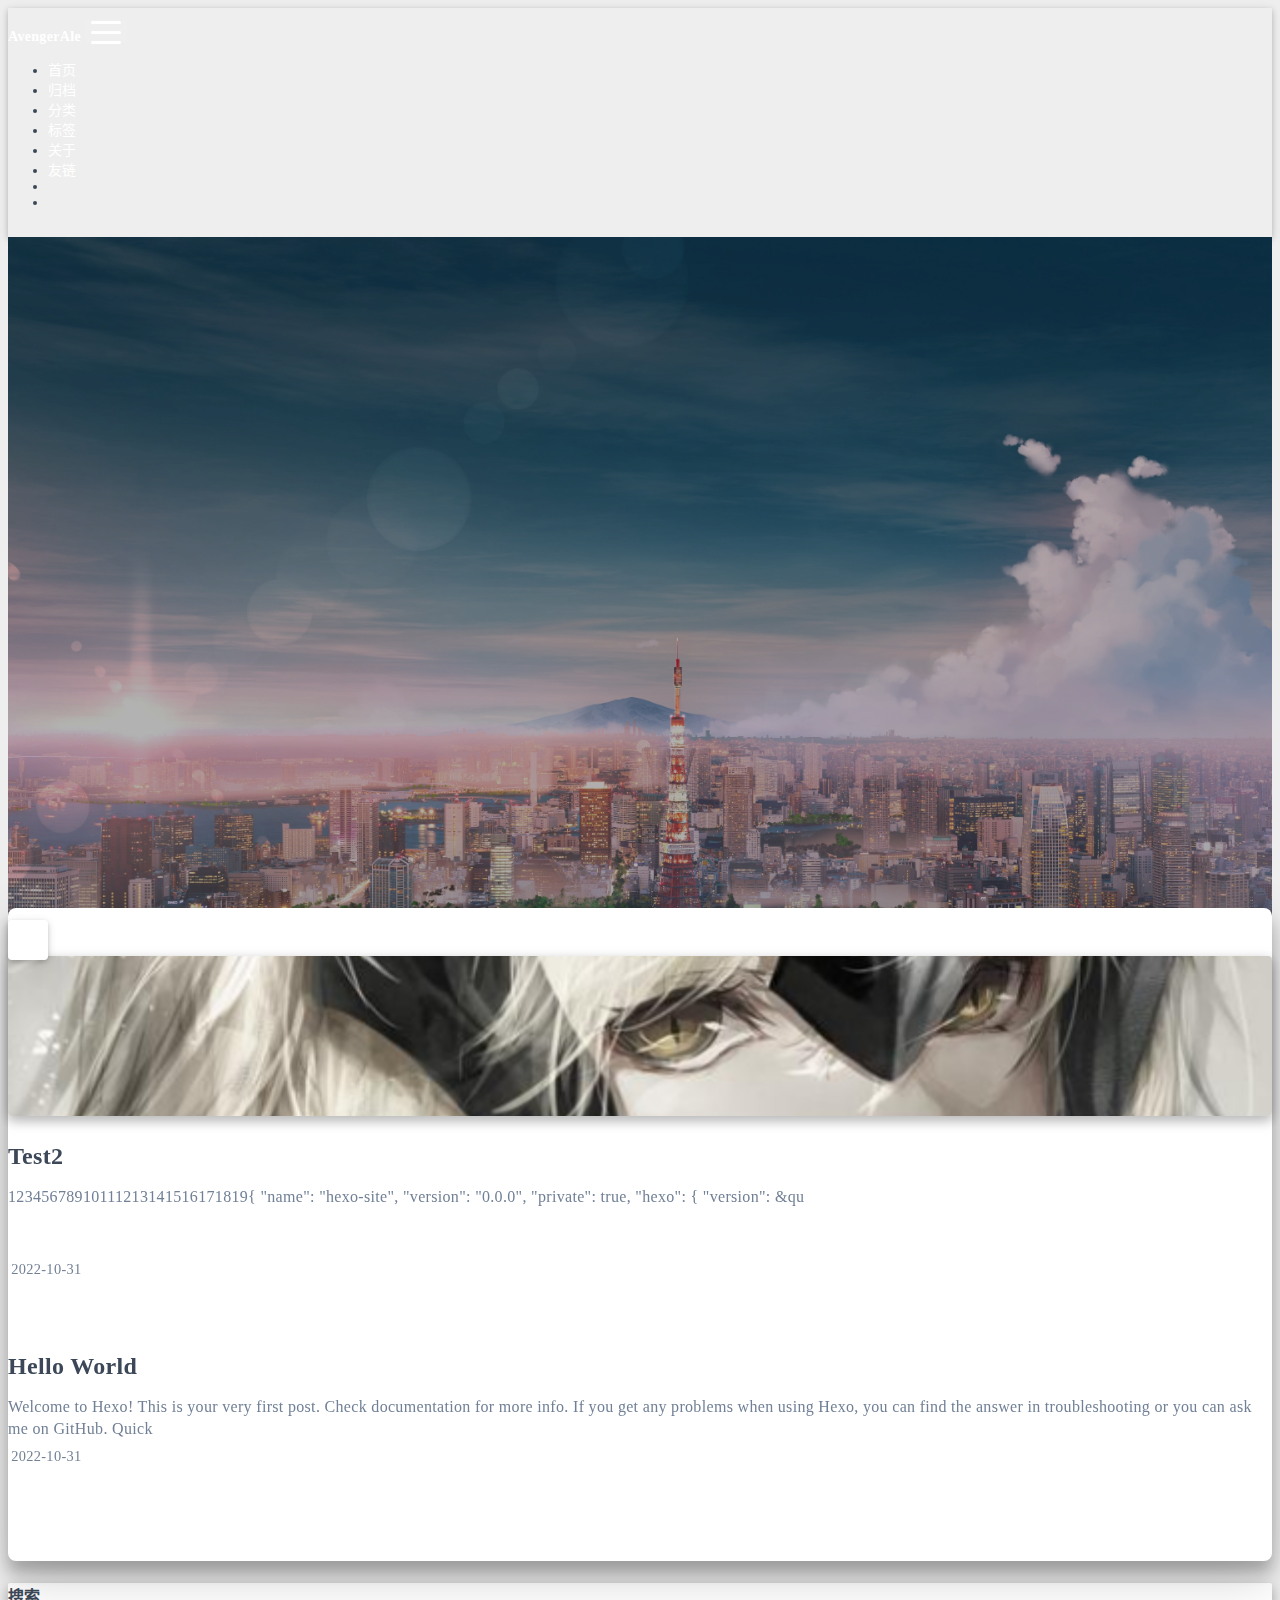
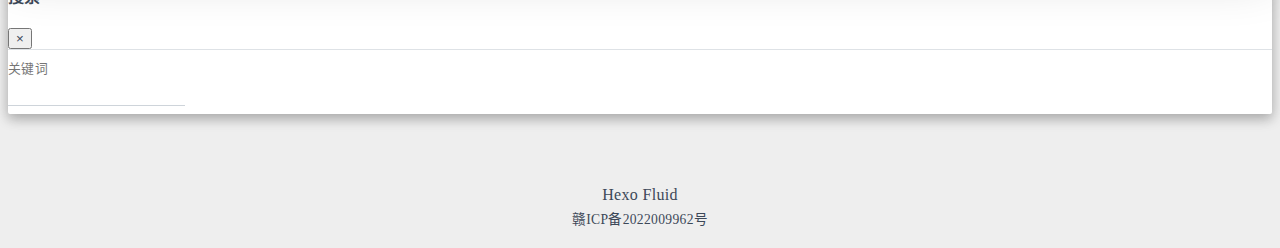
<file: index.html>
<!DOCTYPE html>
<html lang="zh-CN" data-default-color-scheme=auto>



<head>
  <meta charset="UTF-8">
  <link rel="apple-touch-icon" sizes="76x76" href="/img/icon_black.ico">
  <link rel="icon" href="/img/icon_black.ico">
  <meta name="viewport" content="width=device-width, initial-scale=1.0, maximum-scale=5.0, shrink-to-fit=no">
  <meta http-equiv="x-ua-compatible" content="ie=edge">
  
  <meta name="theme-color" content="#2f4154">
  <meta name="author" content="AvengerAle">
  <meta name="keywords" content="">
  
    <meta property="og:type" content="website">
<meta property="og:title" content="AvengerAle-BLOG">
<meta property="og:url" content="https://avenger-ale.github.io/index.html">
<meta property="og:site_name" content="AvengerAle-BLOG">
<meta property="og:locale" content="zh_CN">
<meta property="article:author" content="AvengerAle">
<meta name="twitter:card" content="summary_large_image">
  
  
  
  <title>AvengerAle-BLOG</title>

  <link  rel="stylesheet" href="https://lib.baomitu.com/twitter-bootstrap/4.6.1/css/bootstrap.min.css" />





<!-- 主题依赖的图标库，不要自行修改 -->
<!-- Do not modify the link that theme dependent icons -->

<link rel="stylesheet" href="//at.alicdn.com/t/font_1749284_hj8rtnfg7um.css">



<link rel="stylesheet" href="//at.alicdn.com/t/font_1736178_lbnruvf0jn.css">


<link  rel="stylesheet" href="/css/main.css" />


  <link id="highlight-css" rel="stylesheet" href="/css/highlight.css" />
  
    <link id="highlight-css-dark" rel="stylesheet" href="/css/highlight-dark.css" />
  




  <script id="fluid-configs">
    var Fluid = window.Fluid || {};
    Fluid.ctx = Object.assign({}, Fluid.ctx)
    var CONFIG = {"hostname":"avenger-ale.github.io","root":"/","version":"1.9.3","typing":{"enable":true,"typeSpeed":70,"cursorChar":"_","loop":false,"scope":[]},"anchorjs":{"enable":true,"element":"h1,h2,h3,h4,h5,h6","placement":"left","visible":"hover","icon":""},"progressbar":{"enable":true,"height_px":3,"color":"#29d","options":{"showSpinner":false,"trickleSpeed":100}},"code_language":{"enable":true,"default":"TEXT"},"copy_btn":true,"image_caption":{"enable":true},"image_zoom":{"enable":true,"img_url_replace":["",""]},"toc":{"enable":true,"placement":"right","headingSelector":"h1,h2,h3,h4,h5,h6","collapseDepth":0},"lazyload":{"enable":true,"loading_img":"/img/loading.gif","onlypost":false,"offset_factor":2},"web_analytics":{"enable":false,"follow_dnt":true,"baidu":null,"google":null,"gtag":null,"tencent":{"sid":null,"cid":null},"woyaola":null,"cnzz":null,"leancloud":{"app_id":null,"app_key":null,"server_url":null,"path":"window.location.pathname","ignore_local":false}},"search_path":"/local-search.xml"};

    if (CONFIG.web_analytics.follow_dnt) {
      var dntVal = navigator.doNotTrack || window.doNotTrack || navigator.msDoNotTrack;
      Fluid.ctx.dnt = dntVal && (dntVal.startsWith('1') || dntVal.startsWith('yes') || dntVal.startsWith('on'));
    }
  </script>
  <script  src="/js/utils.js" ></script>
  <script  src="/js/color-schema.js" ></script>
  


  
<meta name="generator" content="Hexo 5.4.2"></head>


<body>
  

  <header>
    

<div class="header-inner" style="height: 100vh;">
  <nav id="navbar" class="navbar fixed-top  navbar-expand-lg navbar-dark scrolling-navbar">
  <div class="container">
    <a class="navbar-brand" href="/">
      <strong>AvengerAle</strong>
    </a>

    <button id="navbar-toggler-btn" class="navbar-toggler" type="button" data-toggle="collapse"
            data-target="#navbarSupportedContent"
            aria-controls="navbarSupportedContent" aria-expanded="false" aria-label="Toggle navigation">
      <div class="animated-icon"><span></span><span></span><span></span></div>
    </button>

    <!-- Collapsible content -->
    <div class="collapse navbar-collapse" id="navbarSupportedContent">
      <ul class="navbar-nav ml-auto text-center">
        
          
          
          
          
            <li class="nav-item">
              <a class="nav-link" href="/">
                <i class="iconfont icon-home-fill"></i>
                首页
              </a>
            </li>
          
        
          
          
          
          
            <li class="nav-item">
              <a class="nav-link" href="/archives/">
                <i class="iconfont icon-archive-fill"></i>
                归档
              </a>
            </li>
          
        
          
          
          
          
            <li class="nav-item">
              <a class="nav-link" href="/categories/">
                <i class="iconfont icon-category-fill"></i>
                分类
              </a>
            </li>
          
        
          
          
          
          
            <li class="nav-item">
              <a class="nav-link" href="/tags/">
                <i class="iconfont icon-tags-fill"></i>
                标签
              </a>
            </li>
          
        
          
          
          
          
            <li class="nav-item">
              <a class="nav-link" href="/about/">
                <i class="iconfont icon-user-fill"></i>
                关于
              </a>
            </li>
          
        
          
          
          
          
            <li class="nav-item">
              <a class="nav-link" href="/links/">
                <i class="iconfont icon-link-fill"></i>
                友链
              </a>
            </li>
          
        
        
          <li class="nav-item" id="search-btn">
            <a class="nav-link" target="_self" href="javascript:;" data-toggle="modal" data-target="#modalSearch" aria-label="Search">
              &nbsp;<i class="iconfont icon-search"></i>&nbsp;
            </a>
          </li>
          
        
        
          <li class="nav-item" id="color-toggle-btn">
            <a class="nav-link" target="_self" href="javascript:;" aria-label="Color Toggle">&nbsp;<i
                class="iconfont icon-dark" id="color-toggle-icon"></i>&nbsp;</a>
          </li>
        
      </ul>
    </div>
  </div>
</nav>

  

<div id="banner" class="banner" parallax=true
     style="background: url('/img/f1.jpg') no-repeat center center; background-size: cover;">
  <div class="full-bg-img">
    <div class="mask flex-center" style="background-color: rgba(0, 0, 0, 0.3)">
      <div class="banner-text text-center fade-in-up">
        <div class="h2">
          
            <span id="subtitle" data-typed-text="如果难受，就看看天空，至少眼泪不容易流下"></span>
          
        </div>

        
      </div>

      
        <div class="scroll-down-bar">
          <i class="iconfont icon-arrowdown"></i>
        </div>
      
    </div>
  </div>
</div>

</div>

  </header>

  <main>
    
      <div class="container nopadding-x-md">
        <div id="board"
          style="margin-top: 0">
          
          <div class="container">
            <div class="row">
              <div class="col-12 col-md-10 m-auto">
                


  <div class="row mx-auto index-card">
    
    
      <div class="col-12 col-md-4 m-auto index-img">
        <a href="/2022/10/31/test1/" target="_self">
          <img src="/img/avenger.png" srcset="/img/loading.gif" lazyload alt="Test2">
        </a>
      </div>
    
    <article class="col-12 col-md-8 mx-auto index-info">
      <h1 class="index-header">
        
        <a href="/2022/10/31/test1/" target="_self">
          Test2
        </a>
      </h1>

      
      <a class="index-excerpt " href="/2022/10/31/test1/" target="_self">
        <div>
          12345678910111213141516171819&#123;  &quot;name&quot;: &quot;hexo-site&quot;,  &quot;version&quot;: &quot;0.0.0&quot;,  &quot;private&quot;: true,  &quot;hexo&quot;: &#123;    &quot;version&quot;: &qu
        </div>
      </a>

      <div class="index-btm post-metas">
        
          <div class="post-meta mr-3">
            <i class="iconfont icon-date"></i>
            <time datetime="2022-10-31 16:25" pubdate>
              2022-10-31
            </time>
          </div>
        
        
        
      </div>
    </article>
  </div>

  <div class="row mx-auto index-card">
    
    
    <article class="col-12 col-md-12 mx-auto index-info">
      <h1 class="index-header">
        
        <a href="/2022/10/31/hello-world/" target="_self">
          Hello World
        </a>
      </h1>

      
      <a class="index-excerpt index-excerpt__noimg" href="/2022/10/31/hello-world/" target="_self">
        <div>
          Welcome to Hexo! This is your very first post. Check documentation for more info. If you get any problems when using Hexo, you can find the answer in troubleshooting or you can ask me on GitHub. Quick
        </div>
      </a>

      <div class="index-btm post-metas">
        
          <div class="post-meta mr-3">
            <i class="iconfont icon-date"></i>
            <time datetime="2022-10-31 15:48" pubdate>
              2022-10-31
            </time>
          </div>
        
        
        
      </div>
    </article>
  </div>





              </div>
            </div>
          </div>
        </div>
      </div>
    

    
      <a id="scroll-top-button" aria-label="TOP" href="#" role="button">
        <i class="iconfont icon-arrowup" aria-hidden="true"></i>
      </a>
    

    
      <div class="modal fade" id="modalSearch" tabindex="-1" role="dialog" aria-labelledby="ModalLabel"
     aria-hidden="true">
  <div class="modal-dialog modal-dialog-scrollable modal-lg" role="document">
    <div class="modal-content">
      <div class="modal-header text-center">
        <h4 class="modal-title w-100 font-weight-bold">搜索</h4>
        <button type="button" id="local-search-close" class="close" data-dismiss="modal" aria-label="Close">
          <span aria-hidden="true">&times;</span>
        </button>
      </div>
      <div class="modal-body mx-3">
        <div class="md-form mb-5">
          <input type="text" id="local-search-input" class="form-control validate">
          <label data-error="x" data-success="v" for="local-search-input">关键词</label>
        </div>
        <div class="list-group" id="local-search-result"></div>
      </div>
    </div>
  </div>
</div>

    

    
  </main>

  <footer>
    <div class="footer-inner">
  
    <div class="footer-content">
       <a href="https://hexo.io" target="_blank" rel="nofollow noopener"><span>Hexo</span></a> <i class="iconfont icon-love"></i> <a href="https://github.com/fluid-dev/hexo-theme-fluid" target="_blank" rel="nofollow noopener"><span>Fluid</span></a> 
    </div>
  
  
  
    <!-- 备案信息 ICP for China -->
    <div class="beian">
  <span>
    <a href="http://beian.miit.gov.cn/" target="_blank" rel="nofollow noopener">
      赣ICP备2022009962号
    </a>
  </span>
  
</div>

  
  
</div>

  </footer>

  <!-- Scripts -->
  
  <script  src="https://lib.baomitu.com/nprogress/0.2.0/nprogress.min.js" ></script>
  <link  rel="stylesheet" href="https://lib.baomitu.com/nprogress/0.2.0/nprogress.min.css" />

  <script>
    NProgress.configure({"showSpinner":false,"trickleSpeed":100})
    NProgress.start()
    window.addEventListener('load', function() {
      NProgress.done();
    })
  </script>


<script  src="https://lib.baomitu.com/jquery/3.6.0/jquery.min.js" ></script>
<script  src="https://lib.baomitu.com/twitter-bootstrap/4.6.1/js/bootstrap.min.js" ></script>
<script  src="/js/events.js" ></script>
<script  src="/js/plugins.js" ></script>


  <script  src="https://lib.baomitu.com/typed.js/2.0.12/typed.min.js" ></script>
  <script>
    (function (window, document) {
      var typing = Fluid.plugins.typing;
      var subtitle = document.getElementById('subtitle');
      if (!subtitle || !typing) {
        return;
      }
      var text = subtitle.getAttribute('data-typed-text');
      
        typing(text);
      
    })(window, document);
  </script>




  
    <script  src="/js/img-lazyload.js" ></script>
  




  <script  src="/js/local-search.js" ></script>





<!-- 主题的启动项，将它保持在最底部 -->
<!-- the boot of the theme, keep it at the bottom -->
<script  src="/js/boot.js" ></script>


  

  <noscript>
    <div class="noscript-warning">博客在允许 JavaScript 运行的环境下浏览效果更佳</div>
  </noscript>
</body>
</html>
</file>
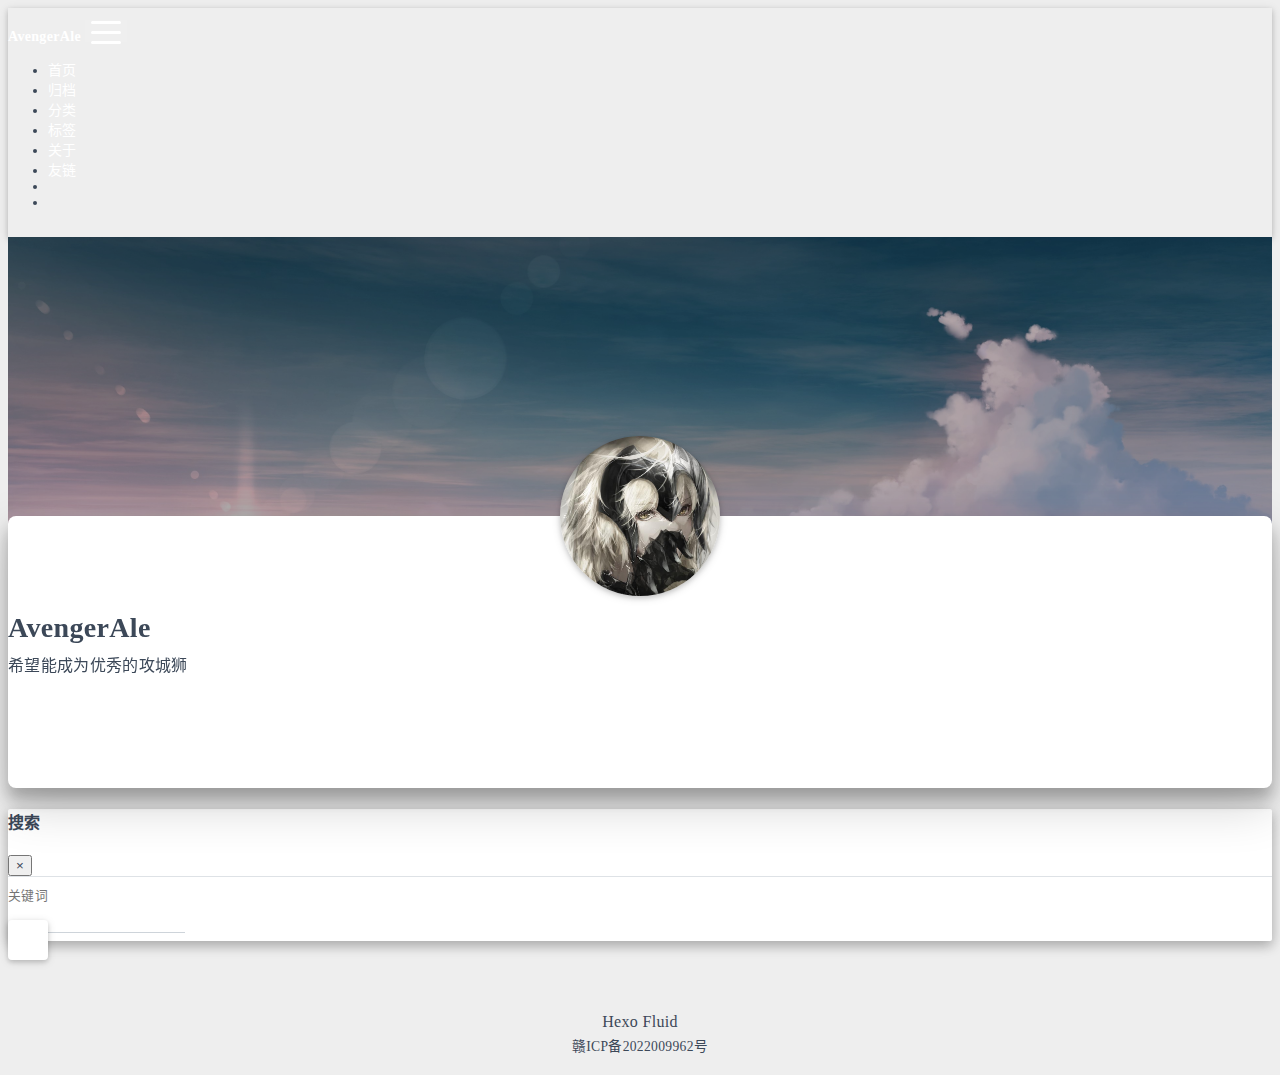
<file: about/index.html>
<!DOCTYPE html>
<html lang="zh-CN" data-default-color-scheme=auto>



<head>
  <meta charset="UTF-8">
  <link rel="apple-touch-icon" sizes="76x76" href="/img/icon_black.ico">
  <link rel="icon" href="/img/icon_black.ico">
  <meta name="viewport" content="width=device-width, initial-scale=1.0, maximum-scale=5.0, shrink-to-fit=no">
  <meta http-equiv="x-ua-compatible" content="ie=edge">
  
  <meta name="theme-color" content="#2f4154">
  <meta name="author" content="AvengerAle">
  <meta name="keywords" content="">
  
    <meta property="og:type" content="website">
<meta property="og:title" content="关于">
<meta property="og:url" content="https://avenger-ale.github.io/about/index.html">
<meta property="og:site_name" content="AvengerAle-BLOG">
<meta property="og:locale" content="zh_CN">
<meta property="article:published_time" content="2022-09-30T09:25:30.000Z">
<meta property="article:modified_time" content="2022-11-02T09:01:09.358Z">
<meta property="article:author" content="AvengerAle">
<meta name="twitter:card" content="summary_large_image">
  
  
  
  <title>关于 - AvengerAle-BLOG</title>

  <link  rel="stylesheet" href="https://lib.baomitu.com/twitter-bootstrap/4.6.1/css/bootstrap.min.css" />



  <link  rel="stylesheet" href="https://lib.baomitu.com/github-markdown-css/4.0.0/github-markdown.min.css" />

  <link  rel="stylesheet" href="https://lib.baomitu.com/hint.css/2.7.0/hint.min.css" />

  <link  rel="stylesheet" href="https://lib.baomitu.com/fancybox/3.5.7/jquery.fancybox.min.css" />



<!-- 主题依赖的图标库，不要自行修改 -->
<!-- Do not modify the link that theme dependent icons -->

<link rel="stylesheet" href="//at.alicdn.com/t/font_1749284_hj8rtnfg7um.css">



<link rel="stylesheet" href="//at.alicdn.com/t/font_1736178_lbnruvf0jn.css">


<link  rel="stylesheet" href="/css/main.css" />


  <link id="highlight-css" rel="stylesheet" href="/css/highlight.css" />
  
    <link id="highlight-css-dark" rel="stylesheet" href="/css/highlight-dark.css" />
  




  <script id="fluid-configs">
    var Fluid = window.Fluid || {};
    Fluid.ctx = Object.assign({}, Fluid.ctx)
    var CONFIG = {"hostname":"avenger-ale.github.io","root":"/","version":"1.9.3","typing":{"enable":true,"typeSpeed":70,"cursorChar":"_","loop":false,"scope":[]},"anchorjs":{"enable":true,"element":"h1,h2,h3,h4,h5,h6","placement":"left","visible":"hover","icon":""},"progressbar":{"enable":true,"height_px":3,"color":"#29d","options":{"showSpinner":false,"trickleSpeed":100}},"code_language":{"enable":true,"default":"TEXT"},"copy_btn":true,"image_caption":{"enable":true},"image_zoom":{"enable":true,"img_url_replace":["",""]},"toc":{"enable":true,"placement":"right","headingSelector":"h1,h2,h3,h4,h5,h6","collapseDepth":0},"lazyload":{"enable":true,"loading_img":"/img/loading.gif","onlypost":false,"offset_factor":2},"web_analytics":{"enable":false,"follow_dnt":true,"baidu":null,"google":null,"gtag":null,"tencent":{"sid":null,"cid":null},"woyaola":null,"cnzz":null,"leancloud":{"app_id":null,"app_key":null,"server_url":null,"path":"window.location.pathname","ignore_local":false}},"search_path":"/local-search.xml"};

    if (CONFIG.web_analytics.follow_dnt) {
      var dntVal = navigator.doNotTrack || window.doNotTrack || navigator.msDoNotTrack;
      Fluid.ctx.dnt = dntVal && (dntVal.startsWith('1') || dntVal.startsWith('yes') || dntVal.startsWith('on'));
    }
  </script>
  <script  src="/js/utils.js" ></script>
  <script  src="/js/color-schema.js" ></script>
  


  
<meta name="generator" content="Hexo 5.4.2"></head>


<body>
  

  <header>
    

<div class="header-inner" style="height: 60vh;">
  <nav id="navbar" class="navbar fixed-top  navbar-expand-lg navbar-dark scrolling-navbar">
  <div class="container">
    <a class="navbar-brand" href="/">
      <strong>AvengerAle</strong>
    </a>

    <button id="navbar-toggler-btn" class="navbar-toggler" type="button" data-toggle="collapse"
            data-target="#navbarSupportedContent"
            aria-controls="navbarSupportedContent" aria-expanded="false" aria-label="Toggle navigation">
      <div class="animated-icon"><span></span><span></span><span></span></div>
    </button>

    <!-- Collapsible content -->
    <div class="collapse navbar-collapse" id="navbarSupportedContent">
      <ul class="navbar-nav ml-auto text-center">
        
          
          
          
          
            <li class="nav-item">
              <a class="nav-link" href="/">
                <i class="iconfont icon-home-fill"></i>
                首页
              </a>
            </li>
          
        
          
          
          
          
            <li class="nav-item">
              <a class="nav-link" href="/archives/">
                <i class="iconfont icon-archive-fill"></i>
                归档
              </a>
            </li>
          
        
          
          
          
          
            <li class="nav-item">
              <a class="nav-link" href="/categories/">
                <i class="iconfont icon-category-fill"></i>
                分类
              </a>
            </li>
          
        
          
          
          
          
            <li class="nav-item">
              <a class="nav-link" href="/tags/">
                <i class="iconfont icon-tags-fill"></i>
                标签
              </a>
            </li>
          
        
          
          
          
          
            <li class="nav-item">
              <a class="nav-link" href="/about/">
                <i class="iconfont icon-user-fill"></i>
                关于
              </a>
            </li>
          
        
          
          
          
          
            <li class="nav-item">
              <a class="nav-link" href="/links/">
                <i class="iconfont icon-link-fill"></i>
                友链
              </a>
            </li>
          
        
        
          <li class="nav-item" id="search-btn">
            <a class="nav-link" target="_self" href="javascript:;" data-toggle="modal" data-target="#modalSearch" aria-label="Search">
              &nbsp;<i class="iconfont icon-search"></i>&nbsp;
            </a>
          </li>
          
        
        
          <li class="nav-item" id="color-toggle-btn">
            <a class="nav-link" target="_self" href="javascript:;" aria-label="Color Toggle">&nbsp;<i
                class="iconfont icon-dark" id="color-toggle-icon"></i>&nbsp;</a>
          </li>
        
      </ul>
    </div>
  </div>
</nav>

  

<div id="banner" class="banner" parallax=true
     style="background: url('/img/f1.jpg') no-repeat center center; background-size: cover;">
  <div class="full-bg-img">
    <div class="mask flex-center" style="background-color: rgba(0, 0, 0, 0.3)">
      <div class="banner-text text-center fade-in-up">
        <div class="h2">
          
            <span id="subtitle" data-typed-text="关于"></span>
          
        </div>

        
      </div>

      
    </div>
  </div>
</div>

</div>

  </header>

  <main>
    
      <div class="container nopadding-x-md">
        <div id="board"
          >
          
            <div class="about-avatar">
              <img src="/img/avenger.png" srcset="/img/loading.gif" lazyload class="img-fluid" alt="avatar">
            </div>
          
          <div class="container">
            <div class="row">
              <div class="col-12 col-md-10 m-auto">
                

<div class="text-center">
  <div class="about-info">
    <div class="about-name">AvengerAle</div>
    <div class="about-intro">希望能成为优秀的攻城狮</div>
    <div class="about-icons">
      
        
        
        
        <a href=https://github.com/Avenger-Ale class="
           hint--bottom hint--rounded"
           aria-label=GitHub
           target="_blank"
        >
          <i class="iconfont icon-github-fill" aria-hidden="true"></i>
          
        </a>
      
        
        
        
        <a href=https://space.bilibili.com/ class="
           hint--bottom hint--rounded"
           aria-label=Bilibili
           target="_blank"
        >
          <i class="iconfont icon-bilibili-fill" aria-hidden="true"></i>
          
        </a>
      
        
        
        
        <a  class="qr-trigger
           "
           
           target="_self"
        >
          <i class="iconfont icon-wechat-fill" aria-hidden="true"></i>
          
            <img class="qr-img" src="/img/wechat.jpg" srcset="/img/loading.gif" lazyload alt="qrcode" />
          
        </a>
      
    </div>
  </div>
</div>

<article class="about-content page-content mt-5">
  <div class="markdown-body">
    
  </div>

  
</article>





  



  



  



  



  





              </div>
            </div>
          </div>
        </div>
      </div>
    

    
      <a id="scroll-top-button" aria-label="TOP" href="#" role="button">
        <i class="iconfont icon-arrowup" aria-hidden="true"></i>
      </a>
    

    
      <div class="modal fade" id="modalSearch" tabindex="-1" role="dialog" aria-labelledby="ModalLabel"
     aria-hidden="true">
  <div class="modal-dialog modal-dialog-scrollable modal-lg" role="document">
    <div class="modal-content">
      <div class="modal-header text-center">
        <h4 class="modal-title w-100 font-weight-bold">搜索</h4>
        <button type="button" id="local-search-close" class="close" data-dismiss="modal" aria-label="Close">
          <span aria-hidden="true">&times;</span>
        </button>
      </div>
      <div class="modal-body mx-3">
        <div class="md-form mb-5">
          <input type="text" id="local-search-input" class="form-control validate">
          <label data-error="x" data-success="v" for="local-search-input">关键词</label>
        </div>
        <div class="list-group" id="local-search-result"></div>
      </div>
    </div>
  </div>
</div>

    

    
  </main>

  <footer>
    <div class="footer-inner">
  
    <div class="footer-content">
       <a href="https://hexo.io" target="_blank" rel="nofollow noopener"><span>Hexo</span></a> <i class="iconfont icon-love"></i> <a href="https://github.com/fluid-dev/hexo-theme-fluid" target="_blank" rel="nofollow noopener"><span>Fluid</span></a> 
    </div>
  
  
  
    <!-- 备案信息 ICP for China -->
    <div class="beian">
  <span>
    <a href="http://beian.miit.gov.cn/" target="_blank" rel="nofollow noopener">
      赣ICP备2022009962号
    </a>
  </span>
  
</div>

  
  
</div>

  </footer>

  <!-- Scripts -->
  
  <script  src="https://lib.baomitu.com/nprogress/0.2.0/nprogress.min.js" ></script>
  <link  rel="stylesheet" href="https://lib.baomitu.com/nprogress/0.2.0/nprogress.min.css" />

  <script>
    NProgress.configure({"showSpinner":false,"trickleSpeed":100})
    NProgress.start()
    window.addEventListener('load', function() {
      NProgress.done();
    })
  </script>


<script  src="https://lib.baomitu.com/jquery/3.6.0/jquery.min.js" ></script>
<script  src="https://lib.baomitu.com/twitter-bootstrap/4.6.1/js/bootstrap.min.js" ></script>
<script  src="/js/events.js" ></script>
<script  src="/js/plugins.js" ></script>


  <script  src="https://lib.baomitu.com/typed.js/2.0.12/typed.min.js" ></script>
  <script>
    (function (window, document) {
      var typing = Fluid.plugins.typing;
      var subtitle = document.getElementById('subtitle');
      if (!subtitle || !typing) {
        return;
      }
      var text = subtitle.getAttribute('data-typed-text');
      
        typing(text);
      
    })(window, document);
  </script>




  
    <script  src="/js/img-lazyload.js" ></script>
  




  <script src=https://lib.baomitu.com/clipboard.js/2.0.11/clipboard.min.js></script>

  <script>Fluid.plugins.codeWidget();</script>


  
<script>
  Fluid.utils.createScript('https://lib.baomitu.com/anchor-js/4.3.1/anchor.min.js', function() {
    window.anchors.options = {
      placement: CONFIG.anchorjs.placement,
      visible  : CONFIG.anchorjs.visible
    };
    if (CONFIG.anchorjs.icon) {
      window.anchors.options.icon = CONFIG.anchorjs.icon;
    }
    var el = (CONFIG.anchorjs.element || 'h1,h2,h3,h4,h5,h6').split(',');
    var res = [];
    for (var item of el) {
      res.push('.markdown-body > ' + item.trim());
    }
    if (CONFIG.anchorjs.placement === 'left') {
      window.anchors.options.class = 'anchorjs-link-left';
    }
    window.anchors.add(res.join(', '));

    Fluid.events.registerRefreshCallback(function() {
      if ('anchors' in window) {
        anchors.removeAll();
        var el = (CONFIG.anchorjs.element || 'h1,h2,h3,h4,h5,h6').split(',');
        var res = [];
        for (var item of el) {
          res.push('.markdown-body > ' + item.trim());
        }
        if (CONFIG.anchorjs.placement === 'left') {
          anchors.options.class = 'anchorjs-link-left';
        }
        anchors.add(res.join(', '));
      }
    });
  });
</script>


  
<script>
  Fluid.utils.createScript('https://lib.baomitu.com/fancybox/3.5.7/jquery.fancybox.min.js', function() {
    Fluid.plugins.fancyBox();
  });
</script>


  <script>Fluid.plugins.imageCaption();</script>

  <script  src="/js/local-search.js" ></script>





<!-- 主题的启动项，将它保持在最底部 -->
<!-- the boot of the theme, keep it at the bottom -->
<script  src="/js/boot.js" ></script>


  

  <noscript>
    <div class="noscript-warning">博客在允许 JavaScript 运行的环境下浏览效果更佳</div>
  </noscript>
</body>
</html>
</file>
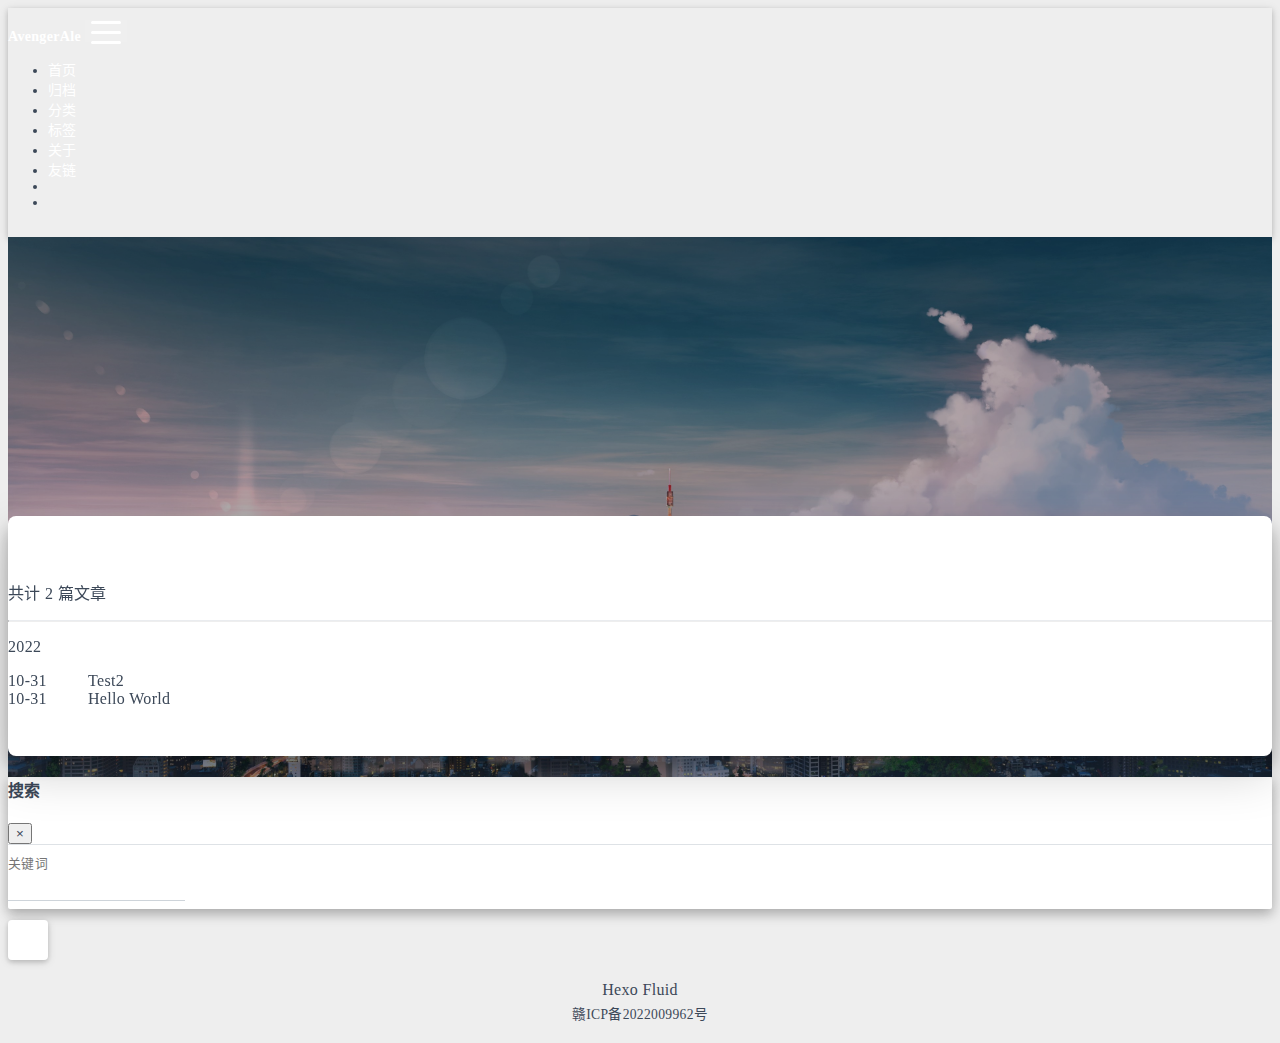
<file: archives/index.html>
<!DOCTYPE html>
<html lang="zh-CN" data-default-color-scheme=auto>



<head>
  <meta charset="UTF-8">
  <link rel="apple-touch-icon" sizes="76x76" href="/img/icon_black.ico">
  <link rel="icon" href="/img/icon_black.ico">
  <meta name="viewport" content="width=device-width, initial-scale=1.0, maximum-scale=5.0, shrink-to-fit=no">
  <meta http-equiv="x-ua-compatible" content="ie=edge">
  
  <meta name="theme-color" content="#2f4154">
  <meta name="author" content="AvengerAle">
  <meta name="keywords" content="">
  
    <meta property="og:type" content="website">
<meta property="og:title" content="归档">
<meta property="og:url" content="https://avenger-ale.github.io/archives/index.html">
<meta property="og:site_name" content="AvengerAle-BLOG">
<meta property="og:locale" content="zh_CN">
<meta property="article:author" content="AvengerAle">
<meta name="twitter:card" content="summary_large_image">
  
  
  
  <title>归档 - AvengerAle-BLOG</title>

  <link  rel="stylesheet" href="https://lib.baomitu.com/twitter-bootstrap/4.6.1/css/bootstrap.min.css" />





<!-- 主题依赖的图标库，不要自行修改 -->
<!-- Do not modify the link that theme dependent icons -->

<link rel="stylesheet" href="//at.alicdn.com/t/font_1749284_hj8rtnfg7um.css">



<link rel="stylesheet" href="//at.alicdn.com/t/font_1736178_lbnruvf0jn.css">


<link  rel="stylesheet" href="/css/main.css" />


  <link id="highlight-css" rel="stylesheet" href="/css/highlight.css" />
  
    <link id="highlight-css-dark" rel="stylesheet" href="/css/highlight-dark.css" />
  




  <script id="fluid-configs">
    var Fluid = window.Fluid || {};
    Fluid.ctx = Object.assign({}, Fluid.ctx)
    var CONFIG = {"hostname":"avenger-ale.github.io","root":"/","version":"1.9.3","typing":{"enable":true,"typeSpeed":70,"cursorChar":"_","loop":false,"scope":[]},"anchorjs":{"enable":true,"element":"h1,h2,h3,h4,h5,h6","placement":"left","visible":"hover","icon":""},"progressbar":{"enable":true,"height_px":3,"color":"#29d","options":{"showSpinner":false,"trickleSpeed":100}},"code_language":{"enable":true,"default":"TEXT"},"copy_btn":true,"image_caption":{"enable":true},"image_zoom":{"enable":true,"img_url_replace":["",""]},"toc":{"enable":true,"placement":"right","headingSelector":"h1,h2,h3,h4,h5,h6","collapseDepth":0},"lazyload":{"enable":true,"loading_img":"/img/loading.gif","onlypost":false,"offset_factor":2},"web_analytics":{"enable":false,"follow_dnt":true,"baidu":null,"google":null,"gtag":null,"tencent":{"sid":null,"cid":null},"woyaola":null,"cnzz":null,"leancloud":{"app_id":null,"app_key":null,"server_url":null,"path":"window.location.pathname","ignore_local":false}},"search_path":"/local-search.xml"};

    if (CONFIG.web_analytics.follow_dnt) {
      var dntVal = navigator.doNotTrack || window.doNotTrack || navigator.msDoNotTrack;
      Fluid.ctx.dnt = dntVal && (dntVal.startsWith('1') || dntVal.startsWith('yes') || dntVal.startsWith('on'));
    }
  </script>
  <script  src="/js/utils.js" ></script>
  <script  src="/js/color-schema.js" ></script>
  


  
<meta name="generator" content="Hexo 5.4.2"></head>


<body>
  

  <header>
    

<div class="header-inner" style="height: 60vh;">
  <nav id="navbar" class="navbar fixed-top  navbar-expand-lg navbar-dark scrolling-navbar">
  <div class="container">
    <a class="navbar-brand" href="/">
      <strong>AvengerAle</strong>
    </a>

    <button id="navbar-toggler-btn" class="navbar-toggler" type="button" data-toggle="collapse"
            data-target="#navbarSupportedContent"
            aria-controls="navbarSupportedContent" aria-expanded="false" aria-label="Toggle navigation">
      <div class="animated-icon"><span></span><span></span><span></span></div>
    </button>

    <!-- Collapsible content -->
    <div class="collapse navbar-collapse" id="navbarSupportedContent">
      <ul class="navbar-nav ml-auto text-center">
        
          
          
          
          
            <li class="nav-item">
              <a class="nav-link" href="/">
                <i class="iconfont icon-home-fill"></i>
                首页
              </a>
            </li>
          
        
          
          
          
          
            <li class="nav-item">
              <a class="nav-link" href="/archives/">
                <i class="iconfont icon-archive-fill"></i>
                归档
              </a>
            </li>
          
        
          
          
          
          
            <li class="nav-item">
              <a class="nav-link" href="/categories/">
                <i class="iconfont icon-category-fill"></i>
                分类
              </a>
            </li>
          
        
          
          
          
          
            <li class="nav-item">
              <a class="nav-link" href="/tags/">
                <i class="iconfont icon-tags-fill"></i>
                标签
              </a>
            </li>
          
        
          
          
          
          
            <li class="nav-item">
              <a class="nav-link" href="/about/">
                <i class="iconfont icon-user-fill"></i>
                关于
              </a>
            </li>
          
        
          
          
          
          
            <li class="nav-item">
              <a class="nav-link" href="/links/">
                <i class="iconfont icon-link-fill"></i>
                友链
              </a>
            </li>
          
        
        
          <li class="nav-item" id="search-btn">
            <a class="nav-link" target="_self" href="javascript:;" data-toggle="modal" data-target="#modalSearch" aria-label="Search">
              &nbsp;<i class="iconfont icon-search"></i>&nbsp;
            </a>
          </li>
          
        
        
          <li class="nav-item" id="color-toggle-btn">
            <a class="nav-link" target="_self" href="javascript:;" aria-label="Color Toggle">&nbsp;<i
                class="iconfont icon-dark" id="color-toggle-icon"></i>&nbsp;</a>
          </li>
        
      </ul>
    </div>
  </div>
</nav>

  

<div id="banner" class="banner" parallax=true
     style="background: url('/img/f1.jpg') no-repeat center center; background-size: cover;">
  <div class="full-bg-img">
    <div class="mask flex-center" style="background-color: rgba(0, 0, 0, 0.3)">
      <div class="banner-text text-center fade-in-up">
        <div class="h2">
          
            <span id="subtitle" data-typed-text="归档"></span>
          
        </div>

        
      </div>

      
    </div>
  </div>
</div>

</div>

  </header>

  <main>
    
      <div class="container nopadding-x-md">
        <div id="board"
          >
          
          <div class="container">
            <div class="row">
              <div class="col-12 col-md-10 m-auto">
                

<div class="list-group">
  <p class="h4">共计 2 篇文章</p>
  <hr>
  
  
    
      
      <p class="h5">2022</p>
    
    <a href="/2022/10/31/test1/" class="list-group-item list-group-item-action">
      <time>10-31</time>
      <div class="list-group-item-title">Test2</div>
    </a>
  
    
    <a href="/2022/10/31/hello-world/" class="list-group-item list-group-item-action">
      <time>10-31</time>
      <div class="list-group-item-title">Hello World</div>
    </a>
  
</div>





              </div>
            </div>
          </div>
        </div>
      </div>
    

    
      <a id="scroll-top-button" aria-label="TOP" href="#" role="button">
        <i class="iconfont icon-arrowup" aria-hidden="true"></i>
      </a>
    

    
      <div class="modal fade" id="modalSearch" tabindex="-1" role="dialog" aria-labelledby="ModalLabel"
     aria-hidden="true">
  <div class="modal-dialog modal-dialog-scrollable modal-lg" role="document">
    <div class="modal-content">
      <div class="modal-header text-center">
        <h4 class="modal-title w-100 font-weight-bold">搜索</h4>
        <button type="button" id="local-search-close" class="close" data-dismiss="modal" aria-label="Close">
          <span aria-hidden="true">&times;</span>
        </button>
      </div>
      <div class="modal-body mx-3">
        <div class="md-form mb-5">
          <input type="text" id="local-search-input" class="form-control validate">
          <label data-error="x" data-success="v" for="local-search-input">关键词</label>
        </div>
        <div class="list-group" id="local-search-result"></div>
      </div>
    </div>
  </div>
</div>

    

    
  </main>

  <footer>
    <div class="footer-inner">
  
    <div class="footer-content">
       <a href="https://hexo.io" target="_blank" rel="nofollow noopener"><span>Hexo</span></a> <i class="iconfont icon-love"></i> <a href="https://github.com/fluid-dev/hexo-theme-fluid" target="_blank" rel="nofollow noopener"><span>Fluid</span></a> 
    </div>
  
  
  
    <!-- 备案信息 ICP for China -->
    <div class="beian">
  <span>
    <a href="http://beian.miit.gov.cn/" target="_blank" rel="nofollow noopener">
      赣ICP备2022009962号
    </a>
  </span>
  
</div>

  
  
</div>

  </footer>

  <!-- Scripts -->
  
  <script  src="https://lib.baomitu.com/nprogress/0.2.0/nprogress.min.js" ></script>
  <link  rel="stylesheet" href="https://lib.baomitu.com/nprogress/0.2.0/nprogress.min.css" />

  <script>
    NProgress.configure({"showSpinner":false,"trickleSpeed":100})
    NProgress.start()
    window.addEventListener('load', function() {
      NProgress.done();
    })
  </script>


<script  src="https://lib.baomitu.com/jquery/3.6.0/jquery.min.js" ></script>
<script  src="https://lib.baomitu.com/twitter-bootstrap/4.6.1/js/bootstrap.min.js" ></script>
<script  src="/js/events.js" ></script>
<script  src="/js/plugins.js" ></script>


  <script  src="https://lib.baomitu.com/typed.js/2.0.12/typed.min.js" ></script>
  <script>
    (function (window, document) {
      var typing = Fluid.plugins.typing;
      var subtitle = document.getElementById('subtitle');
      if (!subtitle || !typing) {
        return;
      }
      var text = subtitle.getAttribute('data-typed-text');
      
        typing(text);
      
    })(window, document);
  </script>




  
    <script  src="/js/img-lazyload.js" ></script>
  




  <script  src="/js/local-search.js" ></script>





<!-- 主题的启动项，将它保持在最底部 -->
<!-- the boot of the theme, keep it at the bottom -->
<script  src="/js/boot.js" ></script>


  

  <noscript>
    <div class="noscript-warning">博客在允许 JavaScript 运行的环境下浏览效果更佳</div>
  </noscript>
</body>
</html>
</file>
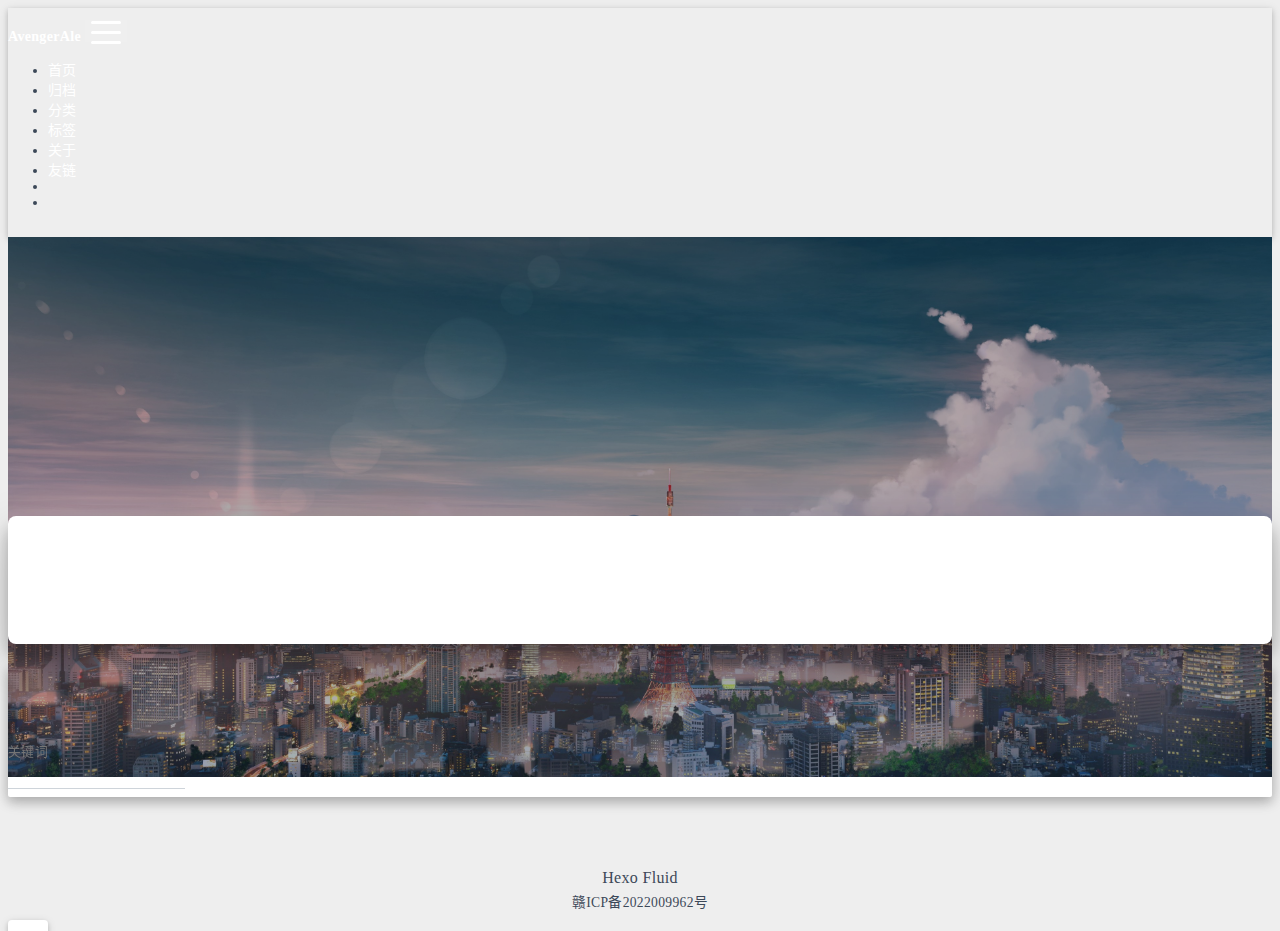
<file: friends/index.html>
<!DOCTYPE html>
<html lang="zh-CN" data-default-color-scheme=auto>



<head>
  <meta charset="UTF-8">
  <link rel="apple-touch-icon" sizes="76x76" href="/img/icon_black.ico">
  <link rel="icon" href="/img/icon_black.ico">
  <meta name="viewport" content="width=device-width, initial-scale=1.0, maximum-scale=5.0, shrink-to-fit=no">
  <meta http-equiv="x-ua-compatible" content="ie=edge">
  
  <meta name="theme-color" content="#2f4154">
  <meta name="author" content="AvengerAle">
  <meta name="keywords" content="">
  
    <meta property="og:type" content="website">
<meta property="og:title" content="friends">
<meta property="og:url" content="https://avenger-ale.github.io/friends/index.html">
<meta property="og:site_name" content="AvengerAle-BLOG">
<meta property="og:locale" content="zh_CN">
<meta property="article:published_time" content="2021-12-12T13:25:30.000Z">
<meta property="article:modified_time" content="2022-11-01T07:39:39.870Z">
<meta property="article:author" content="AvengerAle">
<meta name="twitter:card" content="summary_large_image">
  
  
  
  <title>friends - AvengerAle-BLOG</title>

  <link  rel="stylesheet" href="https://lib.baomitu.com/twitter-bootstrap/4.6.1/css/bootstrap.min.css" />





<!-- 主题依赖的图标库，不要自行修改 -->
<!-- Do not modify the link that theme dependent icons -->

<link rel="stylesheet" href="//at.alicdn.com/t/font_1749284_hj8rtnfg7um.css">



<link rel="stylesheet" href="//at.alicdn.com/t/font_1736178_lbnruvf0jn.css">


<link  rel="stylesheet" href="/css/main.css" />


  <link id="highlight-css" rel="stylesheet" href="/css/highlight.css" />
  
    <link id="highlight-css-dark" rel="stylesheet" href="/css/highlight-dark.css" />
  




  <script id="fluid-configs">
    var Fluid = window.Fluid || {};
    Fluid.ctx = Object.assign({}, Fluid.ctx)
    var CONFIG = {"hostname":"avenger-ale.github.io","root":"/","version":"1.9.3","typing":{"enable":true,"typeSpeed":70,"cursorChar":"_","loop":false,"scope":[]},"anchorjs":{"enable":true,"element":"h1,h2,h3,h4,h5,h6","placement":"left","visible":"hover","icon":""},"progressbar":{"enable":true,"height_px":3,"color":"#29d","options":{"showSpinner":false,"trickleSpeed":100}},"code_language":{"enable":true,"default":"TEXT"},"copy_btn":true,"image_caption":{"enable":true},"image_zoom":{"enable":true,"img_url_replace":["",""]},"toc":{"enable":true,"placement":"right","headingSelector":"h1,h2,h3,h4,h5,h6","collapseDepth":0},"lazyload":{"enable":true,"loading_img":"/img/loading.gif","onlypost":false,"offset_factor":2},"web_analytics":{"enable":false,"follow_dnt":true,"baidu":null,"google":null,"gtag":null,"tencent":{"sid":null,"cid":null},"woyaola":null,"cnzz":null,"leancloud":{"app_id":null,"app_key":null,"server_url":null,"path":"window.location.pathname","ignore_local":false}},"search_path":"/local-search.xml"};

    if (CONFIG.web_analytics.follow_dnt) {
      var dntVal = navigator.doNotTrack || window.doNotTrack || navigator.msDoNotTrack;
      Fluid.ctx.dnt = dntVal && (dntVal.startsWith('1') || dntVal.startsWith('yes') || dntVal.startsWith('on'));
    }
  </script>
  <script  src="/js/utils.js" ></script>
  <script  src="/js/color-schema.js" ></script>
  


  
<meta name="generator" content="Hexo 5.4.2"></head>


<body>
  

  <header>
    

<div class="header-inner" style="height: 60vh;">
  <nav id="navbar" class="navbar fixed-top  navbar-expand-lg navbar-dark scrolling-navbar">
  <div class="container">
    <a class="navbar-brand" href="/">
      <strong>AvengerAle</strong>
    </a>

    <button id="navbar-toggler-btn" class="navbar-toggler" type="button" data-toggle="collapse"
            data-target="#navbarSupportedContent"
            aria-controls="navbarSupportedContent" aria-expanded="false" aria-label="Toggle navigation">
      <div class="animated-icon"><span></span><span></span><span></span></div>
    </button>

    <!-- Collapsible content -->
    <div class="collapse navbar-collapse" id="navbarSupportedContent">
      <ul class="navbar-nav ml-auto text-center">
        
          
          
          
          
            <li class="nav-item">
              <a class="nav-link" href="/">
                <i class="iconfont icon-home-fill"></i>
                首页
              </a>
            </li>
          
        
          
          
          
          
            <li class="nav-item">
              <a class="nav-link" href="/archives/">
                <i class="iconfont icon-archive-fill"></i>
                归档
              </a>
            </li>
          
        
          
          
          
          
            <li class="nav-item">
              <a class="nav-link" href="/categories/">
                <i class="iconfont icon-category-fill"></i>
                分类
              </a>
            </li>
          
        
          
          
          
          
            <li class="nav-item">
              <a class="nav-link" href="/tags/">
                <i class="iconfont icon-tags-fill"></i>
                标签
              </a>
            </li>
          
        
          
          
          
          
            <li class="nav-item">
              <a class="nav-link" href="/about/">
                <i class="iconfont icon-user-fill"></i>
                关于
              </a>
            </li>
          
        
          
          
          
          
            <li class="nav-item">
              <a class="nav-link" href="/links/">
                <i class="iconfont icon-link-fill"></i>
                友链
              </a>
            </li>
          
        
        
          <li class="nav-item" id="search-btn">
            <a class="nav-link" target="_self" href="javascript:;" data-toggle="modal" data-target="#modalSearch" aria-label="Search">
              &nbsp;<i class="iconfont icon-search"></i>&nbsp;
            </a>
          </li>
          
        
        
          <li class="nav-item" id="color-toggle-btn">
            <a class="nav-link" target="_self" href="javascript:;" aria-label="Color Toggle">&nbsp;<i
                class="iconfont icon-dark" id="color-toggle-icon"></i>&nbsp;</a>
          </li>
        
      </ul>
    </div>
  </div>
</nav>

  

<div id="banner" class="banner" parallax=true
     style="background: url('/img/f1.jpg') no-repeat center center; background-size: cover;">
  <div class="full-bg-img">
    <div class="mask flex-center" style="background-color: rgba(0, 0, 0, 0.3)">
      <div class="banner-text text-center fade-in-up">
        <div class="h2">
          
            <span id="subtitle" data-typed-text="friends"></span>
          
        </div>

        
      </div>

      
    </div>
  </div>
</div>

</div>

  </header>

  <main>
    
      <div class="container nopadding-x-md">
        <div id="board"
          >
          
          <div class="container">
            <div class="row">
              <div class="col-12 col-md-10 m-auto">
                

<article class="page-content">
  

  
  <article id="comments" lazyload>
    

  </article>


</article>



              </div>
            </div>
          </div>
        </div>
      </div>
    

    
      <a id="scroll-top-button" aria-label="TOP" href="#" role="button">
        <i class="iconfont icon-arrowup" aria-hidden="true"></i>
      </a>
    

    
      <div class="modal fade" id="modalSearch" tabindex="-1" role="dialog" aria-labelledby="ModalLabel"
     aria-hidden="true">
  <div class="modal-dialog modal-dialog-scrollable modal-lg" role="document">
    <div class="modal-content">
      <div class="modal-header text-center">
        <h4 class="modal-title w-100 font-weight-bold">搜索</h4>
        <button type="button" id="local-search-close" class="close" data-dismiss="modal" aria-label="Close">
          <span aria-hidden="true">&times;</span>
        </button>
      </div>
      <div class="modal-body mx-3">
        <div class="md-form mb-5">
          <input type="text" id="local-search-input" class="form-control validate">
          <label data-error="x" data-success="v" for="local-search-input">关键词</label>
        </div>
        <div class="list-group" id="local-search-result"></div>
      </div>
    </div>
  </div>
</div>

    

    
  </main>

  <footer>
    <div class="footer-inner">
  
    <div class="footer-content">
       <a href="https://hexo.io" target="_blank" rel="nofollow noopener"><span>Hexo</span></a> <i class="iconfont icon-love"></i> <a href="https://github.com/fluid-dev/hexo-theme-fluid" target="_blank" rel="nofollow noopener"><span>Fluid</span></a> 
    </div>
  
  
  
    <!-- 备案信息 ICP for China -->
    <div class="beian">
  <span>
    <a href="http://beian.miit.gov.cn/" target="_blank" rel="nofollow noopener">
      赣ICP备2022009962号
    </a>
  </span>
  
</div>

  
  
</div>

  </footer>

  <!-- Scripts -->
  
  <script  src="https://lib.baomitu.com/nprogress/0.2.0/nprogress.min.js" ></script>
  <link  rel="stylesheet" href="https://lib.baomitu.com/nprogress/0.2.0/nprogress.min.css" />

  <script>
    NProgress.configure({"showSpinner":false,"trickleSpeed":100})
    NProgress.start()
    window.addEventListener('load', function() {
      NProgress.done();
    })
  </script>


<script  src="https://lib.baomitu.com/jquery/3.6.0/jquery.min.js" ></script>
<script  src="https://lib.baomitu.com/twitter-bootstrap/4.6.1/js/bootstrap.min.js" ></script>
<script  src="/js/events.js" ></script>
<script  src="/js/plugins.js" ></script>


  <script  src="https://lib.baomitu.com/typed.js/2.0.12/typed.min.js" ></script>
  <script>
    (function (window, document) {
      var typing = Fluid.plugins.typing;
      var subtitle = document.getElementById('subtitle');
      if (!subtitle || !typing) {
        return;
      }
      var text = subtitle.getAttribute('data-typed-text');
      
        typing(text);
      
    })(window, document);
  </script>




  
    <script  src="/js/img-lazyload.js" ></script>
  




  <script  src="/js/local-search.js" ></script>





<!-- 主题的启动项，将它保持在最底部 -->
<!-- the boot of the theme, keep it at the bottom -->
<script  src="/js/boot.js" ></script>


  

  <noscript>
    <div class="noscript-warning">博客在允许 JavaScript 运行的环境下浏览效果更佳</div>
  </noscript>
</body>
</html>
</file>
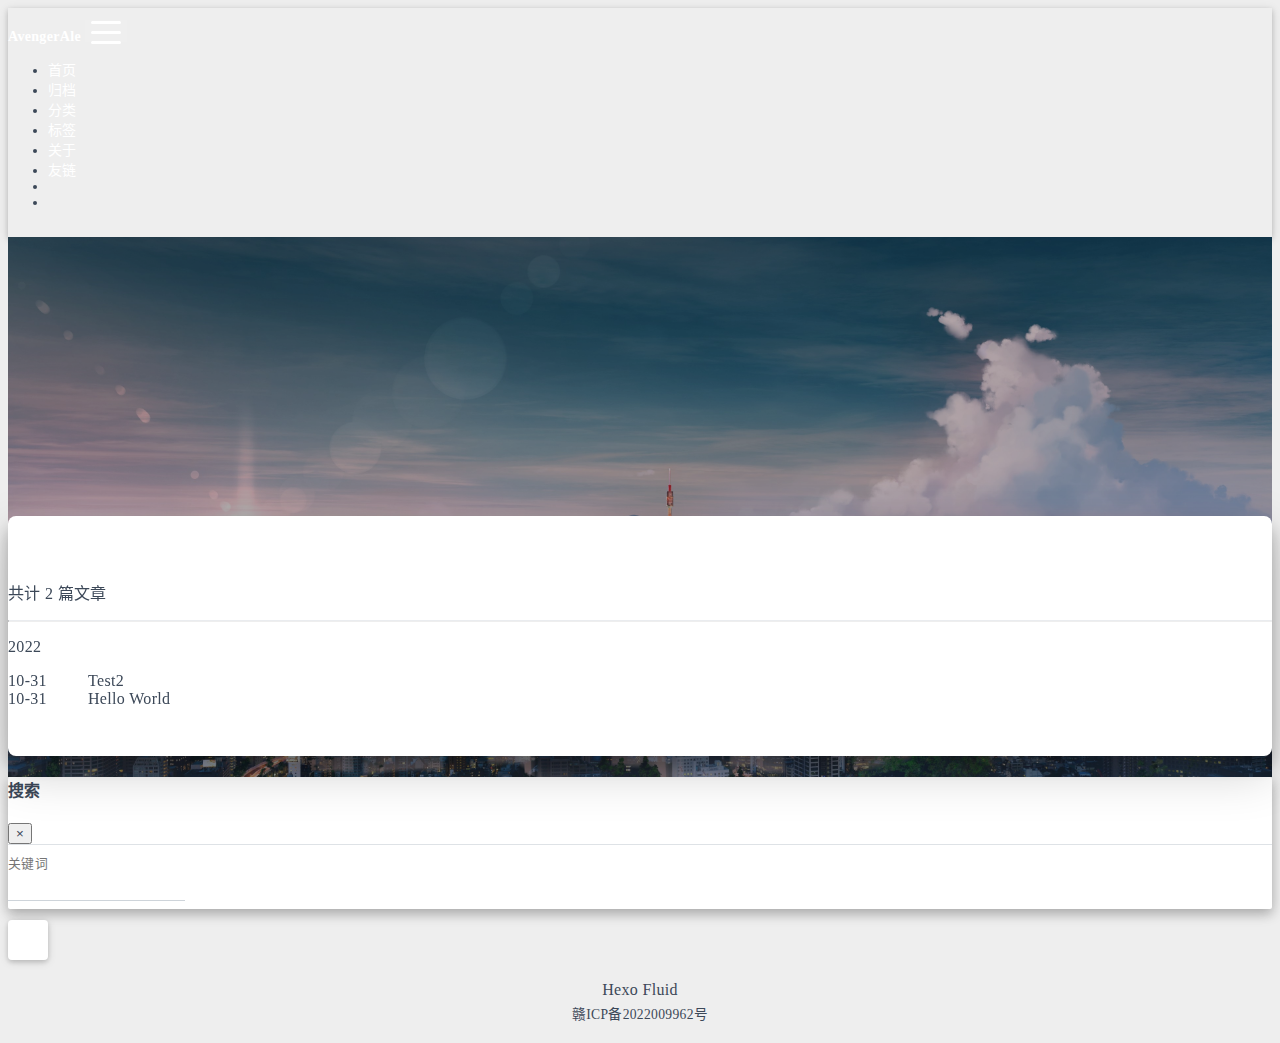
<file: archives/2022/index.html>
<!DOCTYPE html>
<html lang="zh-CN" data-default-color-scheme=auto>



<head>
  <meta charset="UTF-8">
  <link rel="apple-touch-icon" sizes="76x76" href="/img/icon_black.ico">
  <link rel="icon" href="/img/icon_black.ico">
  <meta name="viewport" content="width=device-width, initial-scale=1.0, maximum-scale=5.0, shrink-to-fit=no">
  <meta http-equiv="x-ua-compatible" content="ie=edge">
  
  <meta name="theme-color" content="#2f4154">
  <meta name="author" content="AvengerAle">
  <meta name="keywords" content="">
  
    <meta property="og:type" content="website">
<meta property="og:title" content="归档">
<meta property="og:url" content="https://avenger-ale.github.io/archives/2022/index.html">
<meta property="og:site_name" content="AvengerAle-BLOG">
<meta property="og:locale" content="zh_CN">
<meta property="article:author" content="AvengerAle">
<meta name="twitter:card" content="summary_large_image">
  
  
  
  <title>归档 - AvengerAle-BLOG</title>

  <link  rel="stylesheet" href="https://lib.baomitu.com/twitter-bootstrap/4.6.1/css/bootstrap.min.css" />





<!-- 主题依赖的图标库，不要自行修改 -->
<!-- Do not modify the link that theme dependent icons -->

<link rel="stylesheet" href="//at.alicdn.com/t/font_1749284_hj8rtnfg7um.css">



<link rel="stylesheet" href="//at.alicdn.com/t/font_1736178_lbnruvf0jn.css">


<link  rel="stylesheet" href="/css/main.css" />


  <link id="highlight-css" rel="stylesheet" href="/css/highlight.css" />
  
    <link id="highlight-css-dark" rel="stylesheet" href="/css/highlight-dark.css" />
  




  <script id="fluid-configs">
    var Fluid = window.Fluid || {};
    Fluid.ctx = Object.assign({}, Fluid.ctx)
    var CONFIG = {"hostname":"avenger-ale.github.io","root":"/","version":"1.9.3","typing":{"enable":true,"typeSpeed":70,"cursorChar":"_","loop":false,"scope":[]},"anchorjs":{"enable":true,"element":"h1,h2,h3,h4,h5,h6","placement":"left","visible":"hover","icon":""},"progressbar":{"enable":true,"height_px":3,"color":"#29d","options":{"showSpinner":false,"trickleSpeed":100}},"code_language":{"enable":true,"default":"TEXT"},"copy_btn":true,"image_caption":{"enable":true},"image_zoom":{"enable":true,"img_url_replace":["",""]},"toc":{"enable":true,"placement":"right","headingSelector":"h1,h2,h3,h4,h5,h6","collapseDepth":0},"lazyload":{"enable":true,"loading_img":"/img/loading.gif","onlypost":false,"offset_factor":2},"web_analytics":{"enable":false,"follow_dnt":true,"baidu":null,"google":null,"gtag":null,"tencent":{"sid":null,"cid":null},"woyaola":null,"cnzz":null,"leancloud":{"app_id":null,"app_key":null,"server_url":null,"path":"window.location.pathname","ignore_local":false}},"search_path":"/local-search.xml"};

    if (CONFIG.web_analytics.follow_dnt) {
      var dntVal = navigator.doNotTrack || window.doNotTrack || navigator.msDoNotTrack;
      Fluid.ctx.dnt = dntVal && (dntVal.startsWith('1') || dntVal.startsWith('yes') || dntVal.startsWith('on'));
    }
  </script>
  <script  src="/js/utils.js" ></script>
  <script  src="/js/color-schema.js" ></script>
  


  
<meta name="generator" content="Hexo 5.4.2"></head>


<body>
  

  <header>
    

<div class="header-inner" style="height: 60vh;">
  <nav id="navbar" class="navbar fixed-top  navbar-expand-lg navbar-dark scrolling-navbar">
  <div class="container">
    <a class="navbar-brand" href="/">
      <strong>AvengerAle</strong>
    </a>

    <button id="navbar-toggler-btn" class="navbar-toggler" type="button" data-toggle="collapse"
            data-target="#navbarSupportedContent"
            aria-controls="navbarSupportedContent" aria-expanded="false" aria-label="Toggle navigation">
      <div class="animated-icon"><span></span><span></span><span></span></div>
    </button>

    <!-- Collapsible content -->
    <div class="collapse navbar-collapse" id="navbarSupportedContent">
      <ul class="navbar-nav ml-auto text-center">
        
          
          
          
          
            <li class="nav-item">
              <a class="nav-link" href="/">
                <i class="iconfont icon-home-fill"></i>
                首页
              </a>
            </li>
          
        
          
          
          
          
            <li class="nav-item">
              <a class="nav-link" href="/archives/">
                <i class="iconfont icon-archive-fill"></i>
                归档
              </a>
            </li>
          
        
          
          
          
          
            <li class="nav-item">
              <a class="nav-link" href="/categories/">
                <i class="iconfont icon-category-fill"></i>
                分类
              </a>
            </li>
          
        
          
          
          
          
            <li class="nav-item">
              <a class="nav-link" href="/tags/">
                <i class="iconfont icon-tags-fill"></i>
                标签
              </a>
            </li>
          
        
          
          
          
          
            <li class="nav-item">
              <a class="nav-link" href="/about/">
                <i class="iconfont icon-user-fill"></i>
                关于
              </a>
            </li>
          
        
          
          
          
          
            <li class="nav-item">
              <a class="nav-link" href="/links/">
                <i class="iconfont icon-link-fill"></i>
                友链
              </a>
            </li>
          
        
        
          <li class="nav-item" id="search-btn">
            <a class="nav-link" target="_self" href="javascript:;" data-toggle="modal" data-target="#modalSearch" aria-label="Search">
              &nbsp;<i class="iconfont icon-search"></i>&nbsp;
            </a>
          </li>
          
        
        
          <li class="nav-item" id="color-toggle-btn">
            <a class="nav-link" target="_self" href="javascript:;" aria-label="Color Toggle">&nbsp;<i
                class="iconfont icon-dark" id="color-toggle-icon"></i>&nbsp;</a>
          </li>
        
      </ul>
    </div>
  </div>
</nav>

  

<div id="banner" class="banner" parallax=true
     style="background: url('/img/f1.jpg') no-repeat center center; background-size: cover;">
  <div class="full-bg-img">
    <div class="mask flex-center" style="background-color: rgba(0, 0, 0, 0.3)">
      <div class="banner-text text-center fade-in-up">
        <div class="h2">
          
            <span id="subtitle" data-typed-text="归档"></span>
          
        </div>

        
      </div>

      
    </div>
  </div>
</div>

</div>

  </header>

  <main>
    
      <div class="container nopadding-x-md">
        <div id="board"
          >
          
          <div class="container">
            <div class="row">
              <div class="col-12 col-md-10 m-auto">
                

<div class="list-group">
  <p class="h4">共计 2 篇文章</p>
  <hr>
  
  
    
      
      <p class="h5">2022</p>
    
    <a href="/2022/10/31/test1/" class="list-group-item list-group-item-action">
      <time>10-31</time>
      <div class="list-group-item-title">Test2</div>
    </a>
  
    
    <a href="/2022/10/31/hello-world/" class="list-group-item list-group-item-action">
      <time>10-31</time>
      <div class="list-group-item-title">Hello World</div>
    </a>
  
</div>





              </div>
            </div>
          </div>
        </div>
      </div>
    

    
      <a id="scroll-top-button" aria-label="TOP" href="#" role="button">
        <i class="iconfont icon-arrowup" aria-hidden="true"></i>
      </a>
    

    
      <div class="modal fade" id="modalSearch" tabindex="-1" role="dialog" aria-labelledby="ModalLabel"
     aria-hidden="true">
  <div class="modal-dialog modal-dialog-scrollable modal-lg" role="document">
    <div class="modal-content">
      <div class="modal-header text-center">
        <h4 class="modal-title w-100 font-weight-bold">搜索</h4>
        <button type="button" id="local-search-close" class="close" data-dismiss="modal" aria-label="Close">
          <span aria-hidden="true">&times;</span>
        </button>
      </div>
      <div class="modal-body mx-3">
        <div class="md-form mb-5">
          <input type="text" id="local-search-input" class="form-control validate">
          <label data-error="x" data-success="v" for="local-search-input">关键词</label>
        </div>
        <div class="list-group" id="local-search-result"></div>
      </div>
    </div>
  </div>
</div>

    

    
  </main>

  <footer>
    <div class="footer-inner">
  
    <div class="footer-content">
       <a href="https://hexo.io" target="_blank" rel="nofollow noopener"><span>Hexo</span></a> <i class="iconfont icon-love"></i> <a href="https://github.com/fluid-dev/hexo-theme-fluid" target="_blank" rel="nofollow noopener"><span>Fluid</span></a> 
    </div>
  
  
  
    <!-- 备案信息 ICP for China -->
    <div class="beian">
  <span>
    <a href="http://beian.miit.gov.cn/" target="_blank" rel="nofollow noopener">
      赣ICP备2022009962号
    </a>
  </span>
  
</div>

  
  
</div>

  </footer>

  <!-- Scripts -->
  
  <script  src="https://lib.baomitu.com/nprogress/0.2.0/nprogress.min.js" ></script>
  <link  rel="stylesheet" href="https://lib.baomitu.com/nprogress/0.2.0/nprogress.min.css" />

  <script>
    NProgress.configure({"showSpinner":false,"trickleSpeed":100})
    NProgress.start()
    window.addEventListener('load', function() {
      NProgress.done();
    })
  </script>


<script  src="https://lib.baomitu.com/jquery/3.6.0/jquery.min.js" ></script>
<script  src="https://lib.baomitu.com/twitter-bootstrap/4.6.1/js/bootstrap.min.js" ></script>
<script  src="/js/events.js" ></script>
<script  src="/js/plugins.js" ></script>


  <script  src="https://lib.baomitu.com/typed.js/2.0.12/typed.min.js" ></script>
  <script>
    (function (window, document) {
      var typing = Fluid.plugins.typing;
      var subtitle = document.getElementById('subtitle');
      if (!subtitle || !typing) {
        return;
      }
      var text = subtitle.getAttribute('data-typed-text');
      
        typing(text);
      
    })(window, document);
  </script>




  
    <script  src="/js/img-lazyload.js" ></script>
  




  <script  src="/js/local-search.js" ></script>





<!-- 主题的启动项，将它保持在最底部 -->
<!-- the boot of the theme, keep it at the bottom -->
<script  src="/js/boot.js" ></script>


  

  <noscript>
    <div class="noscript-warning">博客在允许 JavaScript 运行的环境下浏览效果更佳</div>
  </noscript>
</body>
</html>
</file>
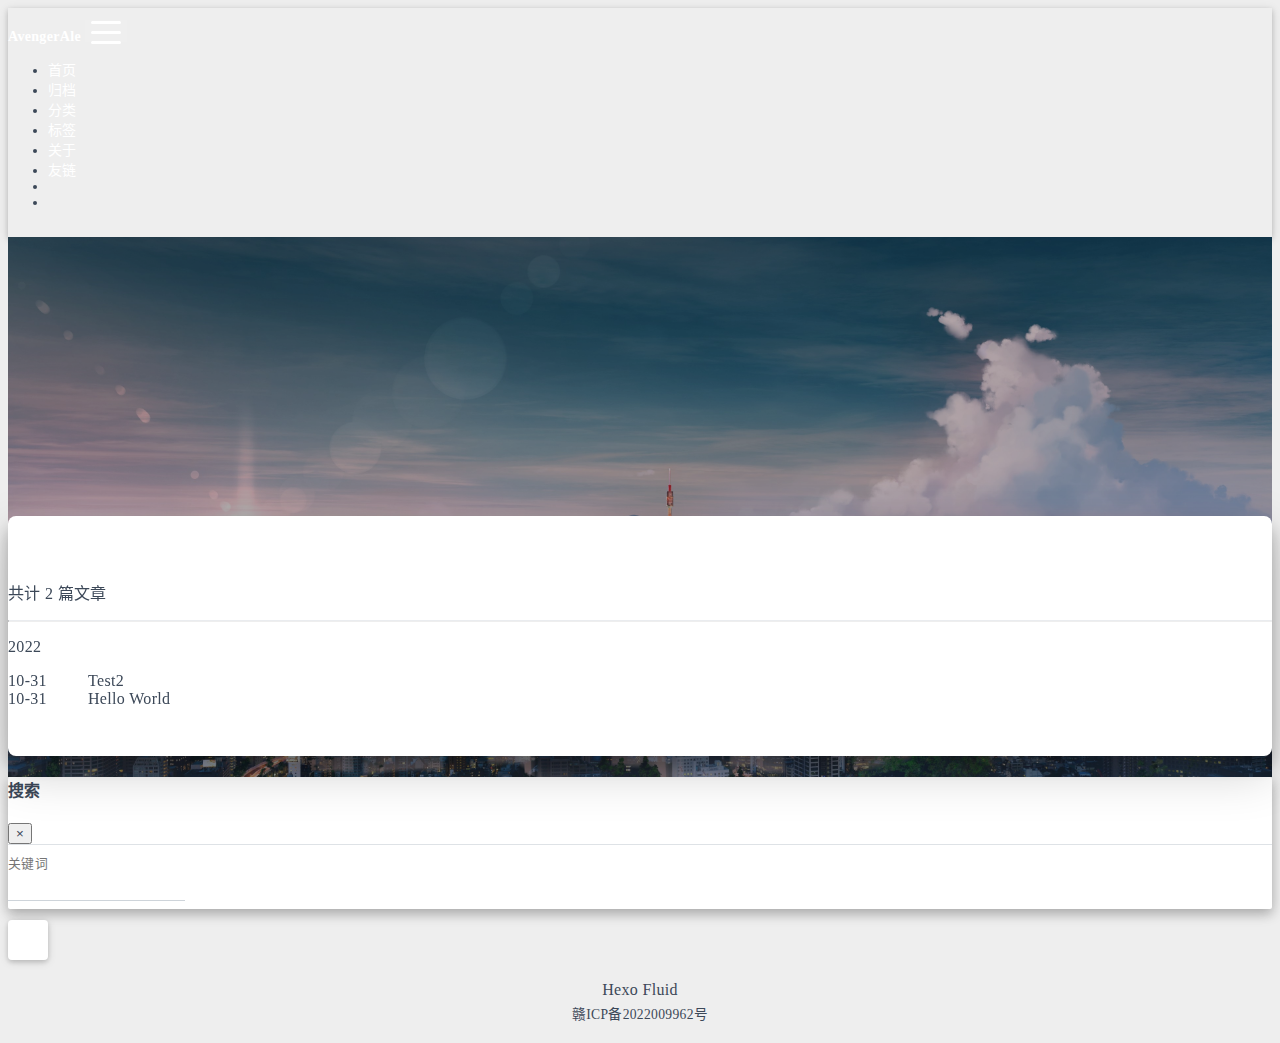
<file: archives/2022/10/index.html>
<!DOCTYPE html>
<html lang="zh-CN" data-default-color-scheme=auto>



<head>
  <meta charset="UTF-8">
  <link rel="apple-touch-icon" sizes="76x76" href="/img/icon_black.ico">
  <link rel="icon" href="/img/icon_black.ico">
  <meta name="viewport" content="width=device-width, initial-scale=1.0, maximum-scale=5.0, shrink-to-fit=no">
  <meta http-equiv="x-ua-compatible" content="ie=edge">
  
  <meta name="theme-color" content="#2f4154">
  <meta name="author" content="AvengerAle">
  <meta name="keywords" content="">
  
    <meta property="og:type" content="website">
<meta property="og:title" content="归档">
<meta property="og:url" content="https://avenger-ale.github.io/archives/2022/10/index.html">
<meta property="og:site_name" content="AvengerAle-BLOG">
<meta property="og:locale" content="zh_CN">
<meta property="article:author" content="AvengerAle">
<meta name="twitter:card" content="summary_large_image">
  
  
  
  <title>归档 - AvengerAle-BLOG</title>

  <link  rel="stylesheet" href="https://lib.baomitu.com/twitter-bootstrap/4.6.1/css/bootstrap.min.css" />





<!-- 主题依赖的图标库，不要自行修改 -->
<!-- Do not modify the link that theme dependent icons -->

<link rel="stylesheet" href="//at.alicdn.com/t/font_1749284_hj8rtnfg7um.css">



<link rel="stylesheet" href="//at.alicdn.com/t/font_1736178_lbnruvf0jn.css">


<link  rel="stylesheet" href="/css/main.css" />


  <link id="highlight-css" rel="stylesheet" href="/css/highlight.css" />
  
    <link id="highlight-css-dark" rel="stylesheet" href="/css/highlight-dark.css" />
  




  <script id="fluid-configs">
    var Fluid = window.Fluid || {};
    Fluid.ctx = Object.assign({}, Fluid.ctx)
    var CONFIG = {"hostname":"avenger-ale.github.io","root":"/","version":"1.9.3","typing":{"enable":true,"typeSpeed":70,"cursorChar":"_","loop":false,"scope":[]},"anchorjs":{"enable":true,"element":"h1,h2,h3,h4,h5,h6","placement":"left","visible":"hover","icon":""},"progressbar":{"enable":true,"height_px":3,"color":"#29d","options":{"showSpinner":false,"trickleSpeed":100}},"code_language":{"enable":true,"default":"TEXT"},"copy_btn":true,"image_caption":{"enable":true},"image_zoom":{"enable":true,"img_url_replace":["",""]},"toc":{"enable":true,"placement":"right","headingSelector":"h1,h2,h3,h4,h5,h6","collapseDepth":0},"lazyload":{"enable":true,"loading_img":"/img/loading.gif","onlypost":false,"offset_factor":2},"web_analytics":{"enable":false,"follow_dnt":true,"baidu":null,"google":null,"gtag":null,"tencent":{"sid":null,"cid":null},"woyaola":null,"cnzz":null,"leancloud":{"app_id":null,"app_key":null,"server_url":null,"path":"window.location.pathname","ignore_local":false}},"search_path":"/local-search.xml"};

    if (CONFIG.web_analytics.follow_dnt) {
      var dntVal = navigator.doNotTrack || window.doNotTrack || navigator.msDoNotTrack;
      Fluid.ctx.dnt = dntVal && (dntVal.startsWith('1') || dntVal.startsWith('yes') || dntVal.startsWith('on'));
    }
  </script>
  <script  src="/js/utils.js" ></script>
  <script  src="/js/color-schema.js" ></script>
  


  
<meta name="generator" content="Hexo 5.4.2"></head>


<body>
  

  <header>
    

<div class="header-inner" style="height: 60vh;">
  <nav id="navbar" class="navbar fixed-top  navbar-expand-lg navbar-dark scrolling-navbar">
  <div class="container">
    <a class="navbar-brand" href="/">
      <strong>AvengerAle</strong>
    </a>

    <button id="navbar-toggler-btn" class="navbar-toggler" type="button" data-toggle="collapse"
            data-target="#navbarSupportedContent"
            aria-controls="navbarSupportedContent" aria-expanded="false" aria-label="Toggle navigation">
      <div class="animated-icon"><span></span><span></span><span></span></div>
    </button>

    <!-- Collapsible content -->
    <div class="collapse navbar-collapse" id="navbarSupportedContent">
      <ul class="navbar-nav ml-auto text-center">
        
          
          
          
          
            <li class="nav-item">
              <a class="nav-link" href="/">
                <i class="iconfont icon-home-fill"></i>
                首页
              </a>
            </li>
          
        
          
          
          
          
            <li class="nav-item">
              <a class="nav-link" href="/archives/">
                <i class="iconfont icon-archive-fill"></i>
                归档
              </a>
            </li>
          
        
          
          
          
          
            <li class="nav-item">
              <a class="nav-link" href="/categories/">
                <i class="iconfont icon-category-fill"></i>
                分类
              </a>
            </li>
          
        
          
          
          
          
            <li class="nav-item">
              <a class="nav-link" href="/tags/">
                <i class="iconfont icon-tags-fill"></i>
                标签
              </a>
            </li>
          
        
          
          
          
          
            <li class="nav-item">
              <a class="nav-link" href="/about/">
                <i class="iconfont icon-user-fill"></i>
                关于
              </a>
            </li>
          
        
          
          
          
          
            <li class="nav-item">
              <a class="nav-link" href="/links/">
                <i class="iconfont icon-link-fill"></i>
                友链
              </a>
            </li>
          
        
        
          <li class="nav-item" id="search-btn">
            <a class="nav-link" target="_self" href="javascript:;" data-toggle="modal" data-target="#modalSearch" aria-label="Search">
              &nbsp;<i class="iconfont icon-search"></i>&nbsp;
            </a>
          </li>
          
        
        
          <li class="nav-item" id="color-toggle-btn">
            <a class="nav-link" target="_self" href="javascript:;" aria-label="Color Toggle">&nbsp;<i
                class="iconfont icon-dark" id="color-toggle-icon"></i>&nbsp;</a>
          </li>
        
      </ul>
    </div>
  </div>
</nav>

  

<div id="banner" class="banner" parallax=true
     style="background: url('/img/f1.jpg') no-repeat center center; background-size: cover;">
  <div class="full-bg-img">
    <div class="mask flex-center" style="background-color: rgba(0, 0, 0, 0.3)">
      <div class="banner-text text-center fade-in-up">
        <div class="h2">
          
            <span id="subtitle" data-typed-text="归档"></span>
          
        </div>

        
      </div>

      
    </div>
  </div>
</div>

</div>

  </header>

  <main>
    
      <div class="container nopadding-x-md">
        <div id="board"
          >
          
          <div class="container">
            <div class="row">
              <div class="col-12 col-md-10 m-auto">
                

<div class="list-group">
  <p class="h4">共计 2 篇文章</p>
  <hr>
  
  
    
      
      <p class="h5">2022</p>
    
    <a href="/2022/10/31/test1/" class="list-group-item list-group-item-action">
      <time>10-31</time>
      <div class="list-group-item-title">Test2</div>
    </a>
  
    
    <a href="/2022/10/31/hello-world/" class="list-group-item list-group-item-action">
      <time>10-31</time>
      <div class="list-group-item-title">Hello World</div>
    </a>
  
</div>





              </div>
            </div>
          </div>
        </div>
      </div>
    

    
      <a id="scroll-top-button" aria-label="TOP" href="#" role="button">
        <i class="iconfont icon-arrowup" aria-hidden="true"></i>
      </a>
    

    
      <div class="modal fade" id="modalSearch" tabindex="-1" role="dialog" aria-labelledby="ModalLabel"
     aria-hidden="true">
  <div class="modal-dialog modal-dialog-scrollable modal-lg" role="document">
    <div class="modal-content">
      <div class="modal-header text-center">
        <h4 class="modal-title w-100 font-weight-bold">搜索</h4>
        <button type="button" id="local-search-close" class="close" data-dismiss="modal" aria-label="Close">
          <span aria-hidden="true">&times;</span>
        </button>
      </div>
      <div class="modal-body mx-3">
        <div class="md-form mb-5">
          <input type="text" id="local-search-input" class="form-control validate">
          <label data-error="x" data-success="v" for="local-search-input">关键词</label>
        </div>
        <div class="list-group" id="local-search-result"></div>
      </div>
    </div>
  </div>
</div>

    

    
  </main>

  <footer>
    <div class="footer-inner">
  
    <div class="footer-content">
       <a href="https://hexo.io" target="_blank" rel="nofollow noopener"><span>Hexo</span></a> <i class="iconfont icon-love"></i> <a href="https://github.com/fluid-dev/hexo-theme-fluid" target="_blank" rel="nofollow noopener"><span>Fluid</span></a> 
    </div>
  
  
  
    <!-- 备案信息 ICP for China -->
    <div class="beian">
  <span>
    <a href="http://beian.miit.gov.cn/" target="_blank" rel="nofollow noopener">
      赣ICP备2022009962号
    </a>
  </span>
  
</div>

  
  
</div>

  </footer>

  <!-- Scripts -->
  
  <script  src="https://lib.baomitu.com/nprogress/0.2.0/nprogress.min.js" ></script>
  <link  rel="stylesheet" href="https://lib.baomitu.com/nprogress/0.2.0/nprogress.min.css" />

  <script>
    NProgress.configure({"showSpinner":false,"trickleSpeed":100})
    NProgress.start()
    window.addEventListener('load', function() {
      NProgress.done();
    })
  </script>


<script  src="https://lib.baomitu.com/jquery/3.6.0/jquery.min.js" ></script>
<script  src="https://lib.baomitu.com/twitter-bootstrap/4.6.1/js/bootstrap.min.js" ></script>
<script  src="/js/events.js" ></script>
<script  src="/js/plugins.js" ></script>


  <script  src="https://lib.baomitu.com/typed.js/2.0.12/typed.min.js" ></script>
  <script>
    (function (window, document) {
      var typing = Fluid.plugins.typing;
      var subtitle = document.getElementById('subtitle');
      if (!subtitle || !typing) {
        return;
      }
      var text = subtitle.getAttribute('data-typed-text');
      
        typing(text);
      
    })(window, document);
  </script>




  
    <script  src="/js/img-lazyload.js" ></script>
  




  <script  src="/js/local-search.js" ></script>





<!-- 主题的启动项，将它保持在最底部 -->
<!-- the boot of the theme, keep it at the bottom -->
<script  src="/js/boot.js" ></script>


  

  <noscript>
    <div class="noscript-warning">博客在允许 JavaScript 运行的环境下浏览效果更佳</div>
  </noscript>
</body>
</html>
</file>
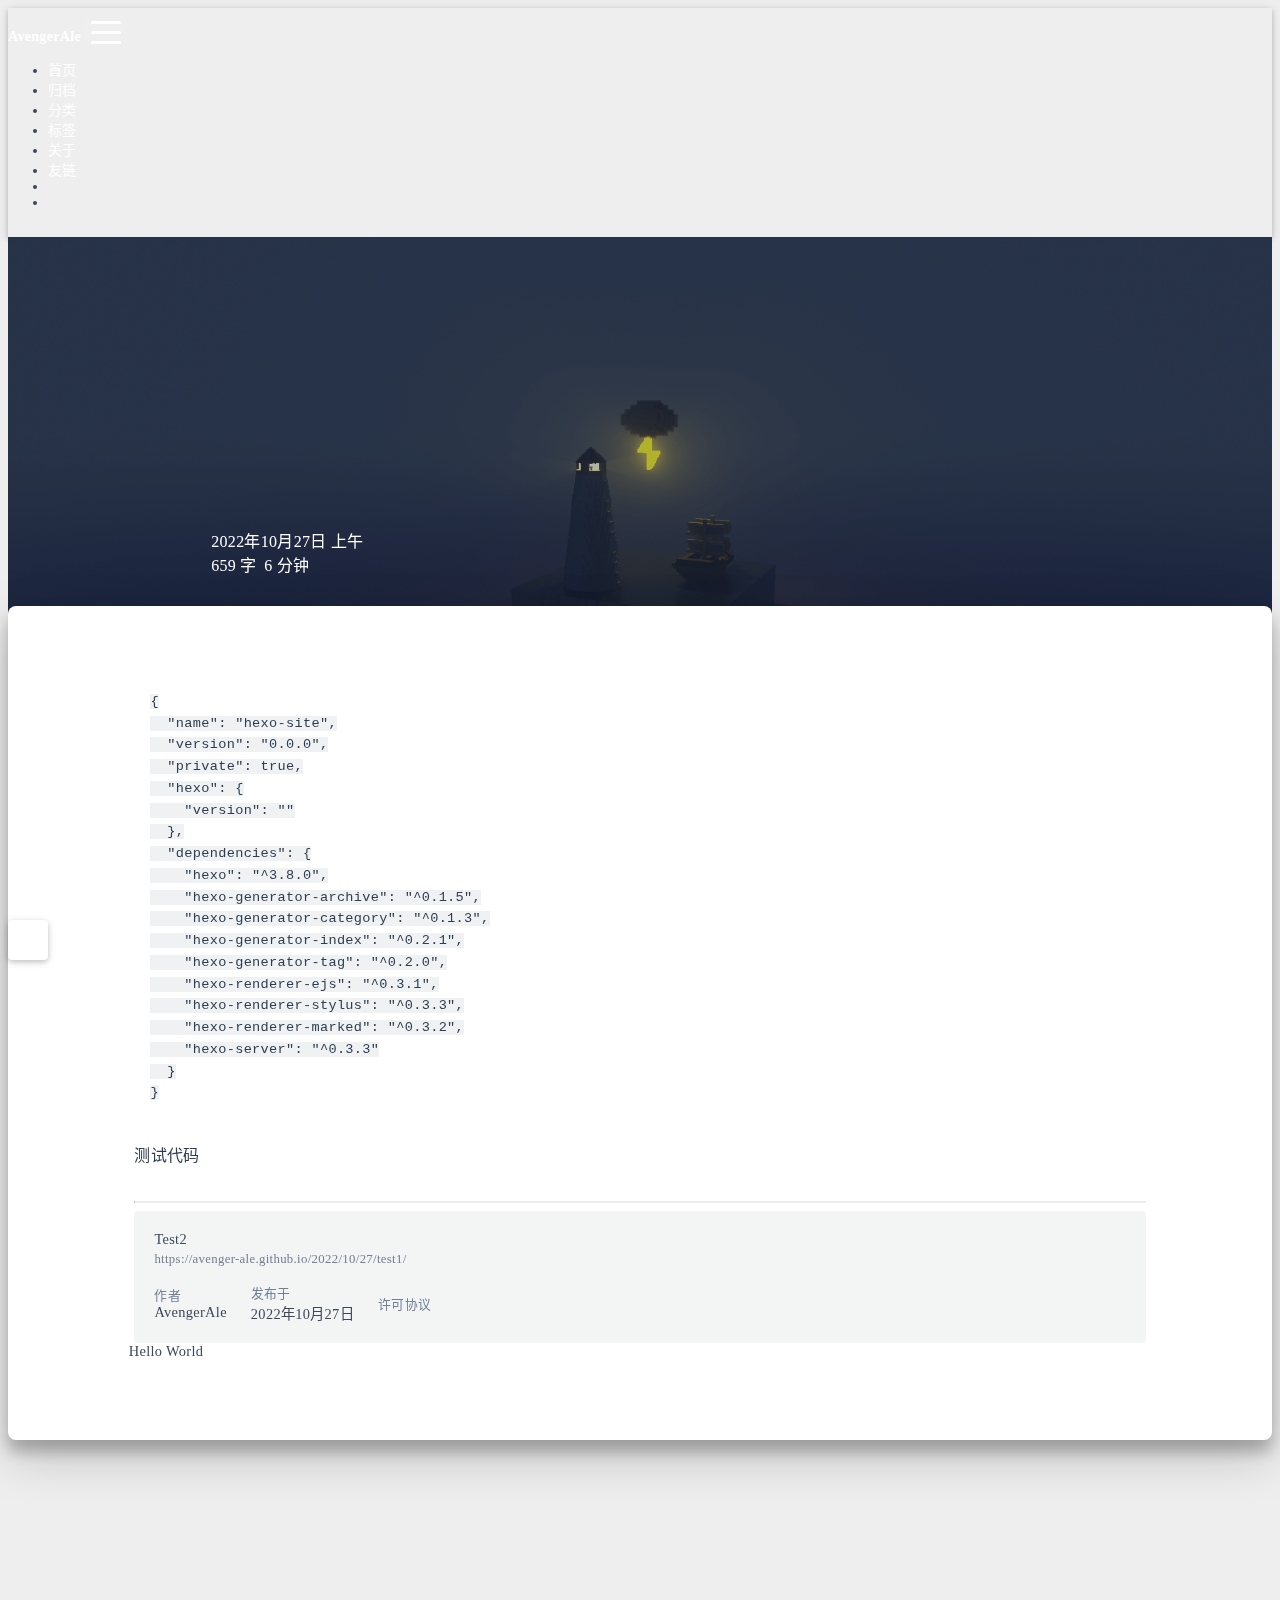
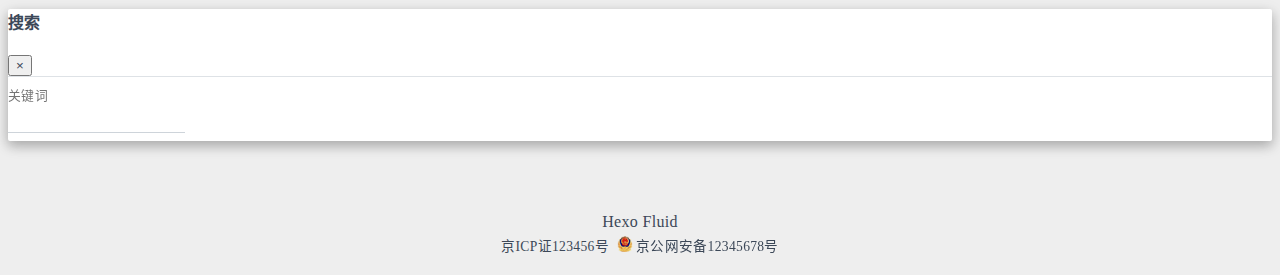
<file: 2022/10/27/test1/index.html>
<!DOCTYPE html>
<html lang="zh-CN" data-default-color-scheme=auto>



<head>
  <meta charset="UTF-8">
  <link rel="apple-touch-icon" sizes="76x76" href="/img/icon_black.ico">
  <link rel="icon" href="/img/icon_black.ico">
  <meta name="viewport" content="width=device-width, initial-scale=1.0, maximum-scale=5.0, shrink-to-fit=no">
  <meta http-equiv="x-ua-compatible" content="ie=edge">
  
  <meta name="theme-color" content="#2f4154">
  <meta name="author" content="AvengerAle">
  <meta name="keywords" content="">
  
    <meta name="description" content="&amp;#123;   &quot;name&quot;: &quot;hexo-site&quot;,   &quot;version&quot;: &quot;0.0.0&quot;,   &quot;private&quot;: true,   &quot;hexo&quot;: &amp;#123;     &quot;version&quot;: &quot;&quot;   &amp;#125;,   &amp;q">
<meta property="og:type" content="article">
<meta property="og:title" content="Test2">
<meta property="og:url" content="https://avenger-ale.github.io/2022/10/27/test1/index.html">
<meta property="og:site_name" content="AvengerAle-BLOG">
<meta property="og:description" content="&amp;#123;   &quot;name&quot;: &quot;hexo-site&quot;,   &quot;version&quot;: &quot;0.0.0&quot;,   &quot;private&quot;: true,   &quot;hexo&quot;: &amp;#123;     &quot;version&quot;: &quot;&quot;   &amp;#125;,   &amp;q">
<meta property="og:locale" content="zh_CN">
<meta property="og:image" content="https://avenger-ale.github.io/img/avenger.png">
<meta property="article:published_time" content="2022-10-27T02:20:35.000Z">
<meta property="article:modified_time" content="2022-10-31T08:22:11.652Z">
<meta property="article:author" content="AvengerAle">
<meta name="twitter:card" content="summary_large_image">
<meta name="twitter:image" content="https://avenger-ale.github.io/img/avenger.png">
  
  
  
  <title>Test2 - AvengerAle-BLOG</title>

  <link  rel="stylesheet" href="https://lib.baomitu.com/twitter-bootstrap/4.6.1/css/bootstrap.min.css" />



  <link  rel="stylesheet" href="https://lib.baomitu.com/github-markdown-css/4.0.0/github-markdown.min.css" />

  <link  rel="stylesheet" href="https://lib.baomitu.com/hint.css/2.7.0/hint.min.css" />

  <link  rel="stylesheet" href="https://lib.baomitu.com/fancybox/3.5.7/jquery.fancybox.min.css" />



<!-- 主题依赖的图标库，不要自行修改 -->
<!-- Do not modify the link that theme dependent icons -->

<link rel="stylesheet" href="//at.alicdn.com/t/font_1749284_hj8rtnfg7um.css">



<link rel="stylesheet" href="//at.alicdn.com/t/font_1736178_lbnruvf0jn.css">


<link  rel="stylesheet" href="/css/main.css" />





  <script id="fluid-configs">
    var Fluid = window.Fluid || {};
    Fluid.ctx = Object.assign({}, Fluid.ctx)
    var CONFIG = {"hostname":"avenger-ale.github.io","root":"/","version":"1.9.3","typing":{"enable":true,"typeSpeed":70,"cursorChar":"_","loop":false,"scope":[]},"anchorjs":{"enable":true,"element":"h1,h2,h3,h4,h5,h6","placement":"left","visible":"hover","icon":""},"progressbar":{"enable":true,"height_px":3,"color":"#29d","options":{"showSpinner":false,"trickleSpeed":100}},"code_language":{"enable":true,"default":"TEXT"},"copy_btn":true,"image_caption":{"enable":true},"image_zoom":{"enable":true,"img_url_replace":["",""]},"toc":{"enable":true,"placement":"right","headingSelector":"h1,h2,h3,h4,h5,h6","collapseDepth":0},"lazyload":{"enable":true,"loading_img":"/img/loading.gif","onlypost":false,"offset_factor":2},"web_analytics":{"enable":false,"follow_dnt":true,"baidu":null,"google":null,"gtag":null,"tencent":{"sid":null,"cid":null},"woyaola":null,"cnzz":null,"leancloud":{"app_id":null,"app_key":null,"server_url":null,"path":"window.location.pathname","ignore_local":false}},"search_path":"/local-search.xml"};

    if (CONFIG.web_analytics.follow_dnt) {
      var dntVal = navigator.doNotTrack || window.doNotTrack || navigator.msDoNotTrack;
      Fluid.ctx.dnt = dntVal && (dntVal.startsWith('1') || dntVal.startsWith('yes') || dntVal.startsWith('on'));
    }
  </script>
  <script  src="/js/utils.js" ></script>
  <script  src="/js/color-schema.js" ></script>
  


  
<meta name="generator" content="Hexo 5.4.2"></head>


<body>
  

  <header>
    

<div class="header-inner" style="height: 70vh;">
  <nav id="navbar" class="navbar fixed-top  navbar-expand-lg navbar-dark scrolling-navbar">
  <div class="container">
    <a class="navbar-brand" href="/">
      <strong>AvengerAle</strong>
    </a>

    <button id="navbar-toggler-btn" class="navbar-toggler" type="button" data-toggle="collapse"
            data-target="#navbarSupportedContent"
            aria-controls="navbarSupportedContent" aria-expanded="false" aria-label="Toggle navigation">
      <div class="animated-icon"><span></span><span></span><span></span></div>
    </button>

    <!-- Collapsible content -->
    <div class="collapse navbar-collapse" id="navbarSupportedContent">
      <ul class="navbar-nav ml-auto text-center">
        
          
          
          
          
            <li class="nav-item">
              <a class="nav-link" href="/">
                <i class="iconfont icon-home-fill"></i>
                首页
              </a>
            </li>
          
        
          
          
          
          
            <li class="nav-item">
              <a class="nav-link" href="/archives/">
                <i class="iconfont icon-archive-fill"></i>
                归档
              </a>
            </li>
          
        
          
          
          
          
            <li class="nav-item">
              <a class="nav-link" href="/categories/">
                <i class="iconfont icon-category-fill"></i>
                分类
              </a>
            </li>
          
        
          
          
          
          
            <li class="nav-item">
              <a class="nav-link" href="/tags/">
                <i class="iconfont icon-tags-fill"></i>
                标签
              </a>
            </li>
          
        
          
          
          
          
            <li class="nav-item">
              <a class="nav-link" href="/about/">
                <i class="iconfont icon-user-fill"></i>
                关于
              </a>
            </li>
          
        
          
          
          
          
            <li class="nav-item">
              <a class="nav-link" href="/links/">
                <i class="iconfont icon-link-fill"></i>
                友链
              </a>
            </li>
          
        
        
          <li class="nav-item" id="search-btn">
            <a class="nav-link" target="_self" href="javascript:;" data-toggle="modal" data-target="#modalSearch" aria-label="Search">
              &nbsp;<i class="iconfont icon-search"></i>&nbsp;
            </a>
          </li>
          
        
        
          <li class="nav-item" id="color-toggle-btn">
            <a class="nav-link" target="_self" href="javascript:;" aria-label="Color Toggle">&nbsp;<i
                class="iconfont icon-dark" id="color-toggle-icon"></i>&nbsp;</a>
          </li>
        
      </ul>
    </div>
  </div>
</nav>

  

<div id="banner" class="banner" parallax=true
     style="background: url('/img/default.png') no-repeat center center; background-size: cover;">
  <div class="full-bg-img">
    <div class="mask flex-center" style="background-color: rgba(0, 0, 0, 0.3)">
      <div class="banner-text text-center fade-in-up">
        <div class="h2">
          
            <span id="subtitle" data-typed-text="Test2"></span>
          
        </div>

        
          
  <div class="mt-3">
    
    
      <span class="post-meta">
        <i class="iconfont icon-date-fill" aria-hidden="true"></i>
        <time datetime="2022-10-27 10:20" pubdate>
          2022年10月27日 上午
        </time>
      </span>
    
  </div>

  <div class="mt-1">
    
      <span class="post-meta mr-2">
        <i class="iconfont icon-chart"></i>
        
          659 字
        
      </span>
    

    
      <span class="post-meta mr-2">
        <i class="iconfont icon-clock-fill"></i>
        
        
        
          6 分钟
        
      </span>
    

    
    
  </div>


        
      </div>

      
    </div>
  </div>
</div>

</div>

  </header>

  <main>
    
      

<div class="container-fluid nopadding-x">
  <div class="row nomargin-x">
    <div class="side-col d-none d-lg-block col-lg-2">
      

    </div>

    <div class="col-lg-8 nopadding-x-md">
      <div class="container nopadding-x-md" id="board-ctn">
        <div id="board">
          <article class="post-content mx-auto">
            <!-- SEO header -->
            <h1 style="display: none">Test2</h1>
            
            
              <div class="markdown-body">
                
                <pre><code class="bash">&#123;
  &quot;name&quot;: &quot;hexo-site&quot;,
  &quot;version&quot;: &quot;0.0.0&quot;,
  &quot;private&quot;: true,
  &quot;hexo&quot;: &#123;
    &quot;version&quot;: &quot;&quot;
  &#125;,
  &quot;dependencies&quot;: &#123;
    &quot;hexo&quot;: &quot;^3.8.0&quot;,
    &quot;hexo-generator-archive&quot;: &quot;^0.1.5&quot;,
    &quot;hexo-generator-category&quot;: &quot;^0.1.3&quot;,
    &quot;hexo-generator-index&quot;: &quot;^0.2.1&quot;,
    &quot;hexo-generator-tag&quot;: &quot;^0.2.0&quot;,
    &quot;hexo-renderer-ejs&quot;: &quot;^0.3.1&quot;,
    &quot;hexo-renderer-stylus&quot;: &quot;^0.3.3&quot;,
    &quot;hexo-renderer-marked&quot;: &quot;^0.3.2&quot;,
    &quot;hexo-server&quot;: &quot;^0.3.3&quot;
  &#125;
&#125;
</code></pre>
<p>测试代码</p>

                
              </div>
            
            <hr/>
            <div>
              <div class="post-metas my-3">
  
  
</div>


              
  

  <div class="license-box my-3">
    <div class="license-title">
      <div>Test2</div>
      <div>https://avenger-ale.github.io/2022/10/27/test1/</div>
    </div>
    <div class="license-meta">
      
        <div class="license-meta-item">
          <div>作者</div>
          <div>AvengerAle</div>
        </div>
      
      
        <div class="license-meta-item license-meta-date">
          <div>发布于</div>
          <div>2022年10月27日</div>
        </div>
      
      
      
        <div class="license-meta-item">
          <div>许可协议</div>
          <div>
            
              
              
                <a target="_blank" href="https://creativecommons.org/licenses/by/4.0/">
                  <span class="hint--top hint--rounded" aria-label="BY - 署名">
                    <i class="iconfont icon-by"></i>
                  </span>
                </a>
              
            
          </div>
        </div>
      
    </div>
    <div class="license-icon iconfont"></div>
  </div>



              
                <div class="post-prevnext my-3">
                  <article class="post-prev col-6">
                    
                    
                      <a href="/2022/10/31/hello-world/" title="Hello World">
                        <i class="iconfont icon-arrowleft"></i>
                        <span class="hidden-mobile">Hello World</span>
                        <span class="visible-mobile">上一篇</span>
                      </a>
                    
                  </article>
                  <article class="post-next col-6">
                    
                    
                  </article>
                </div>
              
            </div>

            
  <article id="comments" lazyload>
    
  <div id="valine"></div>
  <script type="text/javascript">
    Fluid.utils.loadComments('#valine', function() {
      Fluid.utils.createScript('https://lib.baomitu.com/valine/1.5.1/Valine.min.js', function() {
        var options = Object.assign(
          {"appId":"Xt5GHrVB1vZNITPLrKo23o4I-MdYXbMMI","appKey":"mh3E5DnxvoOXiLydHph8EoFc","path":"window.location.pathname","placeholder":null,"avatar":"retro","meta":["nick","mail","link"],"requiredFields":[],"pageSize":10,"lang":"zh-CN","highlight":false,"recordIP":false,"serverURLs":"","emojiCDN":null,"emojiMaps":null,"enableQQ":false},
          {
            el: "#valine",
            path: window.location.pathname
          }
        )
        new Valine(options);
        Fluid.utils.waitElementVisible('#valine .vcontent', () => {
          var imgSelector = '#valine .vcontent img:not(.vemoji)';
          Fluid.plugins.imageCaption(imgSelector);
          Fluid.plugins.fancyBox(imgSelector);
        })
      });
    });
  </script>
  <noscript>Please enable JavaScript to view the comments</noscript>


  </article>


          </article>
        </div>
      </div>
    </div>

    <div class="side-col d-none d-lg-block col-lg-2">
      
  <aside class="sidebar" style="margin-left: -1rem">
    <div id="toc">
  <p class="toc-header"><i class="iconfont icon-list"></i>&nbsp;目录</p>
  <div class="toc-body" id="toc-body"></div>
</div>



  </aside>


    </div>
  </div>
</div>






  



  



  



  







    

    
      <a id="scroll-top-button" aria-label="TOP" href="#" role="button">
        <i class="iconfont icon-arrowup" aria-hidden="true"></i>
      </a>
    

    
      <div class="modal fade" id="modalSearch" tabindex="-1" role="dialog" aria-labelledby="ModalLabel"
     aria-hidden="true">
  <div class="modal-dialog modal-dialog-scrollable modal-lg" role="document">
    <div class="modal-content">
      <div class="modal-header text-center">
        <h4 class="modal-title w-100 font-weight-bold">搜索</h4>
        <button type="button" id="local-search-close" class="close" data-dismiss="modal" aria-label="Close">
          <span aria-hidden="true">&times;</span>
        </button>
      </div>
      <div class="modal-body mx-3">
        <div class="md-form mb-5">
          <input type="text" id="local-search-input" class="form-control validate">
          <label data-error="x" data-success="v" for="local-search-input">关键词</label>
        </div>
        <div class="list-group" id="local-search-result"></div>
      </div>
    </div>
  </div>
</div>

    

    
  </main>

  <footer>
    <div class="footer-inner">
  
    <div class="footer-content">
       <a href="https://hexo.io" target="_blank" rel="nofollow noopener"><span>Hexo</span></a> <i class="iconfont icon-love"></i> <a href="https://github.com/fluid-dev/hexo-theme-fluid" target="_blank" rel="nofollow noopener"><span>Fluid</span></a> 
    </div>
  
  
  
    <!-- 备案信息 ICP for China -->
    <div class="beian">
  <span>
    <a href="http://beian.miit.gov.cn/" target="_blank" rel="nofollow noopener">
      京ICP证123456号
    </a>
  </span>
  
    
      <span>
        <a
          href="http://www.beian.gov.cn/portal/registerSystemInfo?recordcode=12345678"
          rel="nofollow noopener"
          class="beian-police"
          target="_blank"
        >
          
            <span style="visibility: hidden; width: 0">|</span>
            <img src="/img/police_beian.png" srcset="/img/loading.gif" lazyload alt="police-icon"/>
          
          <span>京公网安备12345678号</span>
        </a>
      </span>
    
  
</div>

  
  
</div>

  </footer>

  <!-- Scripts -->
  
  <script  src="https://lib.baomitu.com/nprogress/0.2.0/nprogress.min.js" ></script>
  <link  rel="stylesheet" href="https://lib.baomitu.com/nprogress/0.2.0/nprogress.min.css" />

  <script>
    NProgress.configure({"showSpinner":false,"trickleSpeed":100})
    NProgress.start()
    window.addEventListener('load', function() {
      NProgress.done();
    })
  </script>


<script  src="https://lib.baomitu.com/jquery/3.6.0/jquery.min.js" ></script>
<script  src="https://lib.baomitu.com/twitter-bootstrap/4.6.1/js/bootstrap.min.js" ></script>
<script  src="/js/events.js" ></script>
<script  src="/js/plugins.js" ></script>


  <script  src="https://lib.baomitu.com/typed.js/2.0.12/typed.min.js" ></script>
  <script>
    (function (window, document) {
      var typing = Fluid.plugins.typing;
      var subtitle = document.getElementById('subtitle');
      if (!subtitle || !typing) {
        return;
      }
      var text = subtitle.getAttribute('data-typed-text');
      
        typing(text);
      
    })(window, document);
  </script>




  
    <script  src="/js/img-lazyload.js" ></script>
  




  
<script>
  Fluid.utils.createScript('https://lib.baomitu.com/tocbot/4.18.2/tocbot.min.js', function() {
    var toc = jQuery('#toc');
    if (toc.length === 0 || !window.tocbot) { return; }
    var boardCtn = jQuery('#board-ctn');
    var boardTop = boardCtn.offset().top;

    window.tocbot.init(Object.assign({
      tocSelector     : '#toc-body',
      contentSelector : '.markdown-body',
      linkClass       : 'tocbot-link',
      activeLinkClass : 'tocbot-active-link',
      listClass       : 'tocbot-list',
      isCollapsedClass: 'tocbot-is-collapsed',
      collapsibleClass: 'tocbot-is-collapsible',
      scrollSmooth    : true,
      includeTitleTags: true,
      headingsOffset  : -boardTop,
    }, CONFIG.toc));
    if (toc.find('.toc-list-item').length > 0) {
      toc.css('visibility', 'visible');
    }

    Fluid.events.registerRefreshCallback(function() {
      if ('tocbot' in window) {
        tocbot.refresh();
        var toc = jQuery('#toc');
        if (toc.length === 0 || !tocbot) {
          return;
        }
        if (toc.find('.toc-list-item').length > 0) {
          toc.css('visibility', 'visible');
        }
      }
    });
  });
</script>


  <script src=https://lib.baomitu.com/clipboard.js/2.0.11/clipboard.min.js></script>

  <script>Fluid.plugins.codeWidget();</script>


  
<script>
  Fluid.utils.createScript('https://lib.baomitu.com/anchor-js/4.3.1/anchor.min.js', function() {
    window.anchors.options = {
      placement: CONFIG.anchorjs.placement,
      visible  : CONFIG.anchorjs.visible
    };
    if (CONFIG.anchorjs.icon) {
      window.anchors.options.icon = CONFIG.anchorjs.icon;
    }
    var el = (CONFIG.anchorjs.element || 'h1,h2,h3,h4,h5,h6').split(',');
    var res = [];
    for (var item of el) {
      res.push('.markdown-body > ' + item.trim());
    }
    if (CONFIG.anchorjs.placement === 'left') {
      window.anchors.options.class = 'anchorjs-link-left';
    }
    window.anchors.add(res.join(', '));

    Fluid.events.registerRefreshCallback(function() {
      if ('anchors' in window) {
        anchors.removeAll();
        var el = (CONFIG.anchorjs.element || 'h1,h2,h3,h4,h5,h6').split(',');
        var res = [];
        for (var item of el) {
          res.push('.markdown-body > ' + item.trim());
        }
        if (CONFIG.anchorjs.placement === 'left') {
          anchors.options.class = 'anchorjs-link-left';
        }
        anchors.add(res.join(', '));
      }
    });
  });
</script>


  
<script>
  Fluid.utils.createScript('https://lib.baomitu.com/fancybox/3.5.7/jquery.fancybox.min.js', function() {
    Fluid.plugins.fancyBox();
  });
</script>


  <script>Fluid.plugins.imageCaption();</script>

  <script  src="/js/local-search.js" ></script>





<!-- 主题的启动项，将它保持在最底部 -->
<!-- the boot of the theme, keep it at the bottom -->
<script  src="/js/boot.js" ></script>


  

  <noscript>
    <div class="noscript-warning">博客在允许 JavaScript 运行的环境下浏览效果更佳</div>
  </noscript>
</body>
</html>
</file>
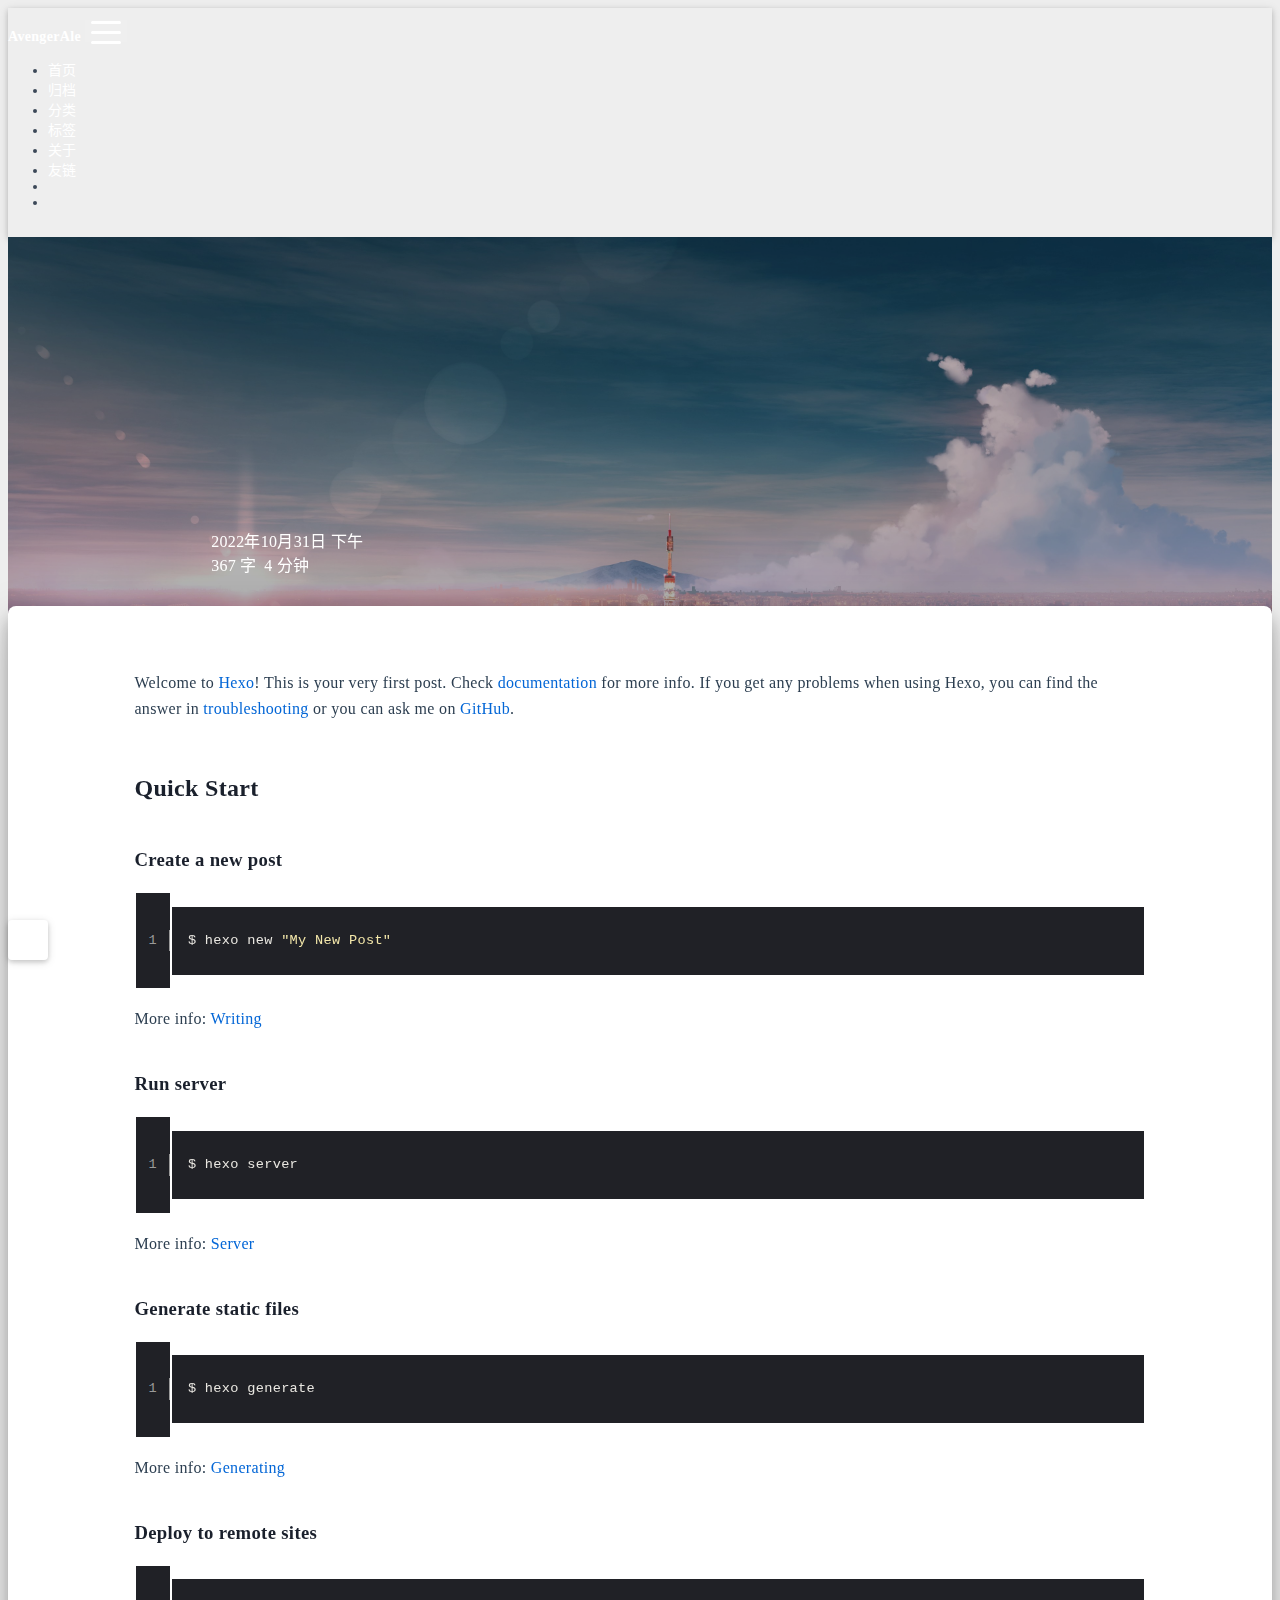
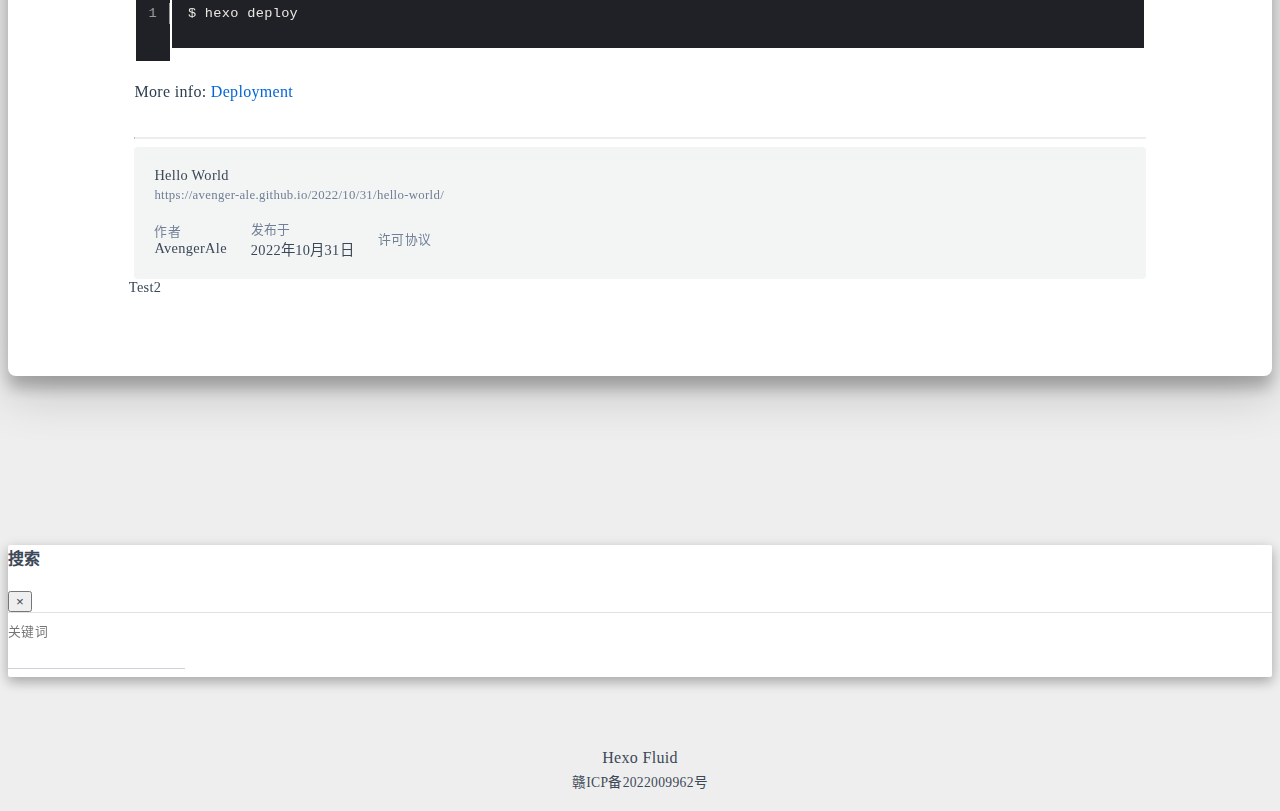
<file: 2022/10/31/hello-world/index.html>
<!DOCTYPE html>
<html lang="zh-CN" data-default-color-scheme=auto>



<head>
  <meta charset="UTF-8">
  <link rel="apple-touch-icon" sizes="76x76" href="/img/icon_black.ico">
  <link rel="icon" href="/img/icon_black.ico">
  <meta name="viewport" content="width=device-width, initial-scale=1.0, maximum-scale=5.0, shrink-to-fit=no">
  <meta http-equiv="x-ua-compatible" content="ie=edge">
  
  <meta name="theme-color" content="#2f4154">
  <meta name="author" content="AvengerAle">
  <meta name="keywords" content="">
  
    <meta name="description" content="Welcome to Hexo! This is your very first post. Check documentation for more info. If you get any problems when using Hexo, you can find the answer in troubleshooting or you can ask me on GitHub. Quick">
<meta property="og:type" content="article">
<meta property="og:title" content="Hello World">
<meta property="og:url" content="https://avenger-ale.github.io/2022/10/31/hello-world/index.html">
<meta property="og:site_name" content="AvengerAle-BLOG">
<meta property="og:description" content="Welcome to Hexo! This is your very first post. Check documentation for more info. If you get any problems when using Hexo, you can find the answer in troubleshooting or you can ask me on GitHub. Quick">
<meta property="og:locale" content="zh_CN">
<meta property="article:published_time" content="2022-10-31T07:48:20.944Z">
<meta property="article:modified_time" content="2022-10-20T01:17:37.000Z">
<meta property="article:author" content="AvengerAle">
<meta name="twitter:card" content="summary_large_image">
  
  
  
  <title>Hello World - AvengerAle-BLOG</title>

  <link  rel="stylesheet" href="https://lib.baomitu.com/twitter-bootstrap/4.6.1/css/bootstrap.min.css" />



  <link  rel="stylesheet" href="https://lib.baomitu.com/github-markdown-css/4.0.0/github-markdown.min.css" />

  <link  rel="stylesheet" href="https://lib.baomitu.com/hint.css/2.7.0/hint.min.css" />

  <link  rel="stylesheet" href="https://lib.baomitu.com/fancybox/3.5.7/jquery.fancybox.min.css" />



<!-- 主题依赖的图标库，不要自行修改 -->
<!-- Do not modify the link that theme dependent icons -->

<link rel="stylesheet" href="//at.alicdn.com/t/font_1749284_hj8rtnfg7um.css">



<link rel="stylesheet" href="//at.alicdn.com/t/font_1736178_lbnruvf0jn.css">


<link  rel="stylesheet" href="/css/main.css" />


  <link id="highlight-css" rel="stylesheet" href="/css/highlight.css" />
  
    <link id="highlight-css-dark" rel="stylesheet" href="/css/highlight-dark.css" />
  




  <script id="fluid-configs">
    var Fluid = window.Fluid || {};
    Fluid.ctx = Object.assign({}, Fluid.ctx)
    var CONFIG = {"hostname":"avenger-ale.github.io","root":"/","version":"1.9.3","typing":{"enable":true,"typeSpeed":70,"cursorChar":"_","loop":false,"scope":[]},"anchorjs":{"enable":true,"element":"h1,h2,h3,h4,h5,h6","placement":"left","visible":"hover","icon":""},"progressbar":{"enable":true,"height_px":3,"color":"#29d","options":{"showSpinner":false,"trickleSpeed":100}},"code_language":{"enable":true,"default":"TEXT"},"copy_btn":true,"image_caption":{"enable":true},"image_zoom":{"enable":true,"img_url_replace":["",""]},"toc":{"enable":true,"placement":"right","headingSelector":"h1,h2,h3,h4,h5,h6","collapseDepth":0},"lazyload":{"enable":true,"loading_img":"/img/loading.gif","onlypost":false,"offset_factor":2},"web_analytics":{"enable":false,"follow_dnt":true,"baidu":null,"google":null,"gtag":null,"tencent":{"sid":null,"cid":null},"woyaola":null,"cnzz":null,"leancloud":{"app_id":null,"app_key":null,"server_url":null,"path":"window.location.pathname","ignore_local":false}},"search_path":"/local-search.xml"};

    if (CONFIG.web_analytics.follow_dnt) {
      var dntVal = navigator.doNotTrack || window.doNotTrack || navigator.msDoNotTrack;
      Fluid.ctx.dnt = dntVal && (dntVal.startsWith('1') || dntVal.startsWith('yes') || dntVal.startsWith('on'));
    }
  </script>
  <script  src="/js/utils.js" ></script>
  <script  src="/js/color-schema.js" ></script>
  


  
<meta name="generator" content="Hexo 5.4.2"></head>


<body>
  

  <header>
    

<div class="header-inner" style="height: 70vh;">
  <nav id="navbar" class="navbar fixed-top  navbar-expand-lg navbar-dark scrolling-navbar">
  <div class="container">
    <a class="navbar-brand" href="/">
      <strong>AvengerAle</strong>
    </a>

    <button id="navbar-toggler-btn" class="navbar-toggler" type="button" data-toggle="collapse"
            data-target="#navbarSupportedContent"
            aria-controls="navbarSupportedContent" aria-expanded="false" aria-label="Toggle navigation">
      <div class="animated-icon"><span></span><span></span><span></span></div>
    </button>

    <!-- Collapsible content -->
    <div class="collapse navbar-collapse" id="navbarSupportedContent">
      <ul class="navbar-nav ml-auto text-center">
        
          
          
          
          
            <li class="nav-item">
              <a class="nav-link" href="/">
                <i class="iconfont icon-home-fill"></i>
                首页
              </a>
            </li>
          
        
          
          
          
          
            <li class="nav-item">
              <a class="nav-link" href="/archives/">
                <i class="iconfont icon-archive-fill"></i>
                归档
              </a>
            </li>
          
        
          
          
          
          
            <li class="nav-item">
              <a class="nav-link" href="/categories/">
                <i class="iconfont icon-category-fill"></i>
                分类
              </a>
            </li>
          
        
          
          
          
          
            <li class="nav-item">
              <a class="nav-link" href="/tags/">
                <i class="iconfont icon-tags-fill"></i>
                标签
              </a>
            </li>
          
        
          
          
          
          
            <li class="nav-item">
              <a class="nav-link" href="/about/">
                <i class="iconfont icon-user-fill"></i>
                关于
              </a>
            </li>
          
        
          
          
          
          
            <li class="nav-item">
              <a class="nav-link" href="/links/">
                <i class="iconfont icon-link-fill"></i>
                友链
              </a>
            </li>
          
        
        
          <li class="nav-item" id="search-btn">
            <a class="nav-link" target="_self" href="javascript:;" data-toggle="modal" data-target="#modalSearch" aria-label="Search">
              &nbsp;<i class="iconfont icon-search"></i>&nbsp;
            </a>
          </li>
          
        
        
          <li class="nav-item" id="color-toggle-btn">
            <a class="nav-link" target="_self" href="javascript:;" aria-label="Color Toggle">&nbsp;<i
                class="iconfont icon-dark" id="color-toggle-icon"></i>&nbsp;</a>
          </li>
        
      </ul>
    </div>
  </div>
</nav>

  

<div id="banner" class="banner" parallax=true
     style="background: url('/img/f1.jpg') no-repeat center center; background-size: cover;">
  <div class="full-bg-img">
    <div class="mask flex-center" style="background-color: rgba(0, 0, 0, 0.3)">
      <div class="banner-text text-center fade-in-up">
        <div class="h2">
          
            <span id="subtitle" data-typed-text="Hello World"></span>
          
        </div>

        
          
  <div class="mt-3">
    
    
      <span class="post-meta">
        <i class="iconfont icon-date-fill" aria-hidden="true"></i>
        <time datetime="2022-10-31 15:48" pubdate>
          2022年10月31日 下午
        </time>
      </span>
    
  </div>

  <div class="mt-1">
    
      <span class="post-meta mr-2">
        <i class="iconfont icon-chart"></i>
        
          367 字
        
      </span>
    

    
      <span class="post-meta mr-2">
        <i class="iconfont icon-clock-fill"></i>
        
        
        
          4 分钟
        
      </span>
    

    
    
  </div>


        
      </div>

      
    </div>
  </div>
</div>

</div>

  </header>

  <main>
    
      

<div class="container-fluid nopadding-x">
  <div class="row nomargin-x">
    <div class="side-col d-none d-lg-block col-lg-2">
      

    </div>

    <div class="col-lg-8 nopadding-x-md">
      <div class="container nopadding-x-md" id="board-ctn">
        <div id="board">
          <article class="post-content mx-auto">
            <!-- SEO header -->
            <h1 style="display: none">Hello World</h1>
            
            
              <div class="markdown-body">
                
                <p>Welcome to <a target="_blank" rel="noopener" href="https://hexo.io/">Hexo</a>! This is your very first post. Check <a target="_blank" rel="noopener" href="https://hexo.io/docs/">documentation</a> for more info. If you get any problems when using Hexo, you can find the answer in <a target="_blank" rel="noopener" href="https://hexo.io/docs/troubleshooting.html">troubleshooting</a> or you can ask me on <a target="_blank" rel="noopener" href="https://github.com/hexojs/hexo/issues">GitHub</a>.</p>
<h2 id="Quick-Start"><a href="#Quick-Start" class="headerlink" title="Quick Start"></a>Quick Start</h2><h3 id="Create-a-new-post"><a href="#Create-a-new-post" class="headerlink" title="Create a new post"></a>Create a new post</h3><figure class="highlight bash"><table><tr><td class="gutter"><pre><span class="line">1</span><br></pre></td><td class="code"><pre><code class="hljs bash">$ hexo new <span class="hljs-string">&quot;My New Post&quot;</span><br></code></pre></td></tr></table></figure>

<p>More info: <a target="_blank" rel="noopener" href="https://hexo.io/docs/writing.html">Writing</a></p>
<h3 id="Run-server"><a href="#Run-server" class="headerlink" title="Run server"></a>Run server</h3><figure class="highlight bash"><table><tr><td class="gutter"><pre><span class="line">1</span><br></pre></td><td class="code"><pre><code class="hljs bash">$ hexo server<br></code></pre></td></tr></table></figure>

<p>More info: <a target="_blank" rel="noopener" href="https://hexo.io/docs/server.html">Server</a></p>
<h3 id="Generate-static-files"><a href="#Generate-static-files" class="headerlink" title="Generate static files"></a>Generate static files</h3><figure class="highlight bash"><table><tr><td class="gutter"><pre><span class="line">1</span><br></pre></td><td class="code"><pre><code class="hljs bash">$ hexo generate<br></code></pre></td></tr></table></figure>

<p>More info: <a target="_blank" rel="noopener" href="https://hexo.io/docs/generating.html">Generating</a></p>
<h3 id="Deploy-to-remote-sites"><a href="#Deploy-to-remote-sites" class="headerlink" title="Deploy to remote sites"></a>Deploy to remote sites</h3><figure class="highlight bash"><table><tr><td class="gutter"><pre><span class="line">1</span><br></pre></td><td class="code"><pre><code class="hljs bash">$ hexo deploy<br></code></pre></td></tr></table></figure>

<p>More info: <a target="_blank" rel="noopener" href="https://hexo.io/docs/one-command-deployment.html">Deployment</a></p>

                
              </div>
            
            <hr/>
            <div>
              <div class="post-metas my-3">
  
  
</div>


              
  

  <div class="license-box my-3">
    <div class="license-title">
      <div>Hello World</div>
      <div>https://avenger-ale.github.io/2022/10/31/hello-world/</div>
    </div>
    <div class="license-meta">
      
        <div class="license-meta-item">
          <div>作者</div>
          <div>AvengerAle</div>
        </div>
      
      
        <div class="license-meta-item license-meta-date">
          <div>发布于</div>
          <div>2022年10月31日</div>
        </div>
      
      
      
        <div class="license-meta-item">
          <div>许可协议</div>
          <div>
            
              
              
                <a target="_blank" href="https://creativecommons.org/licenses/by/4.0/">
                  <span class="hint--top hint--rounded" aria-label="BY - 署名">
                    <i class="iconfont icon-by"></i>
                  </span>
                </a>
              
            
          </div>
        </div>
      
    </div>
    <div class="license-icon iconfont"></div>
  </div>



              
                <div class="post-prevnext my-3">
                  <article class="post-prev col-6">
                    
                    
                      <a href="/2022/10/31/test1/" title="Test2">
                        <i class="iconfont icon-arrowleft"></i>
                        <span class="hidden-mobile">Test2</span>
                        <span class="visible-mobile">上一篇</span>
                      </a>
                    
                  </article>
                  <article class="post-next col-6">
                    
                    
                  </article>
                </div>
              
            </div>

            
  <article id="comments" lazyload>
    
  <div id="twikoo"></div>
  <script type="text/javascript">
    Fluid.utils.loadComments('#comments', function() {
      Fluid.utils.createScript('https://lib.baomitu.com/twikoo/1.6.7/twikoo.all.min.js', function() {
        var options = Object.assign(
          {"envId":"https://twikoo.avengerale.com/","region":"ap-shanghai","path":"window.location.pathname"},
          {
            el: '#twikoo',
            path: 'window.location.pathname',
            onCommentLoaded: function() {
              var imgSelector = '#twikoo .tk-content img:not(.tk-owo-emotion)';
              Fluid.plugins.imageCaption(imgSelector);
              Fluid.plugins.fancyBox(imgSelector);
            }
          }
        )
        twikoo.init(options)
      });
    });
  </script>
  <noscript>Please enable JavaScript to view the comments</noscript>


  </article>


          </article>
        </div>
      </div>
    </div>

    <div class="side-col d-none d-lg-block col-lg-2">
      
  <aside class="sidebar" style="margin-left: -1rem">
    <div id="toc">
  <p class="toc-header"><i class="iconfont icon-list"></i>&nbsp;目录</p>
  <div class="toc-body" id="toc-body"></div>
</div>



  </aside>


    </div>
  </div>
</div>





  



  



  



  



  







    

    
      <a id="scroll-top-button" aria-label="TOP" href="#" role="button">
        <i class="iconfont icon-arrowup" aria-hidden="true"></i>
      </a>
    

    
      <div class="modal fade" id="modalSearch" tabindex="-1" role="dialog" aria-labelledby="ModalLabel"
     aria-hidden="true">
  <div class="modal-dialog modal-dialog-scrollable modal-lg" role="document">
    <div class="modal-content">
      <div class="modal-header text-center">
        <h4 class="modal-title w-100 font-weight-bold">搜索</h4>
        <button type="button" id="local-search-close" class="close" data-dismiss="modal" aria-label="Close">
          <span aria-hidden="true">&times;</span>
        </button>
      </div>
      <div class="modal-body mx-3">
        <div class="md-form mb-5">
          <input type="text" id="local-search-input" class="form-control validate">
          <label data-error="x" data-success="v" for="local-search-input">关键词</label>
        </div>
        <div class="list-group" id="local-search-result"></div>
      </div>
    </div>
  </div>
</div>

    

    
  </main>

  <footer>
    <div class="footer-inner">
  
    <div class="footer-content">
       <a href="https://hexo.io" target="_blank" rel="nofollow noopener"><span>Hexo</span></a> <i class="iconfont icon-love"></i> <a href="https://github.com/fluid-dev/hexo-theme-fluid" target="_blank" rel="nofollow noopener"><span>Fluid</span></a> 
    </div>
  
  
  
    <!-- 备案信息 ICP for China -->
    <div class="beian">
  <span>
    <a href="http://beian.miit.gov.cn/" target="_blank" rel="nofollow noopener">
      赣ICP备2022009962号
    </a>
  </span>
  
</div>

  
  
</div>

  </footer>

  <!-- Scripts -->
  
  <script  src="https://lib.baomitu.com/nprogress/0.2.0/nprogress.min.js" ></script>
  <link  rel="stylesheet" href="https://lib.baomitu.com/nprogress/0.2.0/nprogress.min.css" />

  <script>
    NProgress.configure({"showSpinner":false,"trickleSpeed":100})
    NProgress.start()
    window.addEventListener('load', function() {
      NProgress.done();
    })
  </script>


<script  src="https://lib.baomitu.com/jquery/3.6.0/jquery.min.js" ></script>
<script  src="https://lib.baomitu.com/twitter-bootstrap/4.6.1/js/bootstrap.min.js" ></script>
<script  src="/js/events.js" ></script>
<script  src="/js/plugins.js" ></script>


  <script  src="https://lib.baomitu.com/typed.js/2.0.12/typed.min.js" ></script>
  <script>
    (function (window, document) {
      var typing = Fluid.plugins.typing;
      var subtitle = document.getElementById('subtitle');
      if (!subtitle || !typing) {
        return;
      }
      var text = subtitle.getAttribute('data-typed-text');
      
        typing(text);
      
    })(window, document);
  </script>




  
    <script  src="/js/img-lazyload.js" ></script>
  




  
<script>
  Fluid.utils.createScript('https://lib.baomitu.com/tocbot/4.18.2/tocbot.min.js', function() {
    var toc = jQuery('#toc');
    if (toc.length === 0 || !window.tocbot) { return; }
    var boardCtn = jQuery('#board-ctn');
    var boardTop = boardCtn.offset().top;

    window.tocbot.init(Object.assign({
      tocSelector     : '#toc-body',
      contentSelector : '.markdown-body',
      linkClass       : 'tocbot-link',
      activeLinkClass : 'tocbot-active-link',
      listClass       : 'tocbot-list',
      isCollapsedClass: 'tocbot-is-collapsed',
      collapsibleClass: 'tocbot-is-collapsible',
      scrollSmooth    : true,
      includeTitleTags: true,
      headingsOffset  : -boardTop,
    }, CONFIG.toc));
    if (toc.find('.toc-list-item').length > 0) {
      toc.css('visibility', 'visible');
    }

    Fluid.events.registerRefreshCallback(function() {
      if ('tocbot' in window) {
        tocbot.refresh();
        var toc = jQuery('#toc');
        if (toc.length === 0 || !tocbot) {
          return;
        }
        if (toc.find('.toc-list-item').length > 0) {
          toc.css('visibility', 'visible');
        }
      }
    });
  });
</script>


  <script src=https://lib.baomitu.com/clipboard.js/2.0.11/clipboard.min.js></script>

  <script>Fluid.plugins.codeWidget();</script>


  
<script>
  Fluid.utils.createScript('https://lib.baomitu.com/anchor-js/4.3.1/anchor.min.js', function() {
    window.anchors.options = {
      placement: CONFIG.anchorjs.placement,
      visible  : CONFIG.anchorjs.visible
    };
    if (CONFIG.anchorjs.icon) {
      window.anchors.options.icon = CONFIG.anchorjs.icon;
    }
    var el = (CONFIG.anchorjs.element || 'h1,h2,h3,h4,h5,h6').split(',');
    var res = [];
    for (var item of el) {
      res.push('.markdown-body > ' + item.trim());
    }
    if (CONFIG.anchorjs.placement === 'left') {
      window.anchors.options.class = 'anchorjs-link-left';
    }
    window.anchors.add(res.join(', '));

    Fluid.events.registerRefreshCallback(function() {
      if ('anchors' in window) {
        anchors.removeAll();
        var el = (CONFIG.anchorjs.element || 'h1,h2,h3,h4,h5,h6').split(',');
        var res = [];
        for (var item of el) {
          res.push('.markdown-body > ' + item.trim());
        }
        if (CONFIG.anchorjs.placement === 'left') {
          anchors.options.class = 'anchorjs-link-left';
        }
        anchors.add(res.join(', '));
      }
    });
  });
</script>


  
<script>
  Fluid.utils.createScript('https://lib.baomitu.com/fancybox/3.5.7/jquery.fancybox.min.js', function() {
    Fluid.plugins.fancyBox();
  });
</script>


  <script>Fluid.plugins.imageCaption();</script>

  <script  src="/js/local-search.js" ></script>





<!-- 主题的启动项，将它保持在最底部 -->
<!-- the boot of the theme, keep it at the bottom -->
<script  src="/js/boot.js" ></script>


  

  <noscript>
    <div class="noscript-warning">博客在允许 JavaScript 运行的环境下浏览效果更佳</div>
  </noscript>
</body>
</html>
</file>
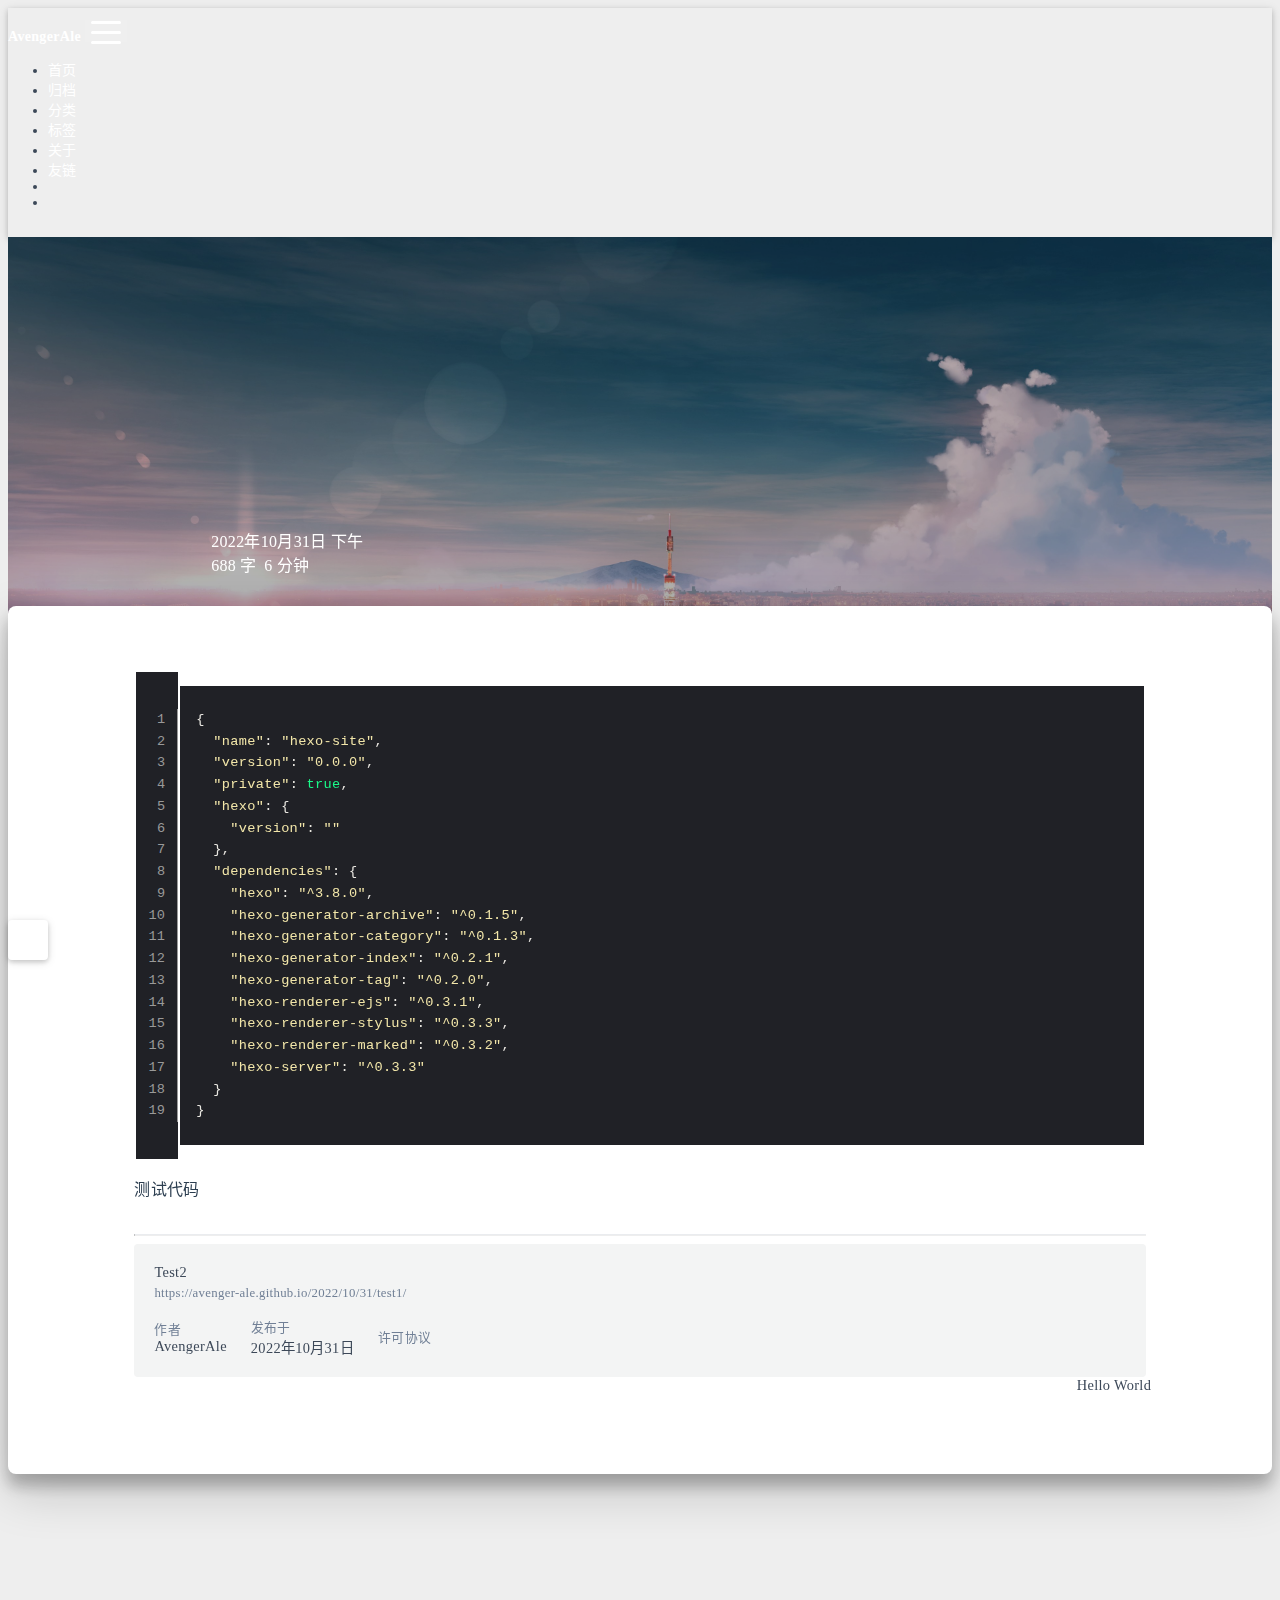
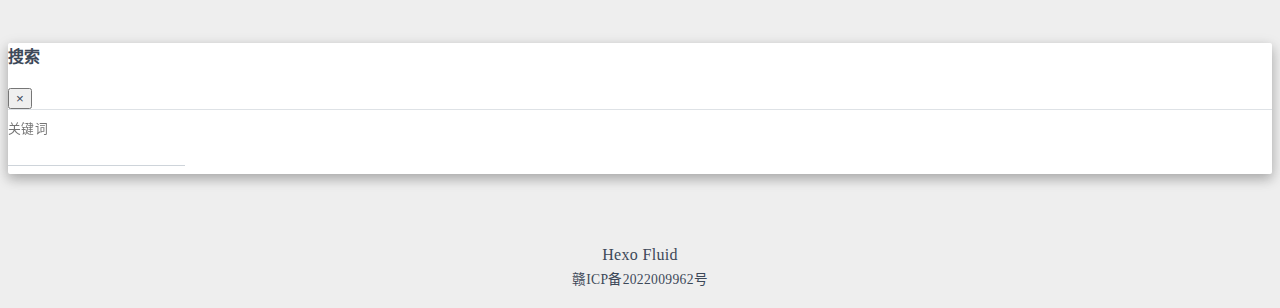
<file: 2022/10/31/test1/index.html>
<!DOCTYPE html>
<html lang="zh-CN" data-default-color-scheme=auto>



<head>
  <meta charset="UTF-8">
  <link rel="apple-touch-icon" sizes="76x76" href="/img/icon_black.ico">
  <link rel="icon" href="/img/icon_black.ico">
  <meta name="viewport" content="width=device-width, initial-scale=1.0, maximum-scale=5.0, shrink-to-fit=no">
  <meta http-equiv="x-ua-compatible" content="ie=edge">
  
  <meta name="theme-color" content="#2f4154">
  <meta name="author" content="AvengerAle">
  <meta name="keywords" content="">
  
    <meta name="description" content="12345678910111213141516171819&amp;#123;  &quot;name&quot;: &quot;hexo-site&quot;,  &quot;version&quot;: &quot;0.0.0&quot;,  &quot;private&quot;: true,  &quot;hexo&quot;: &amp;#123;    &quot;version&quot;: &amp;qu">
<meta property="og:type" content="article">
<meta property="og:title" content="Test2">
<meta property="og:url" content="https://avenger-ale.github.io/2022/10/31/test1/index.html">
<meta property="og:site_name" content="AvengerAle-BLOG">
<meta property="og:description" content="12345678910111213141516171819&amp;#123;  &quot;name&quot;: &quot;hexo-site&quot;,  &quot;version&quot;: &quot;0.0.0&quot;,  &quot;private&quot;: true,  &quot;hexo&quot;: &amp;#123;    &quot;version&quot;: &amp;qu">
<meta property="og:locale" content="zh_CN">
<meta property="og:image" content="https://avenger-ale.github.io/img/avenger.png">
<meta property="article:published_time" content="2022-10-31T08:25:35.000Z">
<meta property="article:modified_time" content="2022-10-31T08:26:34.569Z">
<meta property="article:author" content="AvengerAle">
<meta name="twitter:card" content="summary_large_image">
<meta name="twitter:image" content="https://avenger-ale.github.io/img/avenger.png">
  
  
  
  <title>Test2 - AvengerAle-BLOG</title>

  <link  rel="stylesheet" href="https://lib.baomitu.com/twitter-bootstrap/4.6.1/css/bootstrap.min.css" />



  <link  rel="stylesheet" href="https://lib.baomitu.com/github-markdown-css/4.0.0/github-markdown.min.css" />

  <link  rel="stylesheet" href="https://lib.baomitu.com/hint.css/2.7.0/hint.min.css" />

  <link  rel="stylesheet" href="https://lib.baomitu.com/fancybox/3.5.7/jquery.fancybox.min.css" />



<!-- 主题依赖的图标库，不要自行修改 -->
<!-- Do not modify the link that theme dependent icons -->

<link rel="stylesheet" href="//at.alicdn.com/t/font_1749284_hj8rtnfg7um.css">



<link rel="stylesheet" href="//at.alicdn.com/t/font_1736178_lbnruvf0jn.css">


<link  rel="stylesheet" href="/css/main.css" />


  <link id="highlight-css" rel="stylesheet" href="/css/highlight.css" />
  
    <link id="highlight-css-dark" rel="stylesheet" href="/css/highlight-dark.css" />
  




  <script id="fluid-configs">
    var Fluid = window.Fluid || {};
    Fluid.ctx = Object.assign({}, Fluid.ctx)
    var CONFIG = {"hostname":"avenger-ale.github.io","root":"/","version":"1.9.3","typing":{"enable":true,"typeSpeed":70,"cursorChar":"_","loop":false,"scope":[]},"anchorjs":{"enable":true,"element":"h1,h2,h3,h4,h5,h6","placement":"left","visible":"hover","icon":""},"progressbar":{"enable":true,"height_px":3,"color":"#29d","options":{"showSpinner":false,"trickleSpeed":100}},"code_language":{"enable":true,"default":"TEXT"},"copy_btn":true,"image_caption":{"enable":true},"image_zoom":{"enable":true,"img_url_replace":["",""]},"toc":{"enable":true,"placement":"right","headingSelector":"h1,h2,h3,h4,h5,h6","collapseDepth":0},"lazyload":{"enable":true,"loading_img":"/img/loading.gif","onlypost":false,"offset_factor":2},"web_analytics":{"enable":false,"follow_dnt":true,"baidu":null,"google":null,"gtag":null,"tencent":{"sid":null,"cid":null},"woyaola":null,"cnzz":null,"leancloud":{"app_id":null,"app_key":null,"server_url":null,"path":"window.location.pathname","ignore_local":false}},"search_path":"/local-search.xml"};

    if (CONFIG.web_analytics.follow_dnt) {
      var dntVal = navigator.doNotTrack || window.doNotTrack || navigator.msDoNotTrack;
      Fluid.ctx.dnt = dntVal && (dntVal.startsWith('1') || dntVal.startsWith('yes') || dntVal.startsWith('on'));
    }
  </script>
  <script  src="/js/utils.js" ></script>
  <script  src="/js/color-schema.js" ></script>
  


  
<meta name="generator" content="Hexo 5.4.2"></head>


<body>
  

  <header>
    

<div class="header-inner" style="height: 70vh;">
  <nav id="navbar" class="navbar fixed-top  navbar-expand-lg navbar-dark scrolling-navbar">
  <div class="container">
    <a class="navbar-brand" href="/">
      <strong>AvengerAle</strong>
    </a>

    <button id="navbar-toggler-btn" class="navbar-toggler" type="button" data-toggle="collapse"
            data-target="#navbarSupportedContent"
            aria-controls="navbarSupportedContent" aria-expanded="false" aria-label="Toggle navigation">
      <div class="animated-icon"><span></span><span></span><span></span></div>
    </button>

    <!-- Collapsible content -->
    <div class="collapse navbar-collapse" id="navbarSupportedContent">
      <ul class="navbar-nav ml-auto text-center">
        
          
          
          
          
            <li class="nav-item">
              <a class="nav-link" href="/">
                <i class="iconfont icon-home-fill"></i>
                首页
              </a>
            </li>
          
        
          
          
          
          
            <li class="nav-item">
              <a class="nav-link" href="/archives/">
                <i class="iconfont icon-archive-fill"></i>
                归档
              </a>
            </li>
          
        
          
          
          
          
            <li class="nav-item">
              <a class="nav-link" href="/categories/">
                <i class="iconfont icon-category-fill"></i>
                分类
              </a>
            </li>
          
        
          
          
          
          
            <li class="nav-item">
              <a class="nav-link" href="/tags/">
                <i class="iconfont icon-tags-fill"></i>
                标签
              </a>
            </li>
          
        
          
          
          
          
            <li class="nav-item">
              <a class="nav-link" href="/about/">
                <i class="iconfont icon-user-fill"></i>
                关于
              </a>
            </li>
          
        
          
          
          
          
            <li class="nav-item">
              <a class="nav-link" href="/links/">
                <i class="iconfont icon-link-fill"></i>
                友链
              </a>
            </li>
          
        
        
          <li class="nav-item" id="search-btn">
            <a class="nav-link" target="_self" href="javascript:;" data-toggle="modal" data-target="#modalSearch" aria-label="Search">
              &nbsp;<i class="iconfont icon-search"></i>&nbsp;
            </a>
          </li>
          
        
        
          <li class="nav-item" id="color-toggle-btn">
            <a class="nav-link" target="_self" href="javascript:;" aria-label="Color Toggle">&nbsp;<i
                class="iconfont icon-dark" id="color-toggle-icon"></i>&nbsp;</a>
          </li>
        
      </ul>
    </div>
  </div>
</nav>

  

<div id="banner" class="banner" parallax=true
     style="background: url('/img/f1.jpg') no-repeat center center; background-size: cover;">
  <div class="full-bg-img">
    <div class="mask flex-center" style="background-color: rgba(0, 0, 0, 0.3)">
      <div class="banner-text text-center fade-in-up">
        <div class="h2">
          
            <span id="subtitle" data-typed-text="Test2"></span>
          
        </div>

        
          
  <div class="mt-3">
    
    
      <span class="post-meta">
        <i class="iconfont icon-date-fill" aria-hidden="true"></i>
        <time datetime="2022-10-31 16:25" pubdate>
          2022年10月31日 下午
        </time>
      </span>
    
  </div>

  <div class="mt-1">
    
      <span class="post-meta mr-2">
        <i class="iconfont icon-chart"></i>
        
          688 字
        
      </span>
    

    
      <span class="post-meta mr-2">
        <i class="iconfont icon-clock-fill"></i>
        
        
        
          6 分钟
        
      </span>
    

    
    
  </div>


        
      </div>

      
    </div>
  </div>
</div>

</div>

  </header>

  <main>
    
      

<div class="container-fluid nopadding-x">
  <div class="row nomargin-x">
    <div class="side-col d-none d-lg-block col-lg-2">
      

    </div>

    <div class="col-lg-8 nopadding-x-md">
      <div class="container nopadding-x-md" id="board-ctn">
        <div id="board">
          <article class="post-content mx-auto">
            <!-- SEO header -->
            <h1 style="display: none">Test2</h1>
            
            
              <div class="markdown-body">
                
                <figure class="highlight bash"><table><tr><td class="gutter"><pre><span class="line">1</span><br><span class="line">2</span><br><span class="line">3</span><br><span class="line">4</span><br><span class="line">5</span><br><span class="line">6</span><br><span class="line">7</span><br><span class="line">8</span><br><span class="line">9</span><br><span class="line">10</span><br><span class="line">11</span><br><span class="line">12</span><br><span class="line">13</span><br><span class="line">14</span><br><span class="line">15</span><br><span class="line">16</span><br><span class="line">17</span><br><span class="line">18</span><br><span class="line">19</span><br></pre></td><td class="code"><pre><code class="hljs bash">&#123;<br>  <span class="hljs-string">&quot;name&quot;</span>: <span class="hljs-string">&quot;hexo-site&quot;</span>,<br>  <span class="hljs-string">&quot;version&quot;</span>: <span class="hljs-string">&quot;0.0.0&quot;</span>,<br>  <span class="hljs-string">&quot;private&quot;</span>: <span class="hljs-literal">true</span>,<br>  <span class="hljs-string">&quot;hexo&quot;</span>: &#123;<br>    <span class="hljs-string">&quot;version&quot;</span>: <span class="hljs-string">&quot;&quot;</span><br>  &#125;,<br>  <span class="hljs-string">&quot;dependencies&quot;</span>: &#123;<br>    <span class="hljs-string">&quot;hexo&quot;</span>: <span class="hljs-string">&quot;^3.8.0&quot;</span>,<br>    <span class="hljs-string">&quot;hexo-generator-archive&quot;</span>: <span class="hljs-string">&quot;^0.1.5&quot;</span>,<br>    <span class="hljs-string">&quot;hexo-generator-category&quot;</span>: <span class="hljs-string">&quot;^0.1.3&quot;</span>,<br>    <span class="hljs-string">&quot;hexo-generator-index&quot;</span>: <span class="hljs-string">&quot;^0.2.1&quot;</span>,<br>    <span class="hljs-string">&quot;hexo-generator-tag&quot;</span>: <span class="hljs-string">&quot;^0.2.0&quot;</span>,<br>    <span class="hljs-string">&quot;hexo-renderer-ejs&quot;</span>: <span class="hljs-string">&quot;^0.3.1&quot;</span>,<br>    <span class="hljs-string">&quot;hexo-renderer-stylus&quot;</span>: <span class="hljs-string">&quot;^0.3.3&quot;</span>,<br>    <span class="hljs-string">&quot;hexo-renderer-marked&quot;</span>: <span class="hljs-string">&quot;^0.3.2&quot;</span>,<br>    <span class="hljs-string">&quot;hexo-server&quot;</span>: <span class="hljs-string">&quot;^0.3.3&quot;</span><br>  &#125;<br>&#125;<br></code></pre></td></tr></table></figure>

<p>测试代码</p>

                
              </div>
            
            <hr/>
            <div>
              <div class="post-metas my-3">
  
  
</div>


              
  

  <div class="license-box my-3">
    <div class="license-title">
      <div>Test2</div>
      <div>https://avenger-ale.github.io/2022/10/31/test1/</div>
    </div>
    <div class="license-meta">
      
        <div class="license-meta-item">
          <div>作者</div>
          <div>AvengerAle</div>
        </div>
      
      
        <div class="license-meta-item license-meta-date">
          <div>发布于</div>
          <div>2022年10月31日</div>
        </div>
      
      
      
        <div class="license-meta-item">
          <div>许可协议</div>
          <div>
            
              
              
                <a target="_blank" href="https://creativecommons.org/licenses/by/4.0/">
                  <span class="hint--top hint--rounded" aria-label="BY - 署名">
                    <i class="iconfont icon-by"></i>
                  </span>
                </a>
              
            
          </div>
        </div>
      
    </div>
    <div class="license-icon iconfont"></div>
  </div>



              
                <div class="post-prevnext my-3">
                  <article class="post-prev col-6">
                    
                    
                  </article>
                  <article class="post-next col-6">
                    
                    
                      <a href="/2022/10/31/hello-world/" title="Hello World">
                        <span class="hidden-mobile">Hello World</span>
                        <span class="visible-mobile">下一篇</span>
                        <i class="iconfont icon-arrowright"></i>
                      </a>
                    
                  </article>
                </div>
              
            </div>

            
  <article id="comments" lazyload>
    
  <div id="twikoo"></div>
  <script type="text/javascript">
    Fluid.utils.loadComments('#comments', function() {
      Fluid.utils.createScript('https://lib.baomitu.com/twikoo/1.6.7/twikoo.all.min.js', function() {
        var options = Object.assign(
          {"envId":"https://twikoo.avengerale.com/","region":"ap-shanghai","path":"window.location.pathname"},
          {
            el: '#twikoo',
            path: 'window.location.pathname',
            onCommentLoaded: function() {
              var imgSelector = '#twikoo .tk-content img:not(.tk-owo-emotion)';
              Fluid.plugins.imageCaption(imgSelector);
              Fluid.plugins.fancyBox(imgSelector);
            }
          }
        )
        twikoo.init(options)
      });
    });
  </script>
  <noscript>Please enable JavaScript to view the comments</noscript>


  </article>


          </article>
        </div>
      </div>
    </div>

    <div class="side-col d-none d-lg-block col-lg-2">
      
  <aside class="sidebar" style="margin-left: -1rem">
    <div id="toc">
  <p class="toc-header"><i class="iconfont icon-list"></i>&nbsp;目录</p>
  <div class="toc-body" id="toc-body"></div>
</div>



  </aside>


    </div>
  </div>
</div>





  



  



  



  



  







    

    
      <a id="scroll-top-button" aria-label="TOP" href="#" role="button">
        <i class="iconfont icon-arrowup" aria-hidden="true"></i>
      </a>
    

    
      <div class="modal fade" id="modalSearch" tabindex="-1" role="dialog" aria-labelledby="ModalLabel"
     aria-hidden="true">
  <div class="modal-dialog modal-dialog-scrollable modal-lg" role="document">
    <div class="modal-content">
      <div class="modal-header text-center">
        <h4 class="modal-title w-100 font-weight-bold">搜索</h4>
        <button type="button" id="local-search-close" class="close" data-dismiss="modal" aria-label="Close">
          <span aria-hidden="true">&times;</span>
        </button>
      </div>
      <div class="modal-body mx-3">
        <div class="md-form mb-5">
          <input type="text" id="local-search-input" class="form-control validate">
          <label data-error="x" data-success="v" for="local-search-input">关键词</label>
        </div>
        <div class="list-group" id="local-search-result"></div>
      </div>
    </div>
  </div>
</div>

    

    
  </main>

  <footer>
    <div class="footer-inner">
  
    <div class="footer-content">
       <a href="https://hexo.io" target="_blank" rel="nofollow noopener"><span>Hexo</span></a> <i class="iconfont icon-love"></i> <a href="https://github.com/fluid-dev/hexo-theme-fluid" target="_blank" rel="nofollow noopener"><span>Fluid</span></a> 
    </div>
  
  
  
    <!-- 备案信息 ICP for China -->
    <div class="beian">
  <span>
    <a href="http://beian.miit.gov.cn/" target="_blank" rel="nofollow noopener">
      赣ICP备2022009962号
    </a>
  </span>
  
</div>

  
  
</div>

  </footer>

  <!-- Scripts -->
  
  <script  src="https://lib.baomitu.com/nprogress/0.2.0/nprogress.min.js" ></script>
  <link  rel="stylesheet" href="https://lib.baomitu.com/nprogress/0.2.0/nprogress.min.css" />

  <script>
    NProgress.configure({"showSpinner":false,"trickleSpeed":100})
    NProgress.start()
    window.addEventListener('load', function() {
      NProgress.done();
    })
  </script>


<script  src="https://lib.baomitu.com/jquery/3.6.0/jquery.min.js" ></script>
<script  src="https://lib.baomitu.com/twitter-bootstrap/4.6.1/js/bootstrap.min.js" ></script>
<script  src="/js/events.js" ></script>
<script  src="/js/plugins.js" ></script>


  <script  src="https://lib.baomitu.com/typed.js/2.0.12/typed.min.js" ></script>
  <script>
    (function (window, document) {
      var typing = Fluid.plugins.typing;
      var subtitle = document.getElementById('subtitle');
      if (!subtitle || !typing) {
        return;
      }
      var text = subtitle.getAttribute('data-typed-text');
      
        typing(text);
      
    })(window, document);
  </script>




  
    <script  src="/js/img-lazyload.js" ></script>
  




  
<script>
  Fluid.utils.createScript('https://lib.baomitu.com/tocbot/4.18.2/tocbot.min.js', function() {
    var toc = jQuery('#toc');
    if (toc.length === 0 || !window.tocbot) { return; }
    var boardCtn = jQuery('#board-ctn');
    var boardTop = boardCtn.offset().top;

    window.tocbot.init(Object.assign({
      tocSelector     : '#toc-body',
      contentSelector : '.markdown-body',
      linkClass       : 'tocbot-link',
      activeLinkClass : 'tocbot-active-link',
      listClass       : 'tocbot-list',
      isCollapsedClass: 'tocbot-is-collapsed',
      collapsibleClass: 'tocbot-is-collapsible',
      scrollSmooth    : true,
      includeTitleTags: true,
      headingsOffset  : -boardTop,
    }, CONFIG.toc));
    if (toc.find('.toc-list-item').length > 0) {
      toc.css('visibility', 'visible');
    }

    Fluid.events.registerRefreshCallback(function() {
      if ('tocbot' in window) {
        tocbot.refresh();
        var toc = jQuery('#toc');
        if (toc.length === 0 || !tocbot) {
          return;
        }
        if (toc.find('.toc-list-item').length > 0) {
          toc.css('visibility', 'visible');
        }
      }
    });
  });
</script>


  <script src=https://lib.baomitu.com/clipboard.js/2.0.11/clipboard.min.js></script>

  <script>Fluid.plugins.codeWidget();</script>


  
<script>
  Fluid.utils.createScript('https://lib.baomitu.com/anchor-js/4.3.1/anchor.min.js', function() {
    window.anchors.options = {
      placement: CONFIG.anchorjs.placement,
      visible  : CONFIG.anchorjs.visible
    };
    if (CONFIG.anchorjs.icon) {
      window.anchors.options.icon = CONFIG.anchorjs.icon;
    }
    var el = (CONFIG.anchorjs.element || 'h1,h2,h3,h4,h5,h6').split(',');
    var res = [];
    for (var item of el) {
      res.push('.markdown-body > ' + item.trim());
    }
    if (CONFIG.anchorjs.placement === 'left') {
      window.anchors.options.class = 'anchorjs-link-left';
    }
    window.anchors.add(res.join(', '));

    Fluid.events.registerRefreshCallback(function() {
      if ('anchors' in window) {
        anchors.removeAll();
        var el = (CONFIG.anchorjs.element || 'h1,h2,h3,h4,h5,h6').split(',');
        var res = [];
        for (var item of el) {
          res.push('.markdown-body > ' + item.trim());
        }
        if (CONFIG.anchorjs.placement === 'left') {
          anchors.options.class = 'anchorjs-link-left';
        }
        anchors.add(res.join(', '));
      }
    });
  });
</script>


  
<script>
  Fluid.utils.createScript('https://lib.baomitu.com/fancybox/3.5.7/jquery.fancybox.min.js', function() {
    Fluid.plugins.fancyBox();
  });
</script>


  <script>Fluid.plugins.imageCaption();</script>

  <script  src="/js/local-search.js" ></script>





<!-- 主题的启动项，将它保持在最底部 -->
<!-- the boot of the theme, keep it at the bottom -->
<script  src="/js/boot.js" ></script>


  

  <noscript>
    <div class="noscript-warning">博客在允许 JavaScript 运行的环境下浏览效果更佳</div>
  </noscript>
</body>
</html>
</file>
<file: css/main.css>
.anchorjs-link {
  text-decoration: none !important;
  transition: opacity 0.2s ease-in-out;
}
.markdown-body h1:hover > .anchorjs-link,
h2:hover > .anchorjs-link,
h3:hover > .anchorjs-link,
h4:hover > .anchorjs-link,
h5:hover > .anchorjs-link,
h6:hover > .anchorjs-link {
  opacity: 1;
}
.banner {
  height: 100%;
  position: relative;
  overflow: hidden;
  cursor: default;
}
.banner .mask {
  position: absolute;
  width: 100%;
  height: 100%;
  background-color: rgba(0,0,0,0.3);
}
.banner[parallax="true"] {
  will-change: transform;
  -webkit-transform-style: preserve-3d;
  -webkit-backface-visibility: hidden;
  transition: transform 0.05s ease-out;
}
@media (max-width: 100vh) {
  .header-inner {
    max-height: 100vw;
  }
  #board {
    margin-top: -1rem !important;
  }
}
@media (max-width: 79.99vh) {
  .scroll-down-bar {
    display: none;
  }
}
#board {
  position: relative;
  margin-top: -2rem;
  padding: 3rem 0;
  background-color: var(--board-bg-color);
  transition: background-color 0.2s ease-in-out;
  border-radius: 0.5rem;
  z-index: 3;
  -webkit-box-shadow: 0 12px 15px 0 rgba(0,0,0,0.24), 0 17px 50px 0 rgba(0,0,0,0.19);
  box-shadow: 0 12px 15px 0 rgba(0,0,0,0.24), 0 17px 50px 0 rgba(0,0,0,0.19);
}
.code-widget {
  display: inline-block;
  background-color: transparent;
  font-size: 0.75rem;
  line-height: 1;
  font-weight: bold;
  padding: 0.3rem 0.1rem 0.1rem 0.1rem;
  position: absolute;
  right: 0.45rem;
  top: 0.15rem;
  z-index: 1;
}
.code-widget-light {
  color: #999;
}
.code-widget-dark {
  color: #bababa;
}
.copy-btn {
  cursor: pointer;
  user-select: none;
  -webkit-appearance: none;
  outline: none;
}
.copy-btn > i {
  font-size: 0.75rem !important;
  font-weight: 400;
  margin-right: 0.15rem;
  opacity: 0;
  transition: opacity 0.2s ease-in-out;
}
.markdown-body pre:hover > .copy-btn > i {
  opacity: 0.9;
}
.markdown-body pre:hover > .copy-btn,
.markdown-body pre:not(:hover) > .copy-btn {
  outline: none;
}
.license-box {
  background-color: rgba(27,31,35,0.05);
  transition: background-color 0.2s ease-in-out;
  border-radius: 4px;
  font-size: 0.9rem;
  overflow: hidden;
  padding: 1.25rem;
  position: relative;
  z-index: 1;
}
.license-box .license-icon {
  position: absolute;
  top: 50%;
  left: 100%;
}
.license-box .license-icon::after {
  content: "\e8e4";
  font-size: 12.5rem;
  line-height: 1;
  opacity: 0.1;
  position: relative;
  left: -0.85em;
  bottom: 0.5em;
  z-index: -1;
}
.license-box .license-title {
  margin-bottom: 1rem;
}
.license-box .license-title div:nth-child(1) {
  line-height: 1.2;
  margin-bottom: 0.25rem;
}
.license-box .license-title div:nth-child(2) {
  color: var(--sec-text-color);
  font-size: 0.8rem;
}
.license-box .license-meta {
  align-items: center;
  display: flex;
  flex-wrap: wrap;
  justify-content: flex-start;
}
.license-box .license-meta .license-meta-item {
  align-items: center;
  justify-content: center;
  margin-right: 1.5rem;
}
.license-box .license-meta .license-meta-item div:nth-child(1) {
  color: var(--sec-text-color);
  font-size: 0.8rem;
  font-weight: normal;
}
.license-box .license-meta .license-meta-item i.iconfont {
  font-size: 1rem;
}
@media (max-width: 575px) and (min-width: 425px) {
  .license-box .license-meta .license-meta-item {
    display: flex;
    justify-content: flex-start;
    flex-wrap: wrap;
    font-size: 0.8rem;
    flex: 0 0 50%;
    max-width: 50%;
    margin-right: 0;
  }
  .license-box .license-meta .license-meta-item div:nth-child(1) {
    margin-right: 0.5rem;
  }
  .license-box .license-meta .license-meta-date {
    order: -1;
  }
}
@media (max-width: 424px) {
  .license-box::after {
    top: -65px;
  }
  .license-box .license-meta {
    flex-direction: column;
    align-items: flex-start;
  }
  .license-box .license-meta .license-meta-item {
    display: flex;
    flex-wrap: wrap;
    font-size: 0.8rem;
  }
  .license-box .license-meta .license-meta-item div:nth-child(1) {
    margin-right: 0.5rem;
  }
}
.footer-inner {
  padding: 3rem 0 1rem 0;
  text-align: center;
}
.footer-inner > div:not(:first-child) {
  margin: 0.25rem 0;
  font-size: 0.85rem;
}
.footer-inner .statistics {
  display: flex;
  flex-direction: row;
  justify-content: center;
}
.footer-inner .statistics > span {
  flex: 1;
  margin: 0 0.25rem;
}
.footer-inner .statistics > *:nth-last-child(2):first-child {
  text-align: right;
}
.footer-inner .statistics > *:nth-last-child(2):first-child ~ * {
  text-align: left;
}
.footer-inner .beian {
  display: flex;
  flex-direction: row;
  justify-content: center;
}
.footer-inner .beian > * {
  margin: 0 0.25rem;
}
.footer-inner .beian-police {
  position: relative;
  overflow: hidden;
  display: inline-flex;
  align-items: center;
  justify-content: left;
}
.footer-inner .beian-police img {
  margin-right: 3px;
  width: 1rem;
  height: 1rem;
  margin-bottom: 0.1rem;
}
@media (max-width: 424px) {
  .footer-inner .statistics {
    flex-direction: column;
  }
  .footer-inner .statistics > *:nth-last-child(2):first-child {
    text-align: center;
  }
  .footer-inner .statistics > *:nth-last-child(2):first-child ~ * {
    text-align: center;
  }
  .footer-inner .beian {
    flex-direction: column;
  }
  .footer-inner .beian .beian-police {
    justify-content: center;
  }
  .footer-inner .beian > *:nth-last-child(2):first-child {
    text-align: center;
  }
  .footer-inner .beian > *:nth-last-child(2):first-child ~ * {
    text-align: center;
  }
}
sup > a::before,
.footnote-text::before {
  display: block;
  content: "";
  margin-top: -5rem;
  height: 5rem;
  width: 1px;
  visibility: hidden;
}
sup > a::before,
.footnote-text::before {
  display: inline-block;
}
.footnote-item::before {
  display: block;
  content: "";
  margin-top: -5rem;
  height: 5rem;
  width: 1px;
  visibility: hidden;
}
.footnote-list ol {
  list-style-type: none;
  counter-reset: sectioncounter;
  padding-left: 0.5rem;
  font-size: 0.95rem;
}
.footnote-list ol li:before {
  font-family: "Helvetica Neue", monospace, "Monaco";
  content: "[" counter(sectioncounter) "]";
  counter-increment: sectioncounter;
}
.footnote-list ol li+li {
  margin-top: 0.5rem;
}
.footnote-text {
  padding-left: 0.5em;
}
.navbar {
  background-color: transparent;
  font-size: 0.875rem;
  box-shadow: 0 2px 5px 0 rgba(0,0,0,0.16), 0 2px 10px 0 rgba(0,0,0,0.12);
  -webkit-box-shadow: 0 2px 5px 0 rgba(0,0,0,0.16), 0 2px 10px 0 rgba(0,0,0,0.12);
}
.navbar .navbar-brand {
  color: var(--navbar-text-color);
}
.navbar .navbar-toggler .animated-icon span {
  background-color: var(--navbar-text-color);
}
.navbar .nav-item .nav-link {
  display: block;
  color: var(--navbar-text-color);
  transition: color 0.2s ease-in-out, background-color 0.2s ease-in-out;
}
.navbar .nav-item .nav-link:hover {
  color: var(--link-hover-color);
}
.navbar .nav-item .nav-link:focus {
  color: var(--navbar-text-color);
}
.navbar .nav-item .nav-link i {
  font-size: 0.875rem;
}
.navbar .navbar-toggler {
  border-width: 0;
  outline: 0;
}
.navbar.scrolling-navbar {
  will-change: background, padding;
  -webkit-transition: background 0.5s ease-in-out, padding 0.5s ease-in-out;
  transition: background 0.5s ease-in-out, padding 0.5s ease-in-out;
}
@media (min-width: 600px) {
  .navbar.scrolling-navbar {
    padding-top: 12px;
    padding-bottom: 12px;
  }
  .navbar.scrolling-navbar .navbar-nav > li {
    -webkit-transition-duration: 1s;
    transition-duration: 1s;
  }
}
.navbar.scrolling-navbar.top-nav-collapse {
  padding-top: 5px;
  padding-bottom: 5px;
}
.navbar .dropdown-menu {
  font-size: 0.875rem;
  color: var(--navbar-text-color);
  background-color: rgba(0,0,0,0.3);
  border: none;
  min-width: 8rem;
  -webkit-transition: background 0.5s ease-in-out, padding 0.5s ease-in-out;
  transition: background 0.5s ease-in-out, padding 0.5s ease-in-out;
}
@media (max-width: 991.98px) {
  .navbar .dropdown-menu {
    text-align: center;
  }
}
.navbar .dropdown-item {
  color: var(--navbar-text-color);
}
.navbar .dropdown-item:hover,
.navbar .dropdown-item:focus {
  color: var(--link-hover-color);
  background-color: rgba(0,0,0,0.1);
}
@media (min-width: 992px) {
  .navbar .dropdown:hover > .dropdown-menu {
    display: block;
  }
  .navbar .dropdown > .dropdown-toggle:active {
    pointer-events: none;
  }
  .navbar .dropdown-menu {
    top: 95%;
  }
}
.navbar .animated-icon {
  width: 30px;
  height: 20px;
  position: relative;
  margin: 0;
  -webkit-transform: rotate(0deg);
  -moz-transform: rotate(0deg);
  -o-transform: rotate(0deg);
  transform: rotate(0deg);
  -webkit-transition: 0.5s ease-in-out;
  -moz-transition: 0.5s ease-in-out;
  -o-transition: 0.5s ease-in-out;
  transition: 0.5s ease-in-out;
  cursor: pointer;
}
.navbar .animated-icon span {
  display: block;
  position: absolute;
  height: 3px;
  width: 100%;
  border-radius: 9px;
  opacity: 1;
  left: 0;
  -webkit-transform: rotate(0deg);
  -moz-transform: rotate(0deg);
  -o-transform: rotate(0deg);
  transform: rotate(0deg);
  -webkit-transition: 0.25s ease-in-out;
  -moz-transition: 0.25s ease-in-out;
  -o-transition: 0.25s ease-in-out;
  transition: 0.25s ease-in-out;
  background: #fff;
}
.navbar .animated-icon span:nth-child(1) {
  top: 0;
}
.navbar .animated-icon span:nth-child(2) {
  top: 10px;
}
.navbar .animated-icon span:nth-child(3) {
  top: 20px;
}
.navbar .animated-icon.open span:nth-child(1) {
  top: 11px;
  -webkit-transform: rotate(135deg);
  -moz-transform: rotate(135deg);
  -o-transform: rotate(135deg);
  transform: rotate(135deg);
}
.navbar .animated-icon.open span:nth-child(2) {
  opacity: 0;
  left: -60px;
}
.navbar .animated-icon.open span:nth-child(3) {
  top: 11px;
  -webkit-transform: rotate(-135deg);
  -moz-transform: rotate(-135deg);
  -o-transform: rotate(-135deg);
  transform: rotate(-135deg);
}
.navbar .dropdown-collapse,
.top-nav-collapse,
.navbar-col-show {
  background-color: var(--navbar-bg-color);
}
@media (max-width: 767px) {
  .navbar {
    font-size: 1rem;
    line-height: 2.5rem;
  }
}
.banner-text {
  color: var(--subtitle-color);
  max-width: calc(960px - 6rem);
  width: 80%;
  overflow-wrap: break-word;
}
@media (max-width: 767px) {
  #subtitle,
  .typed-cursor {
    font-size: 1.5rem;
  }
}
@media (max-width: 575px) {
  .banner-text {
    font-size: 0.9rem;
  }
  #subtitle,
  .typed-cursor {
    font-size: 1.35rem;
  }
}
.modal-dialog .modal-content {
  background-color: var(--board-bg-color);
  border: 0;
  border-radius: 0.125rem;
  -webkit-box-shadow: 0 5px 11px 0 rgba(0,0,0,0.18), 0 4px 15px 0 rgba(0,0,0,0.15);
  box-shadow: 0 5px 11px 0 rgba(0,0,0,0.18), 0 4px 15px 0 rgba(0,0,0,0.15);
}
.modal-dialog .modal-content .modal-header {
  border-bottom-color: var(--line-color);
  transition: border-bottom-color 0.2s ease-in-out;
}
.close {
  color: var(--text-color);
}
.close:hover {
  color: var(--link-hover-color);
}
.close:focus {
  outline: 0;
}
.modal-dialog .modal-content .modal-header {
  border-top-left-radius: 0.125rem;
  border-top-right-radius: 0.125rem;
  border-bottom: 1px solid #dee2e6;
}
.md-form {
  position: relative;
  margin-top: 1.5rem;
  margin-bottom: 1.5rem;
}
.md-form input[type] {
  -webkit-box-sizing: content-box;
  box-sizing: content-box;
  background-color: transparent;
  border: none;
  border-bottom: 1px solid #ced4da;
  border-radius: 0;
  outline: none;
  -webkit-box-shadow: none;
  box-shadow: none;
  transition: border-color 0.15s ease-in-out, box-shadow 0.15s ease-in-out, -webkit-box-shadow 0.15s ease-in-out;
}
.md-form input[type]:focus:not([readonly]) {
  border-bottom: 1px solid #4285f4;
  -webkit-box-shadow: 0 1px 0 0 #4285f4;
  box-shadow: 0 1px 0 0 #4285f4;
}
.md-form input[type]:focus:not([readonly]) + label {
  color: #4285f4;
}
.md-form input[type].valid,
.md-form input[type]:focus.valid {
  border-bottom: 1px solid #00c851;
  -webkit-box-shadow: 0 1px 0 0 #00c851;
  box-shadow: 0 1px 0 0 #00c851;
}
.md-form input[type].valid + label,
.md-form input[type]:focus.valid + label {
  color: #00c851;
}
.md-form input[type].invalid,
.md-form input[type]:focus.invalid {
  border-bottom: 1px solid #f44336;
  -webkit-box-shadow: 0 1px 0 0 #f44336;
  box-shadow: 0 1px 0 0 #f44336;
}
.md-form input[type].invalid + label,
.md-form input[type]:focus.invalid + label {
  color: #f44336;
}
.md-form input[type].validate {
  margin-bottom: 2.5rem;
}
.md-form input[type].form-control {
  height: auto;
  padding: 0.6rem 0 0.4rem 0;
  margin: 0 0 0.5rem 0;
  color: var(--text-color);
  background-color: transparent;
  border-radius: 0;
}
.md-form label {
  font-size: 0.8rem;
  position: absolute;
  top: -1rem;
  left: 0;
  color: #757575;
  cursor: text;
  transition: color 0.2s ease-out;
}
.modal-open[style] {
  padding-right: 0 !important;
  overflow: auto;
}
.modal-open[style] #navbar[style] {
  padding-right: 1rem !important;
}
#nprogress .bar {
  height: 3px !important;
  background-color: #29d !important;
}
#nprogress .peg {
  box-shadow: 0 0 14px #29d, 0 0 8px #29d !important;
}
@media (max-width: 575px) {
  #nprogress .bar {
    display: none;
  }
}
.noscript-warning {
  background-color: #f55;
  color: #fff;
  font-family: sans-serif;
  font-size: 1rem;
  font-weight: bold;
  position: fixed;
  left: 0;
  bottom: 0;
  text-align: center;
  width: 100%;
  z-index: 99;
}
.pagination {
  margin-top: 3rem;
  justify-content: center;
}
.pagination .space {
  align-self: flex-end;
}
.pagination .page-number,
.pagination .current,
.pagination .extend {
  outline: 0;
  border: 0;
  background-color: transparent;
  font-size: 0.9rem;
  padding: 0.5rem 0.75rem;
  line-height: 1.25;
  border-radius: 0.125rem;
}
.pagination .page-number {
  margin: 0 0.05rem;
}
.pagination .page-number:hover,
.pagination .current {
  transition: background-color 0.2s ease-in-out;
  background-color: var(--link-hover-bg-color);
}
.qr-trigger {
  cursor: pointer;
  position: relative;
}
.qr-trigger:hover .qr-img {
  display: block;
  transition: all 0.3s;
}
.qr-img {
  max-width: 12rem;
  position: absolute;
  right: -5.25rem;
  z-index: 99;
  display: none;
  border-radius: 0.2rem;
  background-color: transparent;
  box-shadow: 0 0 20px -5px rgba(158,158,158,0.2);
}
.scroll-down-bar {
  position: absolute;
  width: 100%;
  height: 6rem;
  text-align: center;
  cursor: pointer;
  bottom: 0;
}
.scroll-down-bar i.iconfont {
  font-size: 2rem;
  font-weight: bold;
  display: inline-block;
  position: relative;
  padding-top: 2rem;
  color: var(--subtitle-color);
  transform: translateZ(0);
  animation: scroll-down 1.5s infinite;
}
#scroll-top-button {
  position: fixed;
  z-index: 99;
  background: var(--board-bg-color);
  transition: background-color 0.2s ease-in-out, bottom 0.3s ease;
  border-radius: 4px;
  min-width: 40px;
  min-height: 40px;
  bottom: -60px;
  outline: none;
  display: flex;
  display: -webkit-flex;
  align-items: center;
  box-shadow: 0 2px 5px 0 rgba(0,0,0,0.16), 0 2px 10px 0 rgba(0,0,0,0.12);
}
#scroll-top-button i {
  font-size: 32px;
  margin: auto;
  color: var(--sec-text-color);
}
#scroll-top-button:hover i,
#scroll-top-button:active i {
  animation-name: scroll-top;
  animation-duration: 1s;
  animation-delay: 0.1s;
  animation-timing-function: ease-in-out;
  animation-iteration-count: infinite;
  animation-fill-mode: forwards;
  animation-direction: alternate;
}
#local-search-result .search-list-title {
  border-left: 3px solid #0d47a1;
}
#local-search-result .search-list-content {
  padding: 0 1.25rem;
}
#local-search-result .search-word {
  color: #ff4500;
}
#toc {
  visibility: hidden;
}
.toc-header {
  margin-bottom: 0.5rem;
  font-weight: bold;
  line-height: 1.2;
}
.toc-header,
.toc-header > i {
  font-size: 1.25rem;
}
.toc-body {
  max-height: 75vh;
  overflow-y: auto;
  overflow: -moz-scrollbars-none;
  -ms-overflow-style: none;
}
.toc-body ol {
  list-style: none;
  padding-inline-start: 1rem;
}
.toc-body::-webkit-scrollbar {
  display: none;
}
.tocbot-list {
  position: relative;
}
.tocbot-list ol {
  list-style: none;
  padding-left: 1rem;
}
.tocbot-list a {
  font-size: 0.95rem;
}
.tocbot-link {
  color: var(--text-color);
}
.tocbot-active-link {
  font-weight: bold;
  color: var(--link-hover-color);
}
.tocbot-is-collapsed {
  max-height: 0;
}
.tocbot-is-collapsible {
  overflow: hidden;
  transition: all 0.3s ease-in-out;
}
.toc-list-item {
  white-space: nowrap;
  overflow: hidden;
  text-overflow: ellipsis;
}
.toc-list-item.is-active-li::before {
  height: 1rem;
  margin: 0.25rem 0;
  visibility: visible;
}
.toc-list-item::before {
  width: 0.15rem;
  height: 0.2rem;
  position: absolute;
  left: 0.25rem;
  content: "";
  border-radius: 2px;
  margin: 0.65rem 0;
  background: var(--link-hover-color);
  visibility: hidden;
  transition: height 0.1s ease-in-out, margin 0.1s ease-in-out, visibility 0.1s ease-in-out;
}
.sidebar {
  position: -webkit-sticky;
  position: sticky;
  top: 2rem;
  padding: 3rem 0;
}
html {
  font-size: 16px;
  letter-spacing: 0.02em;
}
html,
body {
  height: 100%;
  font-family: var(--font-family-sans-serif);
  overflow-wrap: break-word;
}
body {
  transition: color 0.2s ease-in-out, background-color 0.2s ease-in-out;
  background-color: var(--body-bg-color);
  color: var(--text-color);
  -webkit-font-smoothing: antialiased;
  -moz-osx-font-smoothing: grayscale;
}
body a {
  color: var(--text-color);
  text-decoration: none;
  cursor: pointer;
  transition: color 0.2s ease-in-out, background-color 0.2s ease-in-out;
}
body a:hover {
  color: var(--link-hover-color);
  text-decoration: none;
  transition: color 0.2s ease-in-out, background-color 0.2s ease-in-out;
}
code {
  color: inherit;
}
table {
  font-size: inherit;
  color: var(--post-text-color);
}
img[lazyload] {
  object-fit: cover;
}
*[align="left"] {
  text-align: left;
}
*[align="center"] {
  text-align: center;
}
*[align="right"] {
  text-align: right;
}
::-webkit-scrollbar {
  width: 6px;
  height: 6px;
}
::-webkit-scrollbar-thumb {
  background-color: var(--scrollbar-color);
  border-radius: 6px;
}
::-webkit-scrollbar-thumb:hover {
  background-color: var(--scrollbar-hover-color);
}
::-webkit-scrollbar-corner {
  background-color: transparent;
}
label {
  margin-bottom: 0;
}
i.iconfont {
  font-size: 1em;
  line-height: 1;
}
:root {
  --color-mode: "light";
  --body-bg-color: #eee;
  --board-bg-color: #fff;
  --text-color: #3c4858;
  --sec-text-color: #718096;
  --post-text-color: #2c3e50;
  --post-heading-color: #1a202c;
  --post-link-color: #0366d6;
  --link-hover-color: #30a9de;
  --link-hover-bg-color: #f8f9fa;
  --line-color: #eaecef;
  --navbar-bg-color: #2f4154;
  --navbar-text-color: #fff;
  --subtitle-color: #fff;
  --scrollbar-color: #c4c6c9;
  --scrollbar-hover-color: #a6a6a6;
  --button-bg-color: transparent;
  --button-hover-bg-color: #f2f3f5;
  --highlight-bg-color: #202126;
  --inlinecode-bg-color: rgba(175,184,193,0.2);
}
@media (prefers-color-scheme: dark) {
  :root {
    --color-mode: "dark";
  }
  :root:not([data-user-color-scheme]) {
    --body-bg-color: #181c27;
    --board-bg-color: #252d38;
    --text-color: #c4c6c9;
    --sec-text-color: #a7a9ad;
    --post-text-color: #c4c6c9;
    --post-heading-color: #c4c6c9;
    --post-link-color: #1589e9;
    --link-hover-color: #30a9de;
    --link-hover-bg-color: #364151;
    --line-color: #435266;
    --navbar-bg-color: #1f3144;
    --navbar-text-color: #d0d0d0;
    --subtitle-color: #d0d0d0;
    --scrollbar-color: #687582;
    --scrollbar-hover-color: #9da8b3;
    --button-bg-color: transparent;
    --button-hover-bg-color: #46647e;
    --highlight-bg-color: #000;
    --inlinecode-bg-color: rgba(99,110,123,0.4);
  }
  :root:not([data-user-color-scheme]) img {
    -webkit-filter: brightness(0.9);
    filter: brightness(0.9);
    transition: filter 0.2s ease-in-out;
  }
  :root:not([data-user-color-scheme]) .license-box {
    background-color: rgba(62,75,94,0.35);
    transition: background-color 0.2s ease-in-out;
  }
  :root:not([data-user-color-scheme]) .gt-comment-admin .gt-comment-content {
    background-color: transparent;
    transition: background-color 0.2s ease-in-out;
  }
}
[data-user-color-scheme="dark"] {
  --body-bg-color: #181c27;
  --board-bg-color: #252d38;
  --text-color: #c4c6c9;
  --sec-text-color: #a7a9ad;
  --post-text-color: #c4c6c9;
  --post-heading-color: #c4c6c9;
  --post-link-color: #1589e9;
  --link-hover-color: #30a9de;
  --link-hover-bg-color: #364151;
  --line-color: #435266;
  --navbar-bg-color: #1f3144;
  --navbar-text-color: #d0d0d0;
  --subtitle-color: #d0d0d0;
  --scrollbar-color: #687582;
  --scrollbar-hover-color: #9da8b3;
  --button-bg-color: transparent;
  --button-hover-bg-color: #46647e;
  --highlight-bg-color: #000;
  --inlinecode-bg-color: rgba(99,110,123,0.4);
}
[data-user-color-scheme="dark"] img {
  -webkit-filter: brightness(0.9);
  filter: brightness(0.9);
  transition: filter 0.2s ease-in-out;
}
[data-user-color-scheme="dark"] .license-box {
  background-color: rgba(62,75,94,0.35);
  transition: background-color 0.2s ease-in-out;
}
[data-user-color-scheme="dark"] .gt-comment-admin .gt-comment-content {
  background-color: transparent;
  transition: background-color 0.2s ease-in-out;
}
.fade-in-up {
  -webkit-animation-name: fade-in-up;
  animation-name: fade-in-up;
}
.hidden-mobile {
  display: block;
}
.visible-mobile {
  display: none;
}
@media (max-width: 575px) {
  .hidden-mobile {
    display: none;
  }
  .visible-mobile {
    display: block;
  }
}
.nomargin-x {
  margin-left: 0 !important;
  margin-right: 0 !important;
}
.nopadding-x {
  padding-left: 0 !important;
  padding-right: 0 !important;
}
@media (max-width: 767px) {
  .nopadding-x-md {
    padding-left: 0 !important;
    padding-right: 0 !important;
  }
}
.flex-center {
  display: -webkit-box;
  display: -ms-flexbox;
  display: flex;
  -webkit-box-align: center;
  -ms-flex-align: center;
  align-items: center;
  -webkit-box-pack: center;
  -ms-flex-pack: center;
  justify-content: center;
  height: 100%;
}
.hover-with-bg {
  display: inline-block;
  line-height: 1;
}
.hover-with-bg:hover {
  background-color: var(--link-hover-bg-color);
  transition-duration: 0.2s;
  transition-timing-function: ease-in-out;
  border-radius: 0.2rem;
}
@-moz-keyframes fade-in-up {
  from {
    opacity: 0;
    -webkit-transform: translate3d(0, 100%, 0);
    transform: translate3d(0, 100%, 0);
  }
  to {
    opacity: 1;
    -webkit-transform: translate3d(0, 0, 0);
    transform: translate3d(0, 0, 0);
  }
}
@-webkit-keyframes fade-in-up {
  from {
    opacity: 0;
    -webkit-transform: translate3d(0, 100%, 0);
    transform: translate3d(0, 100%, 0);
  }
  to {
    opacity: 1;
    -webkit-transform: translate3d(0, 0, 0);
    transform: translate3d(0, 0, 0);
  }
}
@-o-keyframes fade-in-up {
  from {
    opacity: 0;
    -webkit-transform: translate3d(0, 100%, 0);
    transform: translate3d(0, 100%, 0);
  }
  to {
    opacity: 1;
    -webkit-transform: translate3d(0, 0, 0);
    transform: translate3d(0, 0, 0);
  }
}
@keyframes fade-in-up {
  from {
    opacity: 0;
    -webkit-transform: translate3d(0, 100%, 0);
    transform: translate3d(0, 100%, 0);
  }
  to {
    opacity: 1;
    -webkit-transform: translate3d(0, 0, 0);
    transform: translate3d(0, 0, 0);
  }
}
@-moz-keyframes scroll-down {
  0% {
    opacity: 0.8;
    top: 0;
  }
  50% {
    opacity: 0.4;
    top: -1em;
  }
  100% {
    opacity: 0.8;
    top: 0;
  }
}
@-webkit-keyframes scroll-down {
  0% {
    opacity: 0.8;
    top: 0;
  }
  50% {
    opacity: 0.4;
    top: -1em;
  }
  100% {
    opacity: 0.8;
    top: 0;
  }
}
@-o-keyframes scroll-down {
  0% {
    opacity: 0.8;
    top: 0;
  }
  50% {
    opacity: 0.4;
    top: -1em;
  }
  100% {
    opacity: 0.8;
    top: 0;
  }
}
@keyframes scroll-down {
  0% {
    opacity: 0.8;
    top: 0;
  }
  50% {
    opacity: 0.4;
    top: -1em;
  }
  100% {
    opacity: 0.8;
    top: 0;
  }
}
@-moz-keyframes scroll-top {
  0% {
    -webkit-transform: translateY(0);
    transform: translateY(0);
  }
  50% {
    -webkit-transform: translateY(-0.35rem);
    transform: translateY(-0.35rem);
  }
  100% {
    -webkit-transform: translateY(0);
    transform: translateY(0);
  }
}
@-webkit-keyframes scroll-top {
  0% {
    -webkit-transform: translateY(0);
    transform: translateY(0);
  }
  50% {
    -webkit-transform: translateY(-0.35rem);
    transform: translateY(-0.35rem);
  }
  100% {
    -webkit-transform: translateY(0);
    transform: translateY(0);
  }
}
@-o-keyframes scroll-top {
  0% {
    -webkit-transform: translateY(0);
    transform: translateY(0);
  }
  50% {
    -webkit-transform: translateY(-0.35rem);
    transform: translateY(-0.35rem);
  }
  100% {
    -webkit-transform: translateY(0);
    transform: translateY(0);
  }
}
@keyframes scroll-top {
  0% {
    -webkit-transform: translateY(0);
    transform: translateY(0);
  }
  50% {
    -webkit-transform: translateY(-0.35rem);
    transform: translateY(-0.35rem);
  }
  100% {
    -webkit-transform: translateY(0);
    transform: translateY(0);
  }
}
.index-card {
  margin-bottom: 2.5rem;
}
.index-img img {
  display: block;
  width: 100%;
  height: 10rem;
  object-fit: cover;
  box-shadow: 0 5px 11px 0 rgba(0,0,0,0.18), 0 4px 15px 0 rgba(0,0,0,0.15);
  border-radius: 0.25rem;
  background-color: transparent;
}
.index-info {
  display: flex;
  flex-direction: column;
  justify-content: space-between;
  padding-top: 0.5rem;
  padding-bottom: 0.5rem;
}
.index-header {
  color: var(--text-color);
  font-size: 1.5rem;
  font-weight: bold;
  line-height: 1.4;
  white-space: nowrap;
  overflow: hidden;
  text-overflow: ellipsis;
  margin-bottom: 0.25rem;
}
.index-header .index-pin {
  color: var(--text-color);
  font-size: 1.5rem;
  margin-right: 0.15rem;
}
.index-btm {
  color: var(--sec-text-color);
}
.index-btm a {
  color: var(--sec-text-color);
}
.index-excerpt {
  color: var(--sec-text-color);
  margin: 0.5rem 0 0.5rem 0;
  height: calc(1.4rem * 3);
  overflow: hidden;
  display: flex;
}
.index-excerpt > div {
  width: 100%;
  line-height: 1.4rem;
  word-break: break-word;
  display: -webkit-box;
  -webkit-box-orient: vertical;
  -webkit-line-clamp: 3;
}
.index-excerpt__noimg {
  height: auto;
  max-height: calc(1.4rem * 3);
}
@media (max-width: 767px) {
  .index-info {
    padding-top: 1.25rem;
  }
  .index-header {
    font-size: 1.25rem;
    white-space: normal;
    overflow: hidden;
    word-break: break-word;
    display: -webkit-box;
    -webkit-box-orient: vertical;
    -webkit-line-clamp: 2;
  }
  .index-header .index-pin {
    font-size: 1.25rem;
  }
}
#valine.v[data-class=v] .status-bar,
#valine.v[data-class=v] .veditor,
#valine.v[data-class=v] .vinput,
#valine.v[data-class=v] .vbtn,
#valine.v[data-class=v] p,
#valine.v[data-class=v] pre code {
  color: var(--text-color);
}
#valine.v[data-class=v] .vinput::placeholder {
  color: var(--sec-text-color);
}
#valine.v[data-class=v] .vicon {
  fill: var(--text-color);
}
.gt-container .gt-comment-content:hover {
  -webkit-box-shadow: none;
  box-shadow: none;
}
.gt-container .gt-comment-body {
  color: var(--text-color) !important;
  transition: color 0.2s ease-in-out;
}
#remark-km423lmfdslkm34-back {
  z-index: 1030;
}
#remark-km423lmfdslkm34-node {
  z-index: 1031;
}
.markdown-body .highlight pre,
.markdown-body pre {
  padding: 1.45rem 1rem;
}
.markdown-body pre code.hljs {
  padding: 0;
}
.markdown-body pre[class*="language-"] {
  padding-top: 1.45rem;
  padding-bottom: 1.45rem;
  padding-right: 1rem;
  line-height: 1.5;
  margin-bottom: 1rem;
}
.markdown-body .code-wrapper {
  position: relative;
  border-radius: 4px;
  margin-bottom: 1rem;
}
.markdown-body .hljs,
.markdown-body .highlight pre,
.markdown-body .code-wrapper pre,
.markdown-body figure.highlight td.gutter {
  transition: color 0.2s ease-in-out, background-color 0.2s ease-in-out;
  background-color: var(--highlight-bg-color);
}
pre[class*=language-].line-numbers {
  position: initial;
}
figure {
  margin: 1rem 0;
}
figure.highlight {
  position: relative;
}
figure.highlight table {
  border: 0;
  margin: 0;
  width: auto;
  border-radius: 4px;
}
figure.highlight td {
  border: 0;
  padding: 0;
}
figure.highlight tr {
  border: 0;
}
figure.highlight td.code {
  width: 100%;
}
figure.highlight td.gutter {
  display: table-cell;
  position: -webkit-sticky;
  position: sticky;
  left: 0;
  z-index: 1;
}
figure.highlight td.gutter pre {
  text-align: right;
  padding: 0 0.75rem;
  border-radius: initial;
  border-right: 1px solid #999;
}
figure.highlight td.gutter pre span.line {
  color: #999;
}
figure.highlight td.code > pre {
  border-top-left-radius: 0;
  border-bottom-left-radius: 0;
}
.markdown-body {
  font-size: 1rem;
  line-height: 1.6;
  font-family: var(--font-family-sans-serif);
  margin-bottom: 2rem;
  color: var(--post-text-color);
}
.markdown-body > h1,
.markdown-body h2 {
  border-bottom-color: var(--line-color);
}
.markdown-body > h1,
.markdown-body h2,
.markdown-body h3,
.markdown-body h4,
.markdown-body h5,
.markdown-body h6 {
  color: var(--post-heading-color);
  transition: color 0.2s ease-in-out, border-bottom-color 0.2s ease-in-out;
  font-weight: bold;
  margin-bottom: 0.75em;
  margin-top: 2em;
}
.markdown-body > h1::before,
.markdown-body h2::before,
.markdown-body h3::before,
.markdown-body h4::before,
.markdown-body h5::before,
.markdown-body h6::before {
  display: block;
  content: "";
  margin-top: -5rem;
  height: 5rem;
  width: 1px;
  visibility: hidden;
}
.markdown-body > h1:focus,
.markdown-body h2:focus,
.markdown-body h3:focus,
.markdown-body h4:focus,
.markdown-body h5:focus,
.markdown-body h6:focus {
  outline: none;
}
.markdown-body a {
  color: var(--post-link-color);
}
.markdown-body strong {
  font-weight: bold;
}
.markdown-body code {
  tab-size: 4;
  background-color: var(--inlinecode-bg-color);
  transition: background-color 0.2s ease-in-out;
}
.markdown-body table tr {
  background-color: var(--board-bg-color);
  transition: background-color 0.2s ease-in-out;
}
.markdown-body table tr:nth-child(2n) {
  background-color: var(--board-bg-color);
  transition: background-color 0.2s ease-in-out;
}
.markdown-body table th,
.markdown-body table td {
  border-color: var(--line-color);
  transition: border-color 0.2s ease-in-out;
}
.markdown-body pre {
  font-size: 85% !important;
}
.markdown-body pre .mermaid {
  text-align: center;
}
.markdown-body pre .mermaid > svg {
  min-width: 100%;
}
.markdown-body p > img,
.markdown-body p > a > img,
.markdown-body figure > img,
.markdown-body figure > a > img {
  max-width: 90%;
  margin: 1.5rem auto;
  display: block;
  box-shadow: 0 5px 11px 0 rgba(0,0,0,0.18), 0 4px 15px 0 rgba(0,0,0,0.15);
  border-radius: 4px;
  background-color: transparent;
}
.markdown-body blockquote {
  color: var(--sec-text-color);
}
.markdown-body details {
  cursor: pointer;
}
.markdown-body details summary {
  outline: none;
}
hr,
.markdown-body hr {
  background-color: initial;
  border-top: 1px solid var(--line-color);
  transition: border-top-color 0.2s ease-in-out;
}
.markdown-body hr {
  height: 0;
  margin: 2rem 0;
}
.markdown-body figcaption.image-caption {
  font-size: 0.8rem;
  color: var(--post-text-color);
  opacity: 0.65;
  line-height: 1;
  margin: -0.75rem auto 2rem;
  text-align: center;
}
.markdown-body figcaption:not(.image-caption) {
  display: none;
}
.post-content,
post-custom {
  box-sizing: border-box;
  padding-left: 10%;
  padding-right: 10%;
}
@media (max-width: 767px) {
  .post-content,
  post-custom {
    padding-left: 2rem;
    padding-right: 2rem;
  }
}
@media (max-width: 424px) {
  .post-content,
  post-custom {
    padding-left: 1rem;
    padding-right: 1rem;
  }
  .anchorjs-link-left {
    opacity: 0 !important;
  }
}
.page-content strong,
.post-content strong {
  font-weight: bold;
}
.page-content > *:first-child,
.post-content > *:first-child {
  margin-top: 0;
}
.page-content img,
.post-content img {
  object-fit: cover;
  max-width: 100%;
}
@media (max-width: 767px) {
  .page-content,
  .post-content {
    overflow-x: hidden;
  }
}
.post-metas {
  display: flex;
  flex-wrap: wrap;
  font-size: 0.9rem;
}
.post-meta > *:not(.hover-with-bg) {
  margin-right: 0.2rem;
}
.post-prevnext {
  display: flex;
  flex-wrap: wrap;
  justify-content: space-between;
  font-size: 0.9rem;
  margin-left: -0.35rem;
  margin-right: -0.35rem;
}
.post-prevnext .post-prev,
.post-prevnext .post-next {
  display: flex;
  padding-left: 0;
  padding-right: 0;
}
.post-prevnext .post-prev i,
.post-prevnext .post-next i {
  font-size: 1.5rem;
}
.post-prevnext .post-prev a,
.post-prevnext .post-next a {
  display: flex;
  align-items: center;
}
.post-prevnext .post-prev .hidden-mobile,
.post-prevnext .post-next .hidden-mobile {
  display: -webkit-box;
  -webkit-box-orient: vertical;
  -webkit-line-clamp: 2;
  text-overflow: ellipsis;
  overflow: hidden;
}
@media (max-width: 575px) {
  .post-prevnext .post-prev .hidden-mobile,
  .post-prevnext .post-next .hidden-mobile {
    display: none;
  }
}
.post-prevnext .post-prev:hover i,
.post-prevnext .post-prev:active i,
.post-prevnext .post-next:hover i,
.post-prevnext .post-next:active i {
  -webkit-animation-duration: 1s;
  animation-duration: 1s;
  -webkit-animation-delay: 0.1s;
  animation-delay: 0.1s;
  -webkit-animation-timing-function: ease-in-out;
  animation-timing-function: ease-in-out;
  -webkit-animation-iteration-count: infinite;
  animation-iteration-count: infinite;
  -webkit-animation-fill-mode: forwards;
  animation-fill-mode: forwards;
  -webkit-animation-direction: alternate;
  animation-direction: alternate;
}
.post-prevnext .post-prev:hover i,
.post-prevnext .post-prev:active i {
  -webkit-animation-name: post-prev-anim;
  animation-name: post-prev-anim;
}
.post-prevnext .post-next:hover i,
.post-prevnext .post-next:active i {
  -webkit-animation-name: post-next-anim;
  animation-name: post-next-anim;
}
.post-prevnext .post-next {
  justify-content: flex-end;
}
.post-prevnext .fa-chevron-left {
  margin-right: 0.5rem;
}
.post-prevnext .fa-chevron-right {
  margin-left: 0.5rem;
}
.custom,
#comments {
  margin-top: 2rem;
}
#comments noscript {
  display: block;
  text-align: center;
  padding: 2rem 0;
}
.visitors {
  font-size: 0.8em;
  padding: 0.45rem;
  float: right;
}
a.fancybox:hover {
  text-decoration: none;
}
mjx-container,
.mjx-container {
  overflow-x: auto;
  overflow-y: hidden !important;
  padding: 0.5em 0;
}
mjx-container:focus,
.mjx-container:focus,
mjx-container svg:focus,
.mjx-container svg:focus {
  outline: none;
}
.mjx-char {
  line-height: 1;
}
.katex-block {
  overflow-x: auto;
}
.katex,
.mjx-mrow {
  white-space: pre-wrap !important;
}
.footnote-ref [class*=hint--][aria-label]:after {
  max-width: 12rem;
  white-space: nowrap;
  overflow: hidden;
  text-overflow: ellipsis;
}
@-moz-keyframes post-prev-anim {
  0% {
    -webkit-transform: translateX(0);
    transform: translateX(0);
  }
  50% {
    -webkit-transform: translateX(-0.35rem);
    transform: translateX(-0.35rem);
  }
  100% {
    -webkit-transform: translateX(0);
    transform: translateX(0);
  }
}
@-webkit-keyframes post-prev-anim {
  0% {
    -webkit-transform: translateX(0);
    transform: translateX(0);
  }
  50% {
    -webkit-transform: translateX(-0.35rem);
    transform: translateX(-0.35rem);
  }
  100% {
    -webkit-transform: translateX(0);
    transform: translateX(0);
  }
}
@-o-keyframes post-prev-anim {
  0% {
    -webkit-transform: translateX(0);
    transform: translateX(0);
  }
  50% {
    -webkit-transform: translateX(-0.35rem);
    transform: translateX(-0.35rem);
  }
  100% {
    -webkit-transform: translateX(0);
    transform: translateX(0);
  }
}
@keyframes post-prev-anim {
  0% {
    -webkit-transform: translateX(0);
    transform: translateX(0);
  }
  50% {
    -webkit-transform: translateX(-0.35rem);
    transform: translateX(-0.35rem);
  }
  100% {
    -webkit-transform: translateX(0);
    transform: translateX(0);
  }
}
@-moz-keyframes post-next-anim {
  0% {
    -webkit-transform: translateX(0);
    transform: translateX(0);
  }
  50% {
    -webkit-transform: translateX(0.35rem);
    transform: translateX(0.35rem);
  }
  100% {
    -webkit-transform: translateX(0);
    transform: translateX(0);
  }
}
@-webkit-keyframes post-next-anim {
  0% {
    -webkit-transform: translateX(0);
    transform: translateX(0);
  }
  50% {
    -webkit-transform: translateX(0.35rem);
    transform: translateX(0.35rem);
  }
  100% {
    -webkit-transform: translateX(0);
    transform: translateX(0);
  }
}
@-o-keyframes post-next-anim {
  0% {
    -webkit-transform: translateX(0);
    transform: translateX(0);
  }
  50% {
    -webkit-transform: translateX(0.35rem);
    transform: translateX(0.35rem);
  }
  100% {
    -webkit-transform: translateX(0);
    transform: translateX(0);
  }
}
@keyframes post-next-anim {
  0% {
    -webkit-transform: translateX(0);
    transform: translateX(0);
  }
  50% {
    -webkit-transform: translateX(0.35rem);
    transform: translateX(0.35rem);
  }
  100% {
    -webkit-transform: translateX(0);
    transform: translateX(0);
  }
}
.note {
  padding: 0.75rem;
  border-left: 0.35rem solid;
  border-radius: 0.25rem;
  margin: 1.5rem 0;
  color: var(--text-color);
  transition: color 0.2s ease-in-out;
  font-size: 0.9rem;
}
.note a {
  color: var(--text-color);
  transition: color 0.2s ease-in-out;
}
.note *:last-child {
  margin-bottom: 0;
}
.note-primary {
  background-color: rgba(183,160,224,0.25);
  border-color: #6f42c1;
}
.note-secondary,
note-default {
  background-color: rgba(187,187,187,0.25);
  border-color: #777;
}
.note-success {
  background-color: rgba(174,220,174,0.25);
  border-color: #5cb85c;
}
.note-danger {
  background-color: rgba(236,169,167,0.25);
  border-color: #d9534f;
}
.note-warning {
  background-color: rgba(248,214,166,0.25);
  border-color: #f0ad4e;
}
.note-info {
  background-color: rgba(160,197,228,0.25);
  border-color: #428bca;
}
.note-light {
  background-color: rgba(254,254,254,0.25);
  border-color: #0f0f0f;
}
.label {
  display: inline;
  border-radius: 3px;
  font-size: 85%;
  margin: 0;
  padding: 0.2em 0.4em;
  color: var(--text-color);
  transition: color 0.2s ease-in-out;
}
.label-default {
  background: rgba(187,187,187,0.25);
}
.label-primary {
  background: rgba(183,160,224,0.25);
}
.label-info {
  background: rgba(160,197,228,0.25);
}
.label-success {
  background: rgba(174,220,174,0.25);
}
.label-warning {
  background: rgba(248,214,166,0.25);
}
.label-danger {
  background: rgba(236,169,167,0.25);
}
.markdown-body .btn {
  border: 1px solid var(--line-color);
  background-color: var(--button-bg-color);
  color: var(--text-color);
  transition: color 0.2s ease-in-out, background 0.2s ease-in-out, border-color 0.2s ease-in-out;
  border-radius: 0.25rem;
  display: inline-block;
  font-size: 0.875em;
  line-height: 2;
  padding: 0 0.75rem;
  margin-bottom: 1rem;
}
.markdown-body .btn:hover {
  background-color: var(--button-hover-bg-color);
  text-decoration: none;
}
.group-image-container {
  margin: 1.5rem auto;
}
.group-image-container img {
  margin: 0 auto;
  border-radius: 3px;
  background-color: transparent;
  box-shadow: 0 3px 9px 0 rgba(0,0,0,0.15), 0 3px 9px 0 rgba(0,0,0,0.15);
}
.group-image-row {
  margin-bottom: 0.5rem;
  display: flex;
  justify-content: center;
}
.group-image-wrap {
  flex: 1;
  display: flex;
  justify-content: center;
}
.group-image-wrap:not(:last-child) {
  margin-right: 0.25rem;
}
input[type=checkbox] {
  margin: 0 0.2em 0.2em 0;
  vertical-align: middle;
}
.list-group a ~ p.h5 {
  margin-top: 1rem;
}
.list-group-item {
  display: flex;
  background-color: transparent;
  border: 0;
}
.list-group-item time {
  flex: 0 0 5rem;
}
.list-group-item .list-group-item-title {
  white-space: nowrap;
  overflow: hidden;
  text-overflow: ellipsis;
}
@media (max-width: 575px) {
  .list-group-item {
    font-size: 0.95rem;
    padding: 0.5rem 0.75rem;
  }
  .list-group-item time {
    flex: 0 0 4rem;
  }
}
.list-group-item-action {
  color: var(--text-color);
}
.list-group-item-action:focus,
.list-group-item-action:hover {
  color: var(--link-hover-color);
  background-color: var(--link-hover-bg-color);
}
.about-avatar {
  position: relative;
  margin: -8rem auto 1rem;
  width: 10rem;
  height: 10rem;
  z-index: 3;
}
.about-avatar img {
  width: 100%;
  height: 100%;
  border-radius: 50%;
  background-color: transparent;
  object-fit: cover;
  box-shadow: 0 2px 5px 0 rgba(0,0,0,0.16), 0 2px 10px 0 rgba(0,0,0,0.12);
}
.about-info > div {
  margin-bottom: 0.5rem;
}
.about-name {
  font-size: 1.75rem;
  font-weight: bold;
}
.about-intro {
  font-size: 1rem;
}
.about-icons > a:not(:last-child) {
  margin-right: 0.5rem;
}
.about-icons > a > i {
  font-size: 1.5rem;
}
.category-bar .category-list {
  max-height: 85vh;
  overflow-y: auto;
  overflow-x: hidden;
}
.category-bar .category-list::-webkit-scrollbar {
  display: none;
}
.category-bar .category-list > .category-sub > a {
  font-weight: bold;
  font-size: 1.2rem;
}
.category-bar .category-list .category-item-action i {
  margin: 0;
}
.category-bar .category-list .category-subitem.list-group-item {
  padding-left: 0.5rem;
  padding-right: 0;
}
.category-bar .category-list .category-collapse .category-post-list {
  margin-top: 0.25rem;
  margin-bottom: 0.5rem;
}
.category-bar .category-list .category-collapse .category-post {
  font-size: 0.9rem;
  line-height: 1.75;
}
.category-bar .category-list .category-item-action:hover {
  background-color: initial;
}
.category-bar .list-group-item {
  padding: 0;
}
.category-bar .list-group-item.active {
  color: var(--link-hover-color);
  background-color: initial;
  font-weight: bold;
  font-family: "iconfont";
  font-style: normal;
  -webkit-font-smoothing: antialiased;
}
.category-bar .list-group-item.active::before {
  content: "\e61f";
  font-weight: initial;
  margin-right: 0.25rem;
}
.category-bar .list-group-count {
  margin-left: 0.2rem;
  margin-right: 0.2rem;
  font-size: 0.9em;
}
.category-bar .list-group-item-action:focus,
.category-bar .list-group-item-action:hover {
  background-color: initial;
}
.category-chains {
  display: flex;
  flex-wrap: wrap;
}
.category-chains > *:not(:last-child) {
  margin-right: 1em;
}
.category:not(:last-child) {
  margin-bottom: 1rem;
}
.category .category-item,
.category .category-subitem {
  font-weight: bold;
  display: flex;
  align-items: center;
}
.category .category-item {
  font-size: 1.25rem;
}
.category .category-subitem {
  font-size: 1.1rem;
}
.category .category-collapse {
  padding-left: 1.25rem;
  width: 100%;
}
.category .category-count {
  font-size: 0.9rem;
  font-weight: initial;
  min-width: 1.3em;
  line-height: 1.3em;
  display: flex;
  align-items: center;
}
.category .category-count i {
  padding-right: 0.25rem;
}
.category .category-count span {
  width: 2rem;
}
.category .category-post {
  white-space: nowrap;
  overflow: hidden;
  text-overflow: ellipsis;
}
.category .category-item-action:not(.collapsed) > i {
  transform: rotate(90deg);
  transform-origin: center center;
}
.category .category-item-action i {
  transition: transform 0.3s ease-out;
  display: inline-block;
  margin-left: 0.25rem;
}
.category .category-item-action .category:hover {
  z-index: 1;
  color: var(--link-hover-color);
  text-decoration: none;
  background-color: var(--link-hover-bg-color);
}
.category .row {
  margin-left: 0;
  margin-right: 0;
}
.tagcloud {
  padding: 1rem 5%;
}
.tagcloud a {
  display: inline-block;
  padding: 0.5rem;
}
.tagcloud a:hover {
  color: var(--link-hover-color) !important;
}
.links .card {
  box-shadow: none;
  min-width: 33%;
  background-color: transparent;
  border: 0;
}
.links .card-body {
  margin: 1rem 0;
  padding: 1rem;
  border-radius: 0.3rem;
  display: block;
  width: 100%;
  height: 100%;
}
.links .card-body:hover .link-avatar {
  transform: scale(1.1);
}
.links .card-content {
  display: flex;
  flex-wrap: nowrap;
  width: 100%;
  height: 3.5rem;
}
.link-avatar {
  flex: none;
  width: 3rem;
  height: 3rem;
  margin-right: 0.75rem;
  object-fit: cover;
  transition-duration: 0.2s;
  transition-timing-function: ease-in-out;
}
.link-avatar img {
  width: 100%;
  height: 100%;
  border-radius: 50%;
  background-color: transparent;
  object-fit: cover;
}
.link-text {
  flex: 1;
  display: grid;
  flex-direction: column;
  line-height: 1.5;
}
.link-title {
  overflow: hidden;
  text-overflow: ellipsis;
  white-space: nowrap;
  color: var(--text-color);
  font-weight: bold;
}
.link-intro {
  max-height: 2rem;
  font-size: 0.85rem;
  line-height: 1.2;
  color: var(--sec-text-color);
  display: -webkit-box;
  -webkit-box-orient: vertical;
  -webkit-line-clamp: 2;
  text-overflow: ellipsis;
  overflow: hidden;
}
@media (max-width: 767px) {
  .links {
    display: flex;
    flex-direction: column;
    justify-content: center;
    align-items: center;
  }
  .links .card {
    padding-left: 2rem;
    padding-right: 2rem;
  }
}
@media (min-width: 768px) {
  .link-text:only-child {
    margin-left: 1rem;
  }
}
</file>
<file: css/highlight.css>
/*!
  Theme: Gigavolt
  Author: Aidan Swope (http://github.com/Whillikers)
  License: ~ MIT (or more permissive) [via base16-schemes-source]
  Maintainer: @highlightjs/core-team
  Version: 2021.09.0
*/pre code.hljs{display:block;overflow-x:auto;padding:1em}code.hljs{padding:3px 5px}.hljs{color:#e9e7e1;background:#202126}.hljs ::selection,.hljs::selection{background-color:#5a576e;color:#e9e7e1}.hljs-comment{color:#a1d2e6}.hljs-tag{color:#cad3ff}.hljs-operator,.hljs-punctuation,.hljs-subst{color:#e9e7e1}.hljs-operator{opacity:.7}.hljs-bullet,.hljs-deletion,.hljs-name,.hljs-selector-tag,.hljs-template-variable,.hljs-variable{color:#ff661a}.hljs-attr,.hljs-link,.hljs-literal,.hljs-number,.hljs-symbol,.hljs-variable.constant_{color:#19f988}.hljs-class .hljs-title,.hljs-title,.hljs-title.class_{color:#ffdc2d}.hljs-strong{font-weight:700;color:#ffdc2d}.hljs-addition,.hljs-code,.hljs-string,.hljs-title.class_.inherited__{color:#f2e6a9}.hljs-built_in,.hljs-doctag,.hljs-keyword.hljs-atrule,.hljs-quote,.hljs-regexp{color:#fb6acb}.hljs-attribute,.hljs-function .hljs-title,.hljs-section,.hljs-title.function_,.ruby .hljs-property{color:#40bfff}.diff .hljs-meta,.hljs-keyword,.hljs-template-tag,.hljs-type{color:#ae94f9}.hljs-emphasis{color:#ae94f9;font-style:italic}.hljs-meta,.hljs-meta .hljs-keyword,.hljs-meta .hljs-string{color:#6187ff}.hljs-meta .hljs-keyword,.hljs-meta-keyword{font-weight:700}
</file>
<file: css/highlight-dark.css>
pre code.hljs{display:block;overflow-x:auto;padding:1em}code.hljs{padding:3px 5px}/*!
    Theme: devibeans (dark)
    Author: @terminaldweller
    Maintainer: @terminaldweller

    Inspired by vim's jellybeans theme (https://github.com/nanotech/jellybeans.vim)
*/.hljs{background:#000;color:#a39e9b}.hljs-attr,.hljs-template-tag{color:#8787d7}.hljs-comment,.hljs-doctag,.hljs-quote{color:#396}.hljs-params{color:#a39e9b}.hljs-regexp{color:#d700ff}.hljs-literal,.hljs-number,.hljs-selector-id,.hljs-tag{color:#ef5350}.hljs-meta,.hljs-meta .hljs-keyword{color:#0087ff}.hljs-code,.hljs-formula,.hljs-keyword,.hljs-link,.hljs-selector-attr,.hljs-selector-class,.hljs-selector-pseudo,.hljs-template-variable,.hljs-variable{color:#64b5f6}.hljs-built_in,.hljs-deletion,.hljs-title{color:#ff8700}.hljs-attribute,.hljs-function,.hljs-name,.hljs-property,.hljs-section,.hljs-type{color:#ffd75f}.hljs-addition,.hljs-bullet,.hljs-meta .hljs-string,.hljs-string,.hljs-subst,.hljs-symbol{color:#558b2f}.hljs-selector-tag{color:#96f}.hljs-emphasis{font-style:italic}.hljs-strong{font-weight:700}
</file>
